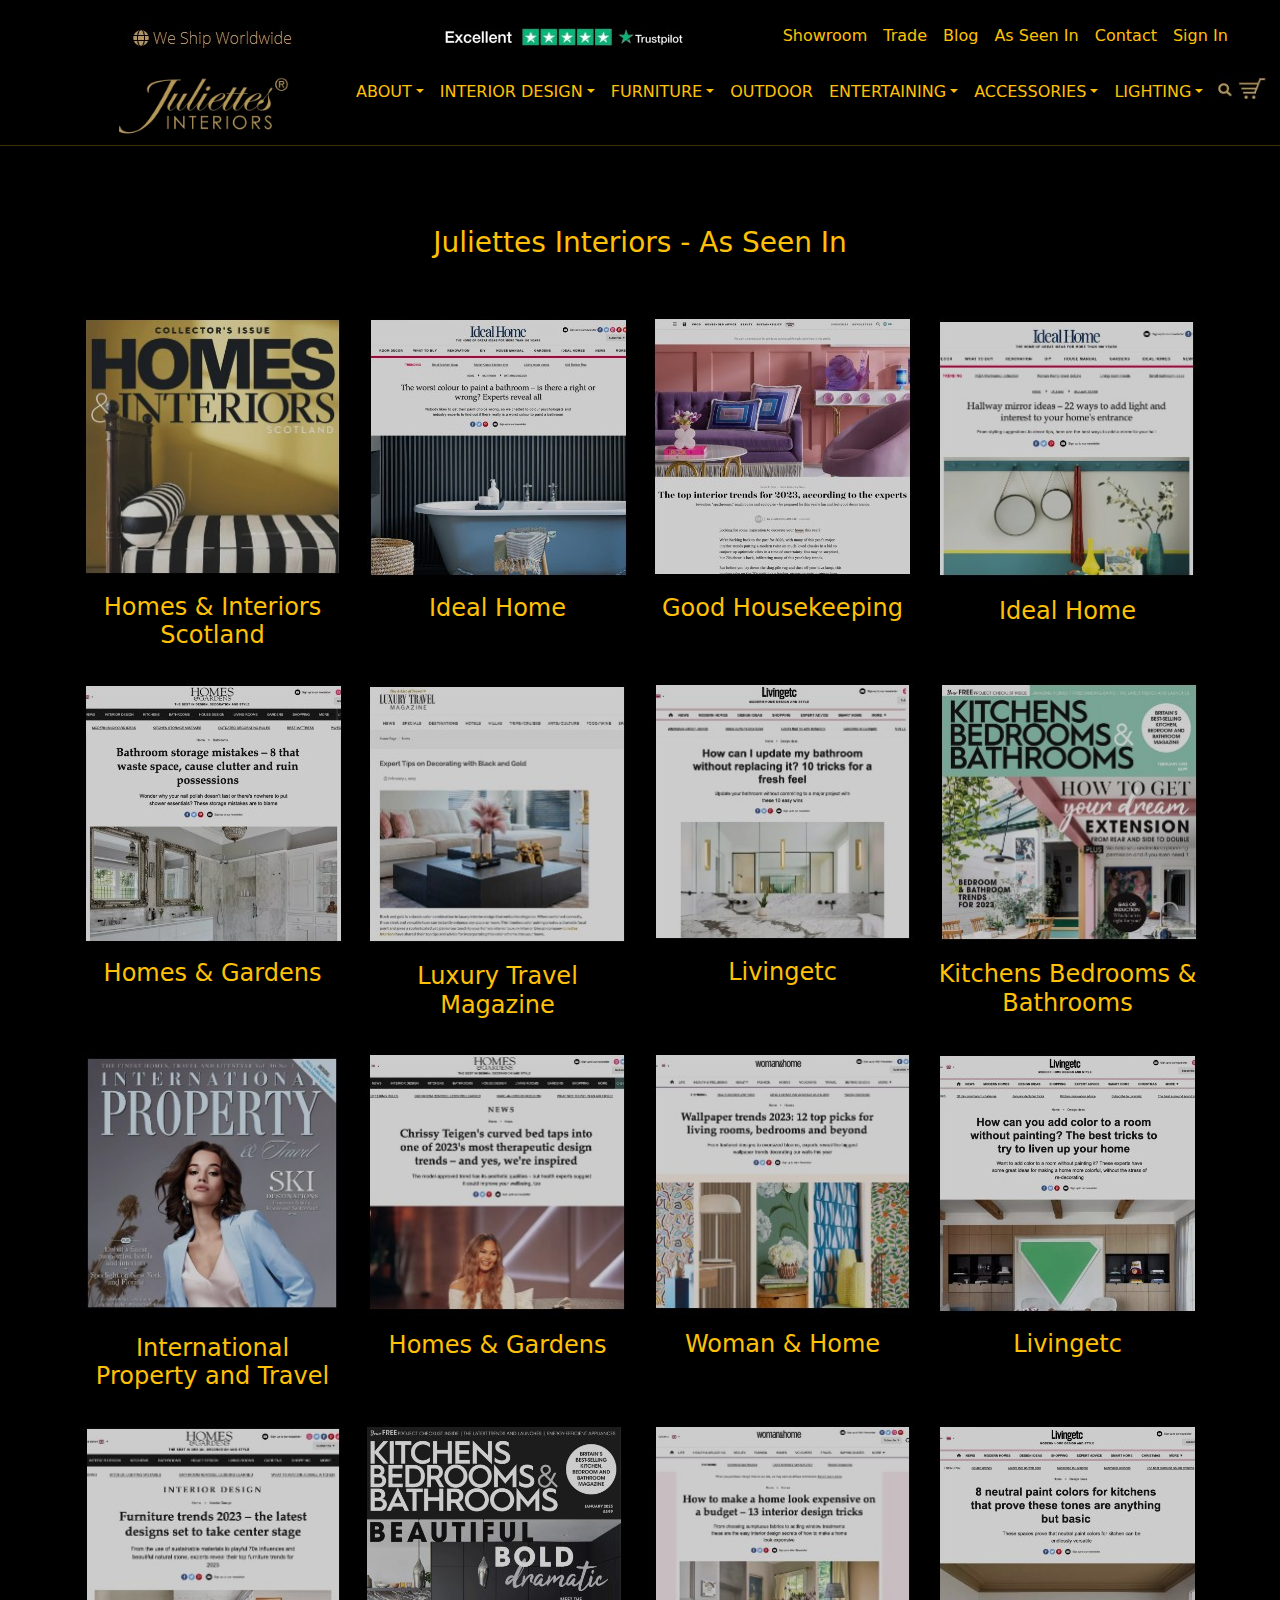
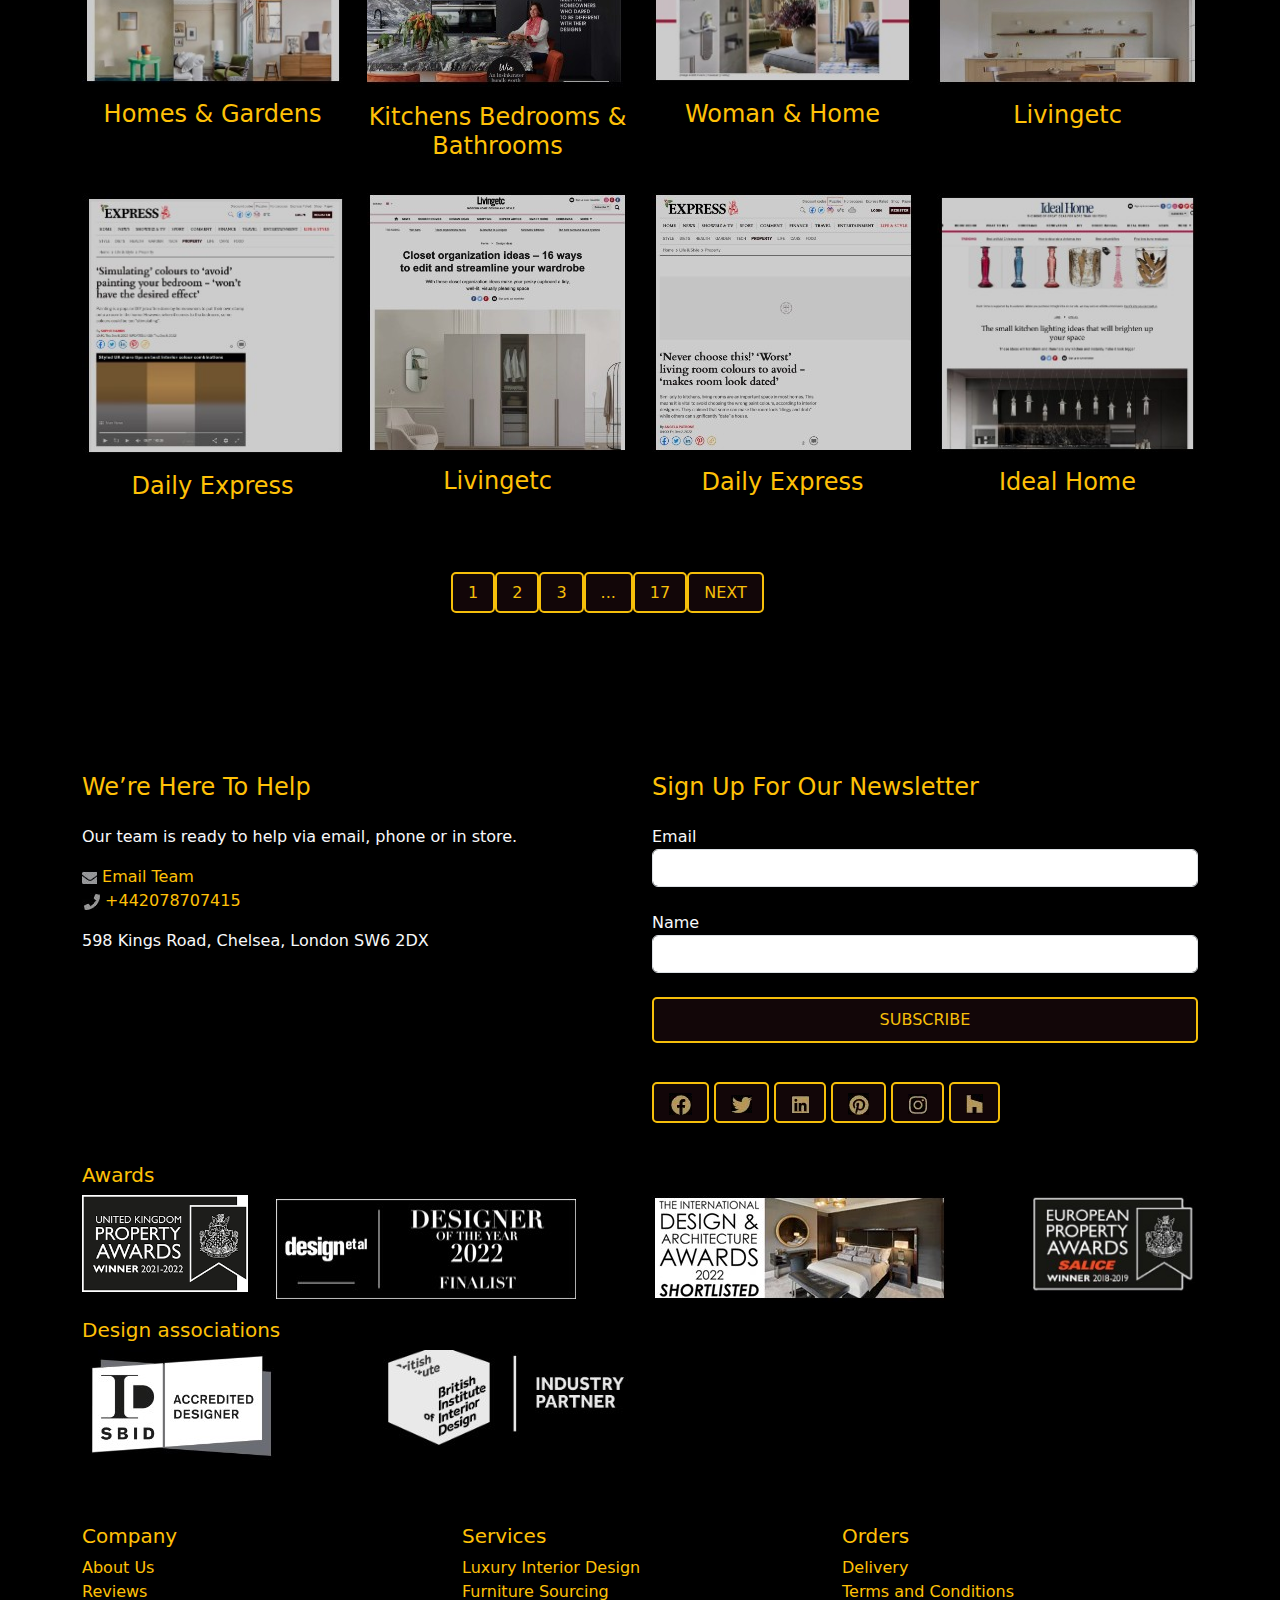
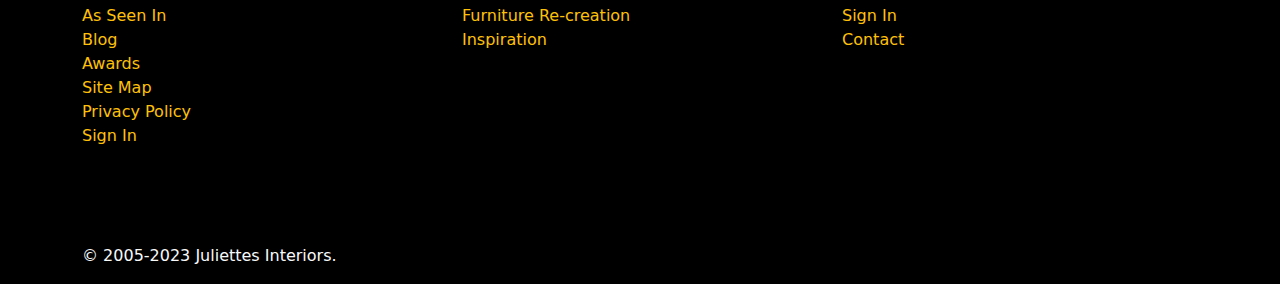
<file: index.html>
<!DOCTYPE html>
<html lang="en">

<head>
    <meta charset="UTF-8">
    <meta name="viewport" content="width=device-width, initial-scale=1.0">
    <title>As Seen In | Articles Archive | Juliettes Interiors juliettesinteriors.co.uk</title>
    <link rel="shortcut icon" href="download.png" type="image/x-icon">
    <link rel="stylesheet" href="https://cdn.jsdelivr.net/npm/bootstrap@4.6.2/dist/css/bootstrap.min.css"
        integrity="sha384-xOolHFLEh07PJGoPkLv1IbcEPTNtaed2xpHsD9ESMhqIYd0nLMwNLD69Npy4HI+N" crossorigin="anonymous">
    <link href="https://cdn.jsdelivr.net/npm/bootstrap@5.3.0/dist/css/bootstrap.min.css" rel="stylesheet"
        integrity="sha384-9ndCyUaIbzAi2FUVXJi0CjmCapSmO7SnpJef0486qhLnuZ2cdeRhO02iuK6FUUVM" crossorigin="anonymous">

    <link rel="stylesheet" href="https://cdn.jsdelivr.net/npm/bootstrap@5.3.0/dist/css/bootstrap.min.css">
    <link rel="stylesheet" href="style.css">
</head>

<body>
    <div class="container-fluid df">
        <div class="row">
            <diV class="col-md-1">

            </diV>
            <div class="col-md-3  mt-3">
                <img src="1.jpg" alt="#" class="img-fluid">

            </div>
            <div class="col-md-3 mt-4">
                <a href="https://uk.trustpilot.com/review/juliettesinteriors.co.uk"><img src="2.jpg" alt="#"
                        class="img-fluid text-center"></a>
            </div>
            <div class="col-md-5 mt-2 pl-5">
                <nav class="navbar navbar-expand-lg navbar-dark">
                    <a href="" class="navbar-brand"></a>
                    <button class="navbar-toggler" type="button" data-toggle="collapse" data-target="#mycollapse">
                        <span class="navbar-toggler-icon"></span>
                    </button>
                    <div class="collapse navbar-collapse" id="mycollapse">


                        <ul class="navbar-nav">
                            <li class="nav-item dropdown">
                                <a href="https://www.juliettesinteriors.co.uk/juliettes-interiors-chelsea-showroom/" class="nav-link text-warning">Showroom</a>
                            </li>
                            <li class="nav-item dropdown">
                                <a href="Trade.html" class="nav-link text-warning">Trade</a>
                            </li>
                            <li class="nav-item dropdown">
                                <a href="Blog.html" class="nav-link text-warning">Blog</a>
                            </li>
                            <li class="nav-item dropdown">
                                <a href="index.html" class="nav-link text-warning">
                                    As Seen In</a>
                            </li>
                            <li class="nav-item dropdown">
                                <a href="Contact.html" class="nav-link text-warning">
                                    Contact</a>
                            </li>
                            <li class="nav-item dropdown">
                                <a href="Signin.html" class="nav-link text-warning">
                                    Sign In</a>
                            </li>

                        </ul>
                    </div>

                </nav>
            </div>
        </div>
        <div class="row sticky-top hol">
            <div class="col-md-1">

            </div>
            <div class="col-md-2">
                <a href="https://www.juliettesinteriors.co.uk/"><img src="3.jpg" alt="#" class="img-fluid"
                        width="170px"></a>
            </div>
            <div class="col-md-9">
                <nav class="navbar navbar-expand-lg navbar-dark">
                    <a href="" class="navbar-brand"></a>
                    <button class="navbar-toggler" type="button" data-toggle="collapse" data-target="#myjan">
                        <span class="navbar-toggler-icon"></span>
                    </button>
                    <div class="collapse navbar-collapse" id="myjan">


                        <ul class="navbar-nav">
                            <li class="nav-item dropdown">
                                <a href="https://www.juliettesinteriors.co.uk/trade/#"
                                    class="nav-link text-warning dropdown-toggle" data-toggle="dropdown">
                                    ABOUT</a>
                                <div class="dropdown-menu bg-dark">
                                    <a href="https://www.juliettesinteriors.co.uk/about-us/"
                                        class="text-warning dropdown-item">ABOUT
                                        US</a>
                                    <a href="https://www.juliettesinteriors.co.uk/luxury-interior-designer/"
                                        class="text-warning dropdown-item">
                                        ABOUT JULIETTE THOMAS</a>
                                </div>
                            </li>
                            <li class="nav-item dropdown">
                                <a href="https://www.juliettesinteriors.co.uk/trade/#"
                                    class="nav-link text-warning dropdown-toggle" data-toggle="dropdown">INTERIOR
                                    DESIGN</a>
                                <div class="dropdown-menu bg-dark">
                                    <a href="https://www.juliettesinteriors.co.uk/interior-design-london/"
                                        class="text-warning dropdown-item">INTERIOR
                                        DESIGN LONDON</a>
                                    <a href="https://www.juliettesinteriors.co.uk/projects/"
                                        class="text-warning dropdown-item">INTERIOR DESIGN
                                        PROJECTS</a>
                                    <a href="https://www.juliettesinteriors.co.uk/furniture-sourcing/"
                                        class="text-warning dropdown-item">FURNITURE
                                        SOURCING</a>
                                    <a href="https://www.juliettesinteriors.co.uk/furniture-re-creation/"
                                        class="text-warning dropdown-item">FURNITURE
                                        RE-CREATION</a>
                                </div>
                            </li>
                            <li class="nav-item dropdown">
                                <a href="https://www.juliettesinteriors.co.uk/trade/#"
                                    class="nav-link text-warning dropdown-toggle" data-toggle="dropdown">FURNITURE</a>
                                <div class="dropdown-menu bg-dark text-center">
                                    <a href="https://www.juliettesinteriors.co.uk/product-category/furniture/new/"
                                        class="text-warning dropdown-item">NEW ARRIVALS</a><a
                                        href="https://www.juliettesinteriors.co.uk/product-category/furniture/ex-display-furniture/"
                                        class="text-warning">
                                        EX DISPLAY</a><a
                                        href="https://www.juliettesinteriors.co.uk/product-category/furniture/in-stock/"
                                        class="text-warning">IN
                                        STOCK</a>
                                    <table>
                                        <tr>
                                            <td>
                                                <b><a href="https://www.juliettesinteriors.co.uk/room/luxury-living-room-furniture/"
                                                        class="text-warning">LIVING ROOM</a></b><br>
                                                <a href="https://www.juliettesinteriors.co.uk/product-category/furniture/chairs/armchairs/"
                                                    class="text-warning">ARMCHAIRS</a>
                                                <a href="https://www.juliettesinteriors.co.uk/product-category/furniture/cabinets-armoires/"
                                                    class="text-warning dropdown-item">CABINETS &
                                                    ARMOTRES</a>
                                                <a href="https://www.juliettesinteriors.co.uk/product-category/furniture/coffee-tables/"
                                                    class="text-warning dropdown-item">COFFEE TABLES</a>
                                                <a href="https://www.juliettesinteriors.co.uk/product-category/furniture/display-cabinets-and-sideboards/"
                                                    class="text-warning dropdown-item">DISPLAY CABINETS &
                                                    SIDEBOARDS</a>
                                                <a href="https://www.juliettesinteriors.co.uk/product-category/furniture/footstools/"
                                                    class="text-warning dropdown-item">FOOTSTOOLS</a>
                                                <a href="https://www.juliettesinteriors.co.uk/product-category/furniture/ottomans/"
                                                    class="text-warning dropdown-item">OTTOMANS</a>
                                                <a href="https://www.juliettesinteriors.co.uk/product-category/furniture/chairs/occasional-chairs/"
                                                    class="text-warning dropdown-item">OCCASIONAL CHAIRS</a>
                                                <a href="https://www.juliettesinteriors.co.uk/product-category/furniture/pouffes/"
                                                    class="text-warning dropdown-item">POUFFES</a>
                                                <a href="https://www.juliettesinteriors.co.uk/product-category/furniture/side-tables/"
                                                    class="text-warning dropdown-item">SIDE TABLES</a>
                                                <a href="https://www.juliettesinteriors.co.uk/product-category/furniture/sofas/"
                                                    class="text-warning dropdown-item">SOFAS</a>
                                                <a href="https://www.juliettesinteriors.co.uk/product-category/furniture/tv-furniture/"
                                                    class="text-warning dropdown-item">TV FURNITURE</a>
                                            </td>
                                            <td>
                                                <b><a href="https://www.juliettesinteriors.co.uk/room/luxury-bedroom-furniture/"
                                                        class="text-warning">BEDROOM</a></b><br>
                                                <a href="https://www.juliettesinteriors.co.uk/product-category/furniture/beds/"
                                                    class="text-warning dropdown-item">BEDS</a>
                                                <a href="https://www.juliettesinteriors.co.uk/product-category/furniture/bedside-tables/"
                                                    class="text-warning dropdown-item">BEDSIDE TABLES</a>
                                                <a href="https://www.juliettesinteriors.co.uk/product-category/furniture/benches/"
                                                    class="text-warning dropdown-item">BENCHES</a>
                                                <a href="https://www.juliettesinteriors.co.uk/product-category/furniture/chairs/"
                                                    class="text-warning dropdown-item">CHAIRS</a>
                                                <a href="https://www.juliettesinteriors.co.uk/product-category/furniture/chaise-longues/"
                                                    class="text-warning dropdown-item">CHAIRSE LONGUES</a>
                                                <a href="https://www.juliettesinteriors.co.uk/product-category/furniture/chest-of-drawers/"
                                                    class="text-warning dropdown-item">CHEST OF DRAWERS</a>
                                                <a href="https://www.juliettesinteriors.co.uk/product-category/furniture/hypnos-divans-and-bases/"
                                                    class="text-warning dropdown-item">HYPNOS DIVANS AND
                                                    BASES</a>
                                                <a href="https://www.juliettesinteriors.co.uk/product-category/furniture/dressing-screen/"
                                                    class="text-warning dropdown-item">DRESSING SCREEN</a>
                                                <a href="https://www.juliettesinteriors.co.uk/product-category/furniture/dressing-table-stools/"
                                                    class="text-warning dropdown-item">DRESSING TABLE
                                                    STOOLS</a>
                                                <a href="https://www.juliettesinteriors.co.uk/product-category/furniture/headboards/"
                                                    class="text-warning dropdown-item">HEADBOARDS</a>
                                                <a href="https://www.juliettesinteriors.co.uk/product-category/furniture/mattresses/"
                                                    class="text-warning dropdown-item">MATTRESSES</a>
                                                <a href="https://www.juliettesinteriors.co.uk/product-category/furniture/wardrobes-and-armoires/"
                                                    class="text-warning dropdown-item">WARDROBES AND
                                                    ARMOTRES</a>

                                            </td>
                                            <td>
                                                <b><a href="https://www.juliettesinteriors.co.uk/room/luxury-home-office-furniture/"
                                                        class="text-warning dropdown-item">HOME OFFICE</a></b><br>
                                                <a href="https://www.juliettesinteriors.co.uk/product-category/furniture/bookcases/"
                                                    class="text-warning dropdown-item">BOOKCASES</a>
                                                <a href="https://www.juliettesinteriors.co.uk/product-category/furniture/chairs/office-chairs/"
                                                    class="text-warning dropdown-item">OFFICE CHAIRS</a>
                                                <a href="https://www.juliettesinteriors.co.uk/product-category/furniture/chest-of-drawers/"
                                                    class="text-warning dropdown-item">CHEST OF DRAWERS</a>
                                                <a href="https://www.juliettesinteriors.co.uk/product-category/furniture/desks/"
                                                    class="text-warning dropdown-item">DESKS</a>
                                                <a href="https://www.juliettesinteriors.co.uk/product-category/furniture/boardroom-tables/"
                                                    class="text-warning dropdown-item">BOARDROOM TABLES</a>
                                            </td>
                                            <td>
                                                <b><a href="https://www.juliettesinteriors.co.uk/room/luxury-dining-room-furniture/"
                                                        class="text-warning dropdown-item">DINING ROOM</a></b><br>
                                                <a href="https://www.juliettesinteriors.co.uk/product-category/furniture/bar-stools/"
                                                    class="text-warning dropdown-item">BAR STOOLS</a>
                                                <a href="https://www.juliettesinteriors.co.uk/product-category/furniture/chairs/dining-chairs/"
                                                    class="text-warning dropdown-item">DINING CHAIRS</a>
                                                <a href="https://www.juliettesinteriors.co.uk/product-category/furniture/dining-table-and-chair-sets/"
                                                    class="text-warning dropdown-item">DINING TABLE SETS</a>
                                                <a href="https://www.juliettesinteriors.co.uk/product-category/furniture/dining-tables/"
                                                    class="text-warning dropdown-item">DINING TABLES</a>
                                            </td>
                                            <td>
                                                <b><a href="https://www.juliettesinteriors.co.uk/product-category/furniture/bathroom-furniture/"
                                                        class="text-warning dropdown-item">BATHROOM</a></b><br>
                                            </td>
                                            <td>
                                                <b><a href="https://www.juliettesinteriors.co.uk/room/luxury-hallway-furniture/"
                                                        class="text-warning dropdown-item">HALLWAY</a></b><br>
                                                <a href="https://www.juliettesinteriors.co.uk/product-category/furniture/buffets-and-sideboards/"
                                                    class="text-warning dropdown-item">BUFFETS AND SIDEBOARDS</a>
                                                <a href="https://www.juliettesinteriors.co.uk/product-category/furniture/console-tables/"
                                                    class="text-warning dropdown-item">CONSOLE TABLES</a>
                                            </td>
                                            <td>
                                                <b><a href="https://www.juliettesinteriors.co.uk/product-category/collections/"
                                                        class="text-warning dropdown-item">COLLETIONS</a></b><br>
                                                <a href="https://www.juliettesinteriors.co.uk/product-category/collections/showhome-collection/"
                                                    class="text-warning dropdown-item">SHOWHOME</a>
                                                <a href="https://www.juliettesinteriors.co.uk/product-category/collections/belgravia-collection/"
                                                    class="text-warning dropdown-item">BELGRAVIA</a>
                                                <a href="https://www.juliettesinteriors.co.uk/product-category/collections/chelsea-collection/"
                                                    class="text-warning dropdown-item">CHELSEA</a>
                                                <a href="https://www.juliettesinteriors.co.uk/product-category/collections/chic-collection/"
                                                    class="text-warning dropdown-item">CHIC</a>
                                                <a href="https://www.juliettesinteriors.co.uk/product-category/collections/desire-collection/"
                                                    class="text-warning dropdown-item">DESIRE</a>
                                                <a href="https://www.juliettesinteriors.co.uk/product-category/collections/diva-collection/"
                                                    class="text-warning dropdown-item">DIVA</a>
                                                <a href="https://www.juliettesinteriors.co.uk/product-category/collections/florence-collection/"
                                                    class="text-warning dropdown-item">FLORENCE</a>
                                                <a href="https://www.juliettesinteriors.co.uk/product-category/collections/italian-collection/"
                                                    class="text-warning dropdown-item">ITALIAN</a>
                                                <a href="https://www.juliettesinteriors.co.uk/product-category/collections/london-collection/"
                                                    class="text-warning dropdown-item">LONDON</a>
                                                <a href="https://www.juliettesinteriors.co.uk/product-category/collections/luxe-collection/"
                                                    class="text-warning dropdown-item">LUXE</a>
                                                <a href="https://www.juliettesinteriors.co.uk/product-category/collections/mayfair-collection/"
                                                    class="text-warning dropdown-item">MAYFAIR</a>
                                                <a href="https://www.juliettesinteriors.co.uk/product-category/collections/park-lane-collection/"
                                                    class="text-warning dropdown-item">PARK LANE</a>
                                                <a href="https://www.juliettesinteriors.co.uk/product-category/collections/riviera-collection/"
                                                    class="text-warning dropdown-item">RIVIERA</a>
                                                <a href="https://www.juliettesinteriors.co.uk/product-category/collections/royal-collection/"
                                                    class="text-warning dropdown-item">ROYAL</a>
                                                <a href="https://www.juliettesinteriors.co.uk/product-category/collections/venetian-collection/"
                                                    class="text-warning dropdown-item">VENETIAN</a>
                                                <a href="https://www.juliettesinteriors.co.uk/product-category/collections/garden-furniture-collection/"
                                                    class="text-warning dropdown-item">GARDEN</a>
                                            </td>
                                        </tr>
                                    </table>
                                </div>
                            </li>
                            <li class="nav-item dropdown">
                                <a href="https://www.juliettesinteriors.co.uk/product-category/furniture/garden-furniture/"
                                    class="nav-link text-warning">
                                    OUTDOOR</a>
                            </li>
                            <li class="nav-item dropdown">
                                <a href="https://www.juliettesinteriors.co.uk/trade/#"
                                    class="nav-link text-warning dropdown-toggle" data-toggle="dropdown">
                                    ENTERTAINING</a>
                                <div class="dropdown-menu bg-dark">
                                    <a href="https://www.juliettesinteriors.co.uk/product-category/furniture/home-accessories/barware/"
                                        class="text-warning dropdown-item">BARWARE</a>
                                    <a href="https://www.juliettesinteriors.co.uk/product-category/furniture/bar-stools/"
                                        class="text-warning dropdown-item">BAR STOOLS</a>
                                    <a href="https://www.juliettesinteriors.co.uk/product-category/furniture/chairs/"
                                        class="text-warning dropdown-item">CHAIRS</a>
                                    <a href="https://www.juliettesinteriors.co.uk/product-category/furniture/display-cabinets-and-sideboards/"
                                        class="text-warning dropdown-item">DISPLAY CABINETS & SIDEBOARDS</a>
                                    <a href="https://www.juliettesinteriors.co.uk/product-category/furniture/home-accessories/trays/"
                                        class="text-warning dropdown-item">TRAYS</a>
                                    <a href="https://www.juliettesinteriors.co.uk/product-category/furniture/home-accessories/trolleys/"
                                        class="text-warning dropdown-item">TROLLEYS</a>
                                </div>
                            </li>
                            <li class="nav-item dropdown">
                                <a href="https://www.juliettesinteriors.co.uk/trade/#"
                                    class="nav-link text-warning dropdown-toggle" data-toggle="dropdown">
                                    ACCESSORIES</a>
                                <div class="dropdown-menu bg-dark">
                                    <a href="https://www.juliettesinteriors.co.uk/product-category/furniture/home-accessories/cushions-and-throws/"
                                        class="text-warning dropdown-item">CUSHIONS AND THROWS</a>
                                    <a href="https://www.juliettesinteriors.co.uk/product-category/furniture/home-accessories/lanterns-candle-holders-and-candelabra/"
                                        class="text-warning dropdown-item">LANTERNS,CANDLE HOLDERS &
                                        CANDELABRA</a>
                                    <a href="https://www.juliettesinteriors.co.uk/product-category/furniture/mirrors/"
                                        class="text-warning dropdown-item">MIRRORS</a>
                                    <a href="https://www.juliettesinteriors.co.uk/product-category/furniture/home-accessories/ornaments-and-urns/"
                                        class="text-warning dropdown-item">ORNAMENIS & URNS</a>
                                    <a href="https://www.juliettesinteriors.co.uk/product-category/furniture/home-accessories/planters-and-vases/"
                                        class="text-warning dropdown-item">PLANTERS AND VASES</a>
                                    <a href="https://www.juliettesinteriors.co.uk/product-category/furniture/home-accessories/rugs/"
                                        class="text-warning dropdown-item">RUGS</a>
                                    <a href="https://www.juliettesinteriors.co.uk/product-category/furniture/home-accessories/artwork/"
                                        class="text-warning dropdown-item">WALL ART</a>

                                </div>
                            </li>
                            <li class="nav-item dropdown">
                                <a href="https://www.juliettesinteriors.co.uk/trade/#"
                                    class="nav-link text-warning dropdown-toggle" data-toggle="dropdown">LIGHTING</a>
                                <div class="dropdown-menu bg-dark">
                                    <a href="https://www.juliettesinteriors.co.uk/product-category/furniture/lighting/bathroom-lighting/"
                                        class="text-warning dropdown-item">BATHROOM LIGHTING</a>
                                    <a href="https://www.juliettesinteriors.co.uk/product-category/furniture/lighting/ceiling-lights/"
                                        class="text-warning dropdown-item">CEILING LIGHTS</a>
                                    <a href="https://www.juliettesinteriors.co.uk/product-category/furniture/lighting/chandeliers/"
                                        class="text-warning dropdown-item">CHANDELIERS</a>
                                    <a href="https://www.juliettesinteriors.co.uk/product-category/furniture/lighting/floor-lamps/"
                                        class="text-warning dropdown-item">FLOOR LAMPS</a>
                                    <a href="https://www.juliettesinteriors.co.uk/product-category/furniture/lighting/exterior-lighting/"
                                        class="text-warning dropdown-item">OUTDOOR LIGHTING</a>
                                    <a href="https://www.juliettesinteriors.co.uk/product-category/furniture/lighting/pendant-lights/"
                                        class="text-warning dropdown-item">PENDANT LIGHTS</a>
                                    <a href="https://www.juliettesinteriors.co.uk/product-category/furniture/lighting/table-lamps/"
                                        class="text-warning dropdown-item">TABLE LAMPS</a>
                                    <a href="https://www.juliettesinteriors.co.uk/product-category/furniture/lighting/wall-lights-and-sconces/"
                                        class="text-warning dropdown-item">WALL LIGHTS AND SCONCES</a>


                                </div>
                            </li>
                            <a href="https://www.juliettesinteriors.co.uk/basket"><img src="4.jpg" alt="#"
                                    class="img-fluid"></a>
                            <a href="https://www.juliettesinteriors.co.uk/basket" class="ml-3"><img src="5.jpg" alt="#"
                                    class="img-fluid"></a>
                        </ul>
                    </div>

                </nav>

            </div>
            <hr class="text-warning">
        </div>
        <div class="container">
            <div class="row">
                <div class="col-md-12 text-center">
                    <h3 class="text-warning mt-5 pt-3">Juliettes Interiors - As Seen In</h3>
                </div>
            </div>
            <div class="row">
                <div class="col-md-3">
                    <a href="https://www.juliettesinteriors.co.uk/as-seen-in/homes-interiors-scotland-4/"><img
                            src="49.jpg" alt="#" class="img-fluid mt-5"></a>
                    <h4 class=" text-center mt-3"><a
                            href="https://www.juliettesinteriors.co.uk/as-seen-in/homes-interiors-scotland-4/"
                            class="text-warning">Homes & Interiors <br>Scotland</a></h4>
                </div>
                <div class="col-md-3">
                    <a href="https://www.juliettesinteriors.co.uk/as-seen-in/ideal-home-5/"><img src="50.jpg" alt="#"
                            class="img-fluid mt-5"></a>
                    <h4 class="text-center mt-3"><a href="https://www.juliettesinteriors.co.uk/as-seen-in/ideal-home-5/"
                            class="text-warning">Ideal Home</a></h4>
                </div>
                <div class="col-md-3">
                    <a href="https://www.juliettesinteriors.co.uk/as-seen-in/good-housekeeping/"><img src="51.jpg"
                            alt="#" class="img-fluid mt-5"></a>
                    <h4 class="text-center mt-3"><a
                            href="https://www.juliettesinteriors.co.uk/as-seen-in/good-housekeeping/"
                            class="text-warning">Good Housekeeping</a></h4>
                </div>
                <div class="col-md-3">
                    <a href="https://www.juliettesinteriors.co.uk/as-seen-in/ideal-home-4/"><img src="52.jpg" alt="#"
                            class="img-fluid mt-5"></a>
                    <h4 class="text-center mt-3"><a href="https://www.juliettesinteriors.co.uk/as-seen-in/ideal-home-4/"
                            class="text-warning">Ideal Home</a></h4>
                </div>
                <div class="col-md-3">
                    <a href="https://www.juliettesinteriors.co.uk/as-seen-in/homes-gardens-12/"><img src="53.jpg"
                            alt="#" class="img-fluid mt-4"></a>
                    <h4 class="text-center mt-3"><a
                            href="https://www.juliettesinteriors.co.uk/as-seen-in/homes-gardens-12/"
                            class="text-warning">Homes & Gardens</a></h4>
                </div>
                <div class="col-md-3">
                    <a href="https://www.juliettesinteriors.co.uk/as-seen-in/luxury-travel-magazine/"><img src="54.jpg"
                            alt="#" class="img-fluid mt-4"></a>
                    <h4 class="text-center mt-3"><a
                            href="https://www.juliettesinteriors.co.uk/as-seen-in/luxury-travel-magazine/"
                            class="text-warning">Luxury Travel<br> Magazine</a></h4>
                </div>
                <div class="col-md-3">
                    <a href="https://www.juliettesinteriors.co.uk/as-seen-in/livingetc-15/"><img src="55.jpg" alt="#"
                            class="img-fluid mt-4"></a>
                    <h4 class="text-center mt-3"><a href="https://www.juliettesinteriors.co.uk/as-seen-in/livingetc-15/"
                            class="text-warning">Livingetc</a></h4>
                </div>
                <div class="col-md-3">
                    <a href="https://www.juliettesinteriors.co.uk/as-seen-in/kitchens-bedrooms-bathrooms-4/"><img
                            src="56.jpg" alt="#" class="img-fluid mt-4"></a>
                    <h4 class="text-center mt-3"><a
                            href="https://www.juliettesinteriors.co.uk/as-seen-in/kitchens-bedrooms-bathrooms-4/"
                            class="text-warning">Kitchens Bedrooms &<br> Bathrooms</a></h4>
                </div>
                <div class="col-md-3">
                    <a href="https://www.juliettesinteriors.co.uk/as-seen-in/international-property-and-travel/"><img
                            src="57.jpg" alt="#" class="img-fluid mt-4"></a>
                    <h4 class="text-center mt-3"><a
                            href="https://www.juliettesinteriors.co.uk/as-seen-in/international-property-and-travel/"
                            class="text-warning">International<br> Property and Travel</a></h4>
                </div>
                <div class="col-md-3">
                    <a href="https://www.juliettesinteriors.co.uk/as-seen-in/homes-gardens-11/"><img src="58.jpg"
                            alt="#" class="img-fluid mt-4"></a>
                    <h4 class="text-center mt-3"><a
                            href="https://www.juliettesinteriors.co.uk/as-seen-in/homes-gardens-11/"
                            class="text-warning">Homes & Gardens</a></h4>
                </div>
                <div class="col-md-3">
                    <a href="https://www.juliettesinteriors.co.uk/as-seen-in/woman-home-2/"><img src="59.jpg" alt="#"
                            class="img-fluid mt-4"></a>
                    <h4 class="text-center mt-3"><a href="https://www.juliettesinteriors.co.uk/as-seen-in/woman-home-2/"
                            class="text-warning">Woman & Home</a></h4>
                </div>
                <div class="col-md-3">
                    <a href="https://www.juliettesinteriors.co.uk/as-seen-in/livingetc-14/"><img src="60.jpg" alt="#"
                            class="img-fluid mt-4"></a>
                    <h4 class="text-center mt-3"><a href="https://www.juliettesinteriors.co.uk/as-seen-in/livingetc-14/"
                            class="text-warning">Livingetc</a></h4>
                </div>
                <div class="col-md-3">
                    <a href="https://www.juliettesinteriors.co.uk/as-seen-in/homes-gardens-10/"><img src="61.jpg"
                            alt="#" class="img-fluid mt-4"></a>
                    <h4 class="text-center mt-3"><a
                            href="https://www.juliettesinteriors.co.uk/as-seen-in/homes-gardens-10/"
                            class="text-warning">Homes & Gardens</a></h4>
                </div>
                <div class="col-md-3">
                    <a href="https://www.juliettesinteriors.co.uk/as-seen-in/kitchens-bedrooms-bathrooms-3/"><img
                            src="62.jpg" alt="#" class="img-fluid mt-4"></a>
                    <h4 class="text-center mt-3"><a
                            href="https://www.juliettesinteriors.co.uk/as-seen-in/kitchens-bedrooms-bathrooms-3/"
                            class="text-warning">Kitchens Bedrooms &<br> Bathrooms</a></h4>
                </div>
                <div class="col-md-3">
                    <a href="https://www.juliettesinteriors.co.uk/as-seen-in/woman-home/"><img src="63.jpg" alt="#"
                            class="img-fluid mt-4"></a>
                    <h4 class="text-center mt-3"><a href="https://www.juliettesinteriors.co.uk/as-seen-in/woman-home/"
                            class="text-warning">Woman & Home</a></h4>
                </div>
                <div class="col-md-3">
                    <a href="https://www.juliettesinteriors.co.uk/as-seen-in/livingetc-13/"><img src="64.jpg" alt="#"
                            class="img-fluid mt-4"></a>
                    <h4 class="text-center mt-3"><a href="https://www.juliettesinteriors.co.uk/as-seen-in/livingetc-13/"
                            class="text-warning">Livingetc</a></h4>
                </div>
                <div class="col-md-3">
                    <a href="https://www.juliettesinteriors.co.uk/as-seen-in/daily-express-3/"><img src="65.jpg" alt="#"
                            class="img-fluid mt-4"></a>
                    <h4 class="text-center mt-3"><a
                            href="https://www.juliettesinteriors.co.uk/as-seen-in/daily-express-3/"
                            class="text-warning">Daily Express</a></h4>
                </div>
                <div class="col-md-3">
                    <a href="https://www.juliettesinteriors.co.uk/as-seen-in/livingetc-12/"><img src="66.jpg" alt="#"
                            class="img-fluid mt-4"></a>
                    <h4 class="text-center mt-3"><a href="https://www.juliettesinteriors.co.uk/as-seen-in/livingetc-12/"
                            class="text-warning">Livingetc</a></h4>
                </div>
                <div class="col-md-3">
                    <a href="https://www.juliettesinteriors.co.uk/as-seen-in/daily-express-2/"><img src="67.jpg" alt="#"
                            class="img-fluid mt-4"></a>
                    <h4 class="text-center mt-3"><a
                            href="https://www.juliettesinteriors.co.uk/as-seen-in/daily-express-2/"
                            class="text-warning">Daily Express</a></h4>
                </div>
                <div class="col-md-3">
                    <a href="https://www.juliettesinteriors.co.uk/as-seen-in/ideal-home-3/"><img src="68.jpg" alt="#"
                            class="img-fluid mt-4"></a>
                    <h4 class="text-center mt-3"><a href="https://www.juliettesinteriors.co.uk/as-seen-in/ideal-home-3/"
                            class="text-warning">Ideal Home</a></h4>
                </div>
            </div>
            <div class="row">
                <div class="col-md-3">

                </div>
                <div class="col-md-6 text-center">
                    <div class="row text-center m-4">
                        <div class="col-12 d-flex m-5">
                            <div class=" search2">
                                <a href="">1</a>
                            </div>
                            <div class=" search2">
                                <a href="https://www.juliettesinteriors.co.uk/as-seen-in//page/2">2</a>
                            </div>
                            <div class=" search2">
                                <a href="https://www.juliettesinteriors.co.uk/as-seen-in//page/3">3</a>
                            </div>
                            <div class="search2">
                                <a href="">...</a>
                            </div>

                            <div class="search2">
                                <a href="https://www.juliettesinteriors.co.uk/as-seen-in//page/7">17</a>
                            </div>
                            <div class=" search2">
                                <a href="https://www.juliettesinteriors.co.uk/as-seen-in//page/2">NEXT</a>
                            </div>
                        </div>
                    </div>
                    <div class="col-md-3">

                    </div>
                </div>
            </div>
            <div class="row">
                <div class="col-md-6">
                    <h4 class="mt-5 pt-5 text-warning">We’re Here To Help</h4>
                    <p class="mt-4 text-light">Our team is ready to help via email, phone or in store.</p>
                    <img src="15.jpg" alt="#" class="img-fluid"><a href="https://www.juliettesinteriors.co.uk/contact/"
                        class="text-warning"> Email Team</a><br>
                    <img src="16.jpg" alt="#" class="img-fluid"><a href="tel:+442078707415" class="text-warning">
                        +442078707415</a>
                    <p class="text-light mt-3">598 Kings Road, Chelsea, London SW6 2DX</p>
                </div>
                <div class="col-md-6">
                    <h4 class="mt-5 pt-5 text-warning">Sign Up For Our Newsletter</h4>
                    <p class="text-light mt-4">Email
                        <input type="text" name="NAME*" class="form-control" id="">
                    </p>
                    <p class="text-light mt-4">Name <input type="text" name="NAME*" class="form-control" id="">
                    </p>
                    <div class="search2 mt-4">
                        <a href="" class="form-control text-center mb-5">SUBSCRIBE

                        </a>
                        <a href="https://www.facebook.com/JuliettesInteriors"><img src="17.jpg" alt="#"
                                class="img-fluid"></a>
                        <a href="https://twitter.com/ji_furniture/"><img src="18.jpg" alt="#" class="img-fluid"></a>
                        <a href="https://www.linkedin.com/in/juliette-thomas-60667121"><img src="19.jpg" alt="#"
                                class="img-fluid"></a>
                        <a href="https://www.pinterest.com/jifurniture/"><img src="20.jpg" alt="#"
                                class="img-fluid"></a>
                        <a href="https://www.instagram.com/juliettesinteriors/"><img src="21.jpg" alt="#"
                                class="img-fluid"></a>
                        <a href="http://www.houzz.co.uk/pro/juliettes-interiors/"><img src="22.jpg" alt="#"
                                class="img-fluid"></a>
                    </div>
                </div>
            </div>
            <div class="row mt-5">
                <div class="col-md-12">
                    <h5 class="text-warning">Awards</h5>
                </div>
                <div class="col-md-2">
                    <img src="23.png" alt="#" class="img-fluid">
                </div>
                <div class="col-md-4">
                    <img src="24.jpg" alt="#" class="img-fluid">
                </div>
                <div class="col-md-4">
                    <img src="25.jpg" alt="#" class="img-fluid">
                </div>
                <div class="col-md-2">
                    <img src="26.jpg" alt="#" class="img-fluid">

                </div>
            </div>
            <div class="row mt-3">
                <div class="col-md-12">
                    <h5 class="text-warning">Design associations</h5>
                </div>
                <div class="col-md-3">
                    <a href="https://www.sbid.org/"><img src="27.jpg" alt="#" class="img-fluid"></a>
                </div>
                <div class="col-md-4">
                    <a href="https://biid.org.uk/"><img src="28.jpg" alt="#" class="img-fluid"></a>
                </div>
            </div>
            <div class="row mt-5 pt-3">
                <div class="col-md-4 text-warning">
                    <h5>Company</h5>
                    <a href="https://www.juliettesinteriors.co.uk/about-us/" class="text-warning">About Us</a><br>
                    <a href="https://www.juliettesinteriors.co.uk/reviews/" class="text-warning">Reviews</a><br>
                    <a href="https://www.juliettesinteriors.co.uk/as-seen-in" class="text-warning"> As Seen In</a><br>
                    <a href="https://www.juliettesinteriors.co.uk/blog/" class="text-warning"> Blog</a><br>
                    <a href="https://www.juliettesinteriors.co.uk/awards" class="text-warning"> Awards</a><br>
                    <a href="https://www.juliettesinteriors.co.uk/site-map/" class="text-warning"> Site Map</a><br>
                    <a href="https://www.juliettesinteriors.co.uk/privacy-policy/" class="text-warning"> Privacy
                        Policy</a><br>
                    <a href="https://www.juliettesinteriors.co.uk/my-account" class="text-warning"> Sign In</a>
                </div>
                <div class="col-md-4 text-warning">
                    <h5>Services</h5>
                    <a href="https://www.juliettesinteriors.co.uk/luxury-interior-design/" class="text-warning">Luxury
                        Interior Design</a><br>
                    <a href="https://www.juliettesinteriors.co.uk/furniture-sourcing/" class="text-warning">Furniture
                        Sourcing</a><br>
                    <a href="https://www.juliettesinteriors.co.uk/furniture-re-creation/" class="text-warning">
                        Furniture Re-creation</a><br>
                    <a href="https://www.juliettesinteriors.co.uk/inspiration/" class="text-warning"> Inspiration</a>

                </div>
                <div class="col-md-4 text-warning">
                    <h5>Orders</h5>
                    <a href="https://www.juliettesinteriors.co.uk/delivery/" class="text-warning">Delivery</a><br>
                    <a href="https://www.juliettesinteriors.co.uk/terms-and-conditions/" class="text-warning">Terms and
                        Conditions</a><br>
                    <a href="https://www.juliettesinteriors.co.uk/my-account" class="text-warning"> Sign In</a><br>
                    <a href="https://www.juliettesinteriors.co.uk/contact/" class="text-warning"> Contact</a>

                </div>
            </div>
            <div class="row">
                <div class="col-md-12 text-light mt-5 pt-5">
                    <p>© 2005-2023 Juliettes Interiors.</p>
                </div>
            </div>
        </div>
    </div>
</body>
<script src="https://cdn.jsdelivr.net/npm/@popperjs/core@2.11.8/dist/umd/popper.min.js"
    integrity="sha384-I7E8VVD/ismYTF4hNIPjVp/Zjvgyol6VFvRkX/vR+Vc4jQkC+hVqc2pM8ODewa9r"
    crossorigin="anonymous"></script>
<script src="https://cdn.jsdelivr.net/npm/bootstrap@5.3.0/dist/js/bootstrap.min.js"
    integrity="sha384-fbbOQedDUMZZ5KreZpsbe1LCZPVmfTnH7ois6mU1QK+m14rQ1l2bGBq41eYeM/fS"
    crossorigin="anonymous"></script>
<script src="https://cdn.jsdelivr.net/npm/jquery@3.5.1/dist/jquery.slim.min.js"
    integrity="sha384-DfXdz2htPH0lsSSs5nCTpuj/zy4C+OGpamoFVy38MVBnE+IbbVYUew+OrCXaRkfj"
    crossorigin="anonymous"></script>
<script src="https://cdn.jsdelivr.net/npm/popper.js@1.16.1/dist/umd/popper.min.js"
    integrity="sha384-9/reFTGAW83EW2RDu2S0VKaIzap3H66lZH81PoYlFhbGU+6BZp6G7niu735Sk7lN"
    crossorigin="anonymous"></script>
<script src="https://cdn.jsdelivr.net/npm/bootstrap@4.6.2/dist/js/bootstrap.min.js"
    integrity="sha384-+sLIOodYLS7CIrQpBjl+C7nPvqq+FbNUBDunl/OZv93DB7Ln/533i8e/mZXLi/P+"
    crossorigin="anonymous"></script>

</html>
</file>
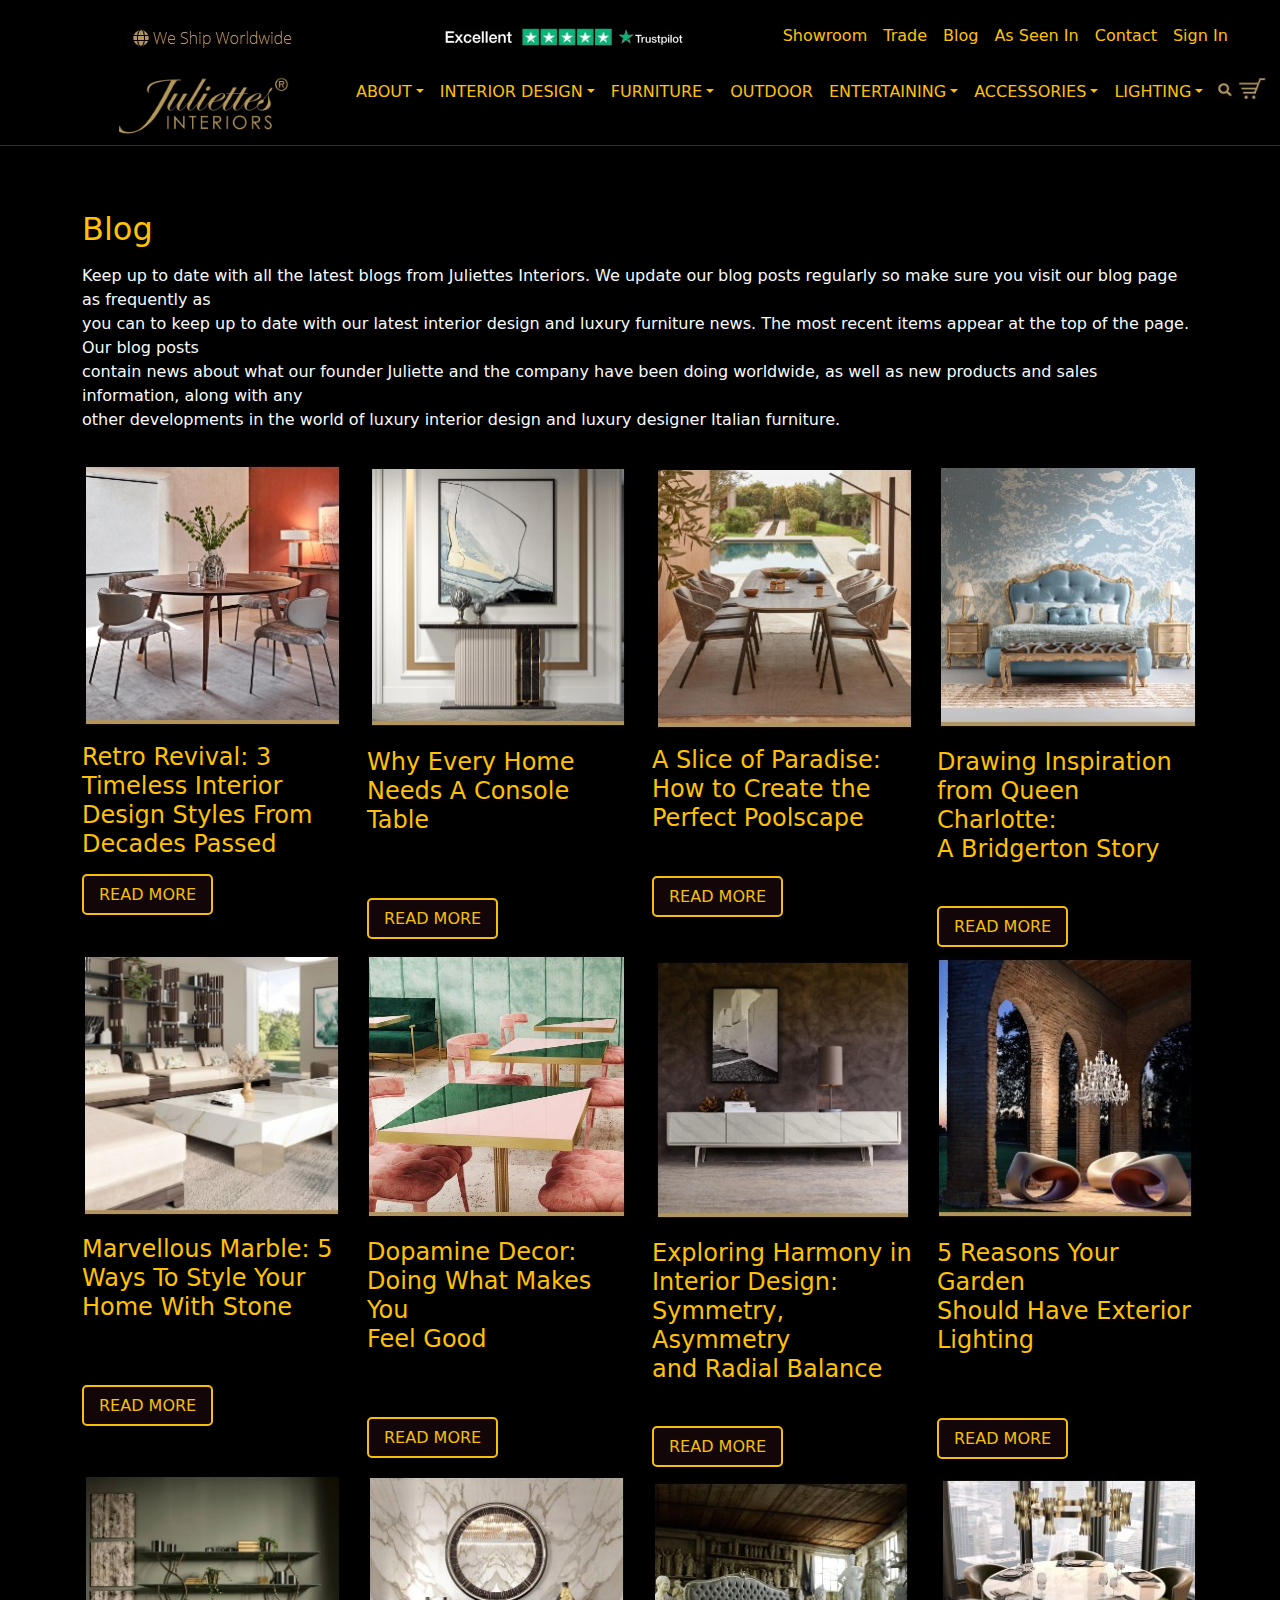
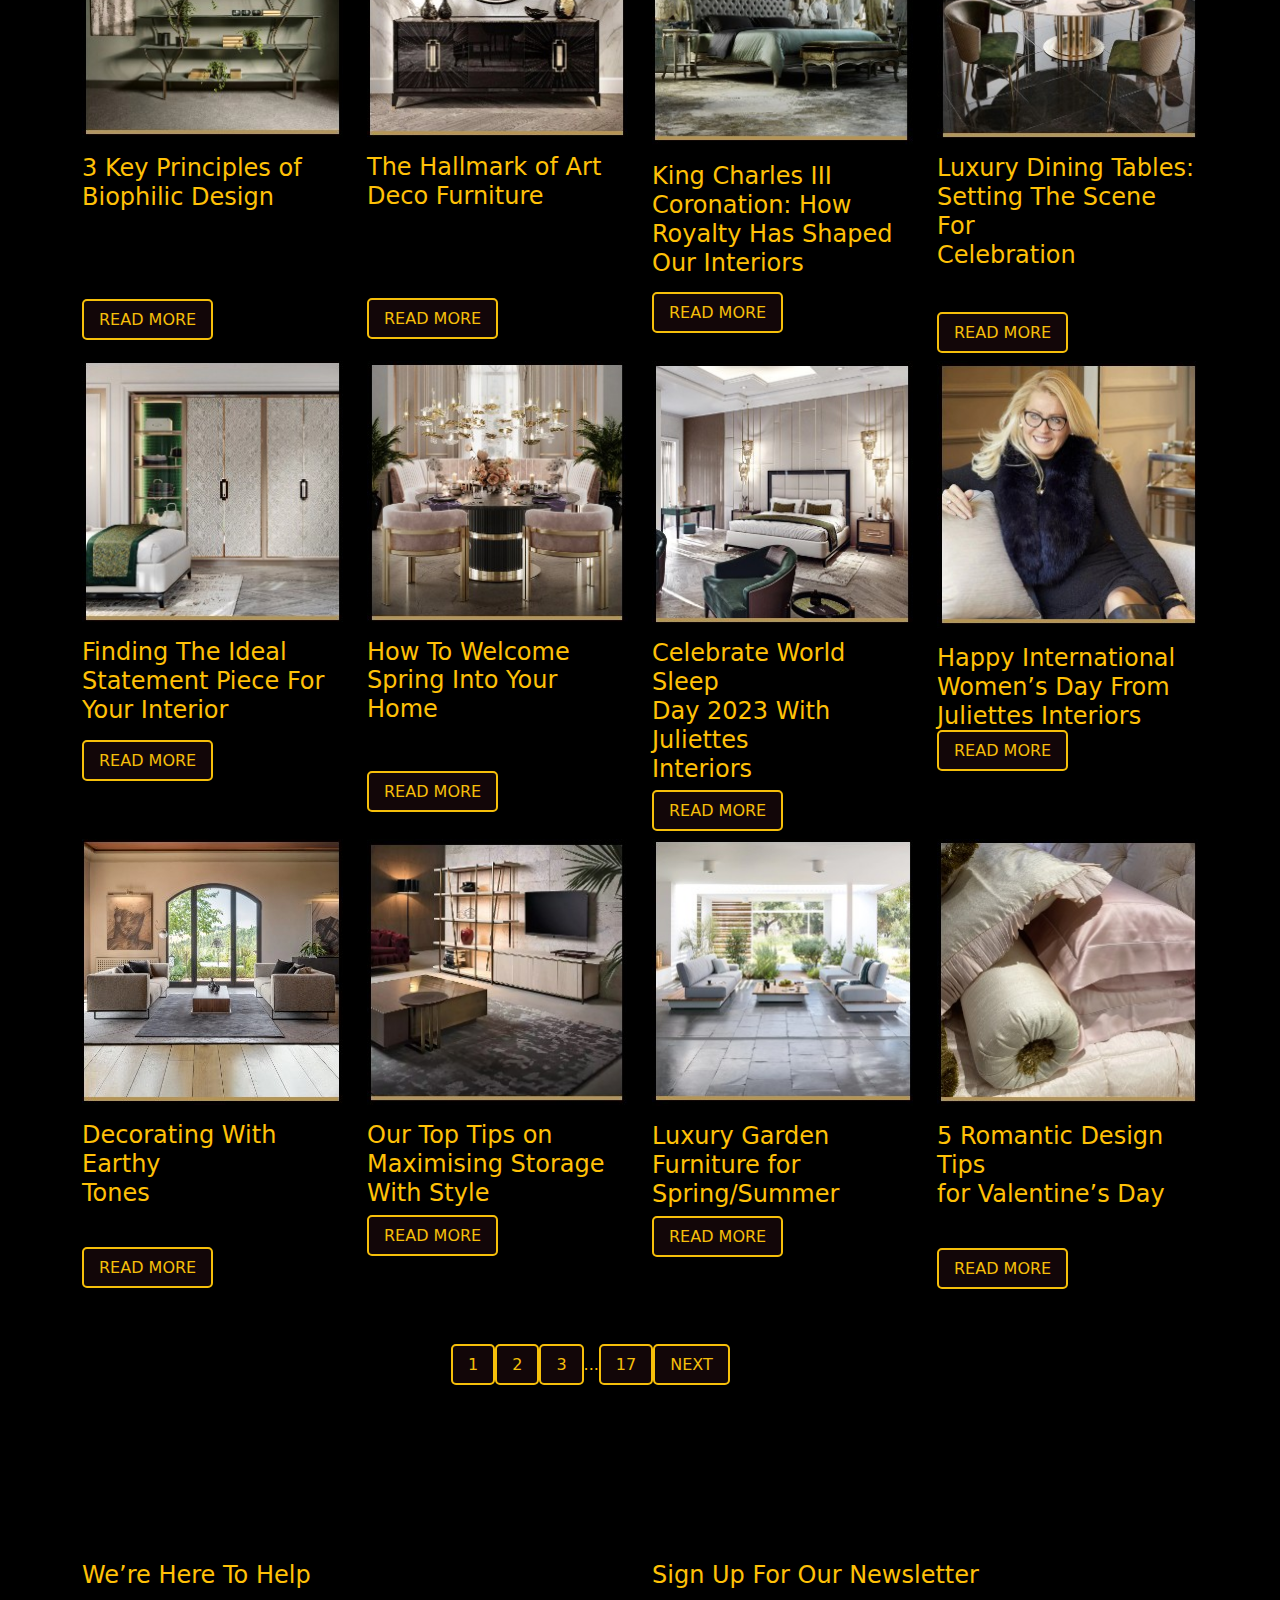
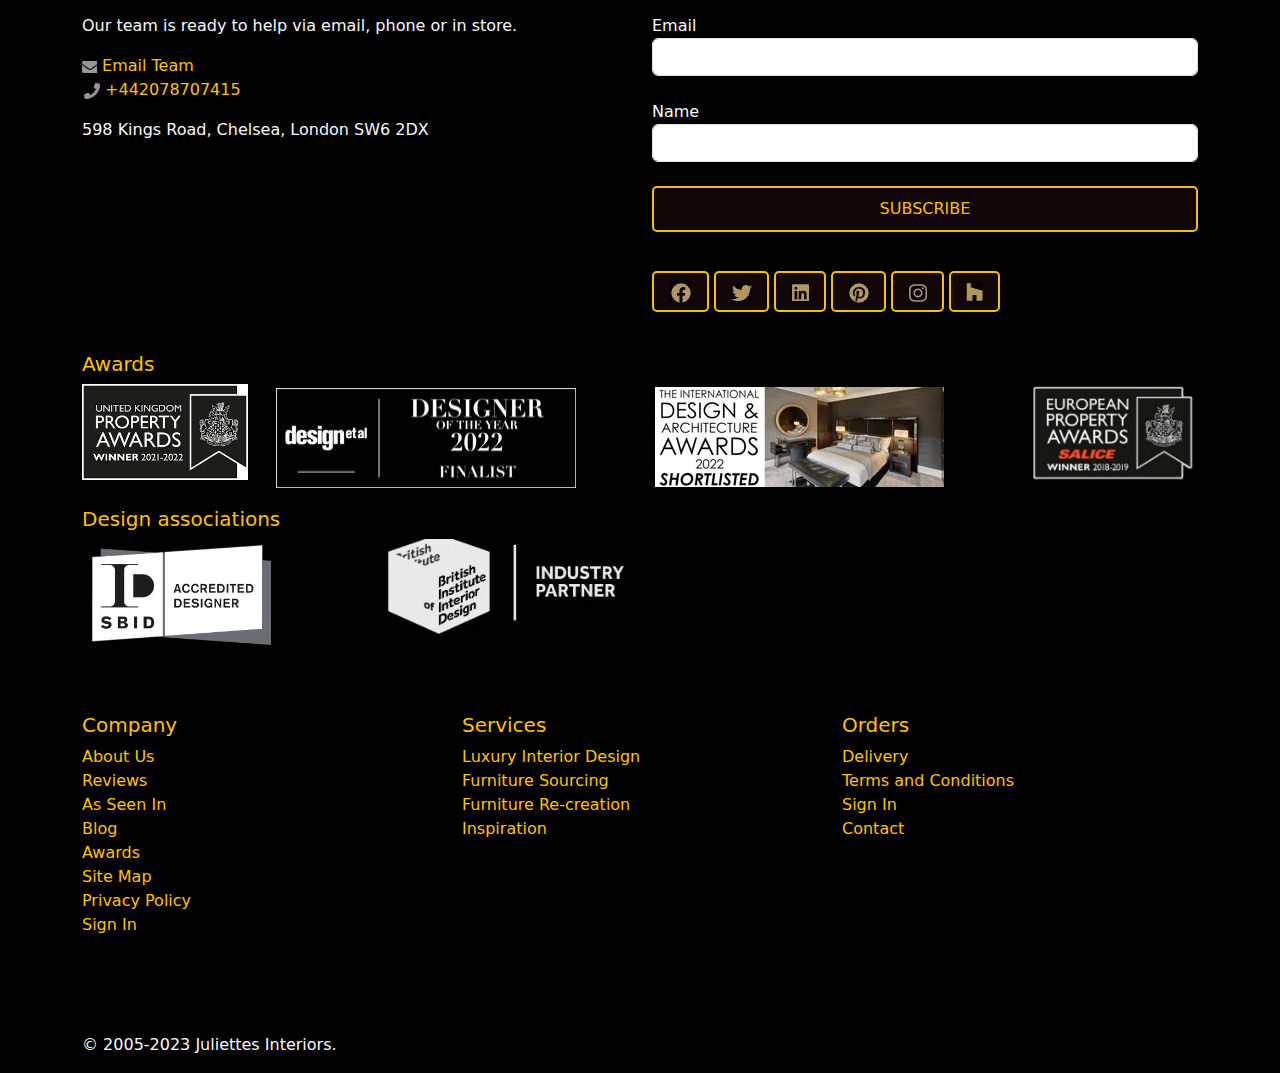
<file: Blog.html>
<!DOCTYPE html>
<html lang="en">

<head>
    <meta charset="UTF-8">
    <meta name="viewport" content="width=device-width, initial-scale=1.0">
    <title>Luxury Interior Design Blogs | Juliettes Interiors juliettesinteriors.co.uk</title>
    <link rel="shortcut icon" href="download.png" type="image/x-icon">
    <link rel="stylesheet" href="https://cdn.jsdelivr.net/npm/bootstrap@4.6.2/dist/css/bootstrap.min.css"
        integrity="sha384-xOolHFLEh07PJGoPkLv1IbcEPTNtaed2xpHsD9ESMhqIYd0nLMwNLD69Npy4HI+N" crossorigin="anonymous">
    <link href="https://cdn.jsdelivr.net/npm/bootstrap@5.3.0/dist/css/bootstrap.min.css" rel="stylesheet"
        integrity="sha384-9ndCyUaIbzAi2FUVXJi0CjmCapSmO7SnpJef0486qhLnuZ2cdeRhO02iuK6FUUVM" crossorigin="anonymous">

    <link rel="stylesheet" href="https://cdn.jsdelivr.net/npm/bootstrap@5.3.0/dist/css/bootstrap.min.css">
    <link rel="stylesheet" href="Blog.css">
</head>

<body>
    <div class="container-fluid df">
        <div class="row">
            <diV class="col-md-1">

            </diV>
            <div class="col-md-3  mt-3">
                <img src="1.jpg" alt="#" class="img-fluid">

            </div>
            <div class="col-md-3 mt-4">
                <a href="https://uk.trustpilot.com/review/juliettesinteriors.co.uk"><img src="2.jpg" alt="#"
                        class="img-fluid text-center"></a>
            </div>
            <div class="col-md-5 mt-2 pl-5">
                <nav class="navbar navbar-expand-lg navbar-dark">
                    <a href="" class="navbar-brand"></a>
                    <button class="navbar-toggler" type="button" data-toggle="collapse" data-target="#mycollapse">
                        <span class="navbar-toggler-icon"></span>
                    </button>
                    <div class="collapse navbar-collapse" id="mycollapse">


                        <ul class="navbar-nav">
                            <li class="nav-item dropdown">
                                <a href="https://www.juliettesinteriors.co.uk/juliettes-interiors-chelsea-showroom/" class="nav-link text-warning">Showroom</a>
                            </li>
                            <li class="nav-item dropdown">
                                <a href="Trade.html" class="nav-link text-warning">Trade</a>
                            </li>
                            <li class="nav-item dropdown">
                                <a href="Blog.html" class="nav-link text-warning">Blog</a>
                            </li>
                            <li class="nav-item dropdown">
                                <a href="index.html" class="nav-link text-warning">
                                    As Seen In</a>
                            </li>
                            <li class="nav-item dropdown">
                                <a href="Contact.html" class="nav-link text-warning">
                                    Contact</a>
                            </li>
                            <li class="nav-item dropdown">
                                <a href="Signin.html" class="nav-link text-warning">
                                    Sign In</a>
                            </li>

                        </ul>
                    </div>

                </nav>
            </div>
        </div>
        <div class="row sticky-top hol">
            <div class="col-md-1">

            </div>
            <div class="col-md-2">
                <a href="https://www.juliettesinteriors.co.uk/"><img src="3.jpg" alt="#" class="img-fluid"
                        width="170px"></a>
            </div>
            <div class="col-md-9">
                <nav class="navbar navbar-expand-lg navbar-dark">
                    <a href="" class="navbar-brand"></a>
                    <button class="navbar-toggler" type="button" data-toggle="collapse" data-target="#myjan">
                        <span class="navbar-toggler-icon"></span>
                    </button>
                    <div class="collapse navbar-collapse" id="myjan">


                        <ul class="navbar-nav">
                            <li class="nav-item dropdown">
                                <a href="https://www.juliettesinteriors.co.uk/trade/#"
                                    class="nav-link text-warning dropdown-toggle" data-toggle="dropdown">
                                    ABOUT</a>
                                <div class="dropdown-menu bg-dark">
                                    <a href="https://www.juliettesinteriors.co.uk/about-us/"
                                        class="text-warning dropdown-item">ABOUT
                                        US</a>
                                    <a href="https://www.juliettesinteriors.co.uk/luxury-interior-designer/"
                                        class="text-warning dropdown-item">
                                        ABOUT JULIETTE THOMAS</a>
                                </div>
                            </li>
                            <li class="nav-item dropdown">
                                <a href="https://www.juliettesinteriors.co.uk/trade/#"
                                    class="nav-link text-warning dropdown-toggle" data-toggle="dropdown">INTERIOR
                                    DESIGN</a>
                                <div class="dropdown-menu bg-dark">
                                    <a href="https://www.juliettesinteriors.co.uk/interior-design-london/"
                                        class="text-warning dropdown-item">INTERIOR
                                        DESIGN LONDON</a>
                                    <a href="https://www.juliettesinteriors.co.uk/projects/"
                                        class="text-warning dropdown-item">INTERIOR DESIGN
                                        PROJECTS</a>
                                    <a href="https://www.juliettesinteriors.co.uk/furniture-sourcing/"
                                        class="text-warning dropdown-item">FURNITURE
                                        SOURCING</a>
                                    <a href="https://www.juliettesinteriors.co.uk/furniture-re-creation/"
                                        class="text-warning dropdown-item">FURNITURE
                                        RE-CREATION</a>
                                </div>
                            </li>
                            <li class="nav-item dropdown">
                                <a href="https://www.juliettesinteriors.co.uk/trade/#"
                                    class="nav-link text-warning dropdown-toggle" data-toggle="dropdown">FURNITURE</a>
                                <div class="dropdown-menu bg-dark text-center">
                                    <a href="https://www.juliettesinteriors.co.uk/product-category/furniture/new/"
                                        class="text-warning dropdown-item">NEW ARRIVALS</a><a
                                        href="https://www.juliettesinteriors.co.uk/product-category/furniture/ex-display-furniture/"
                                        class="text-warning">
                                        EX DISPLAY</a><a
                                        href="https://www.juliettesinteriors.co.uk/product-category/furniture/in-stock/"
                                        class="text-warning">IN
                                        STOCK</a>
                                    <table>
                                        <tr>
                                            <td>
                                                <b><a href="https://www.juliettesinteriors.co.uk/room/luxury-living-room-furniture/"
                                                        class="text-warning">LIVING ROOM</a></b><br>
                                                <a href="https://www.juliettesinteriors.co.uk/product-category/furniture/chairs/armchairs/"
                                                    class="text-warning">ARMCHAIRS</a>
                                                <a href="https://www.juliettesinteriors.co.uk/product-category/furniture/cabinets-armoires/"
                                                    class="text-warning dropdown-item">CABINETS &
                                                    ARMOTRES</a>
                                                <a href="https://www.juliettesinteriors.co.uk/product-category/furniture/coffee-tables/"
                                                    class="text-warning dropdown-item">COFFEE TABLES</a>
                                                <a href="https://www.juliettesinteriors.co.uk/product-category/furniture/display-cabinets-and-sideboards/"
                                                    class="text-warning dropdown-item">DISPLAY CABINETS &
                                                    SIDEBOARDS</a>
                                                <a href="https://www.juliettesinteriors.co.uk/product-category/furniture/footstools/"
                                                    class="text-warning dropdown-item">FOOTSTOOLS</a>
                                                <a href="https://www.juliettesinteriors.co.uk/product-category/furniture/ottomans/"
                                                    class="text-warning dropdown-item">OTTOMANS</a>
                                                <a href="https://www.juliettesinteriors.co.uk/product-category/furniture/chairs/occasional-chairs/"
                                                    class="text-warning dropdown-item">OCCASIONAL CHAIRS</a>
                                                <a href="https://www.juliettesinteriors.co.uk/product-category/furniture/pouffes/"
                                                    class="text-warning dropdown-item">POUFFES</a>
                                                <a href="https://www.juliettesinteriors.co.uk/product-category/furniture/side-tables/"
                                                    class="text-warning dropdown-item">SIDE TABLES</a>
                                                <a href="https://www.juliettesinteriors.co.uk/product-category/furniture/sofas/"
                                                    class="text-warning dropdown-item">SOFAS</a>
                                                <a href="https://www.juliettesinteriors.co.uk/product-category/furniture/tv-furniture/"
                                                    class="text-warning dropdown-item">TV FURNITURE</a>
                                            </td>
                                            <td>
                                                <b><a href="https://www.juliettesinteriors.co.uk/room/luxury-bedroom-furniture/"
                                                        class="text-warning">BEDROOM</a></b><br>
                                                <a href="https://www.juliettesinteriors.co.uk/product-category/furniture/beds/"
                                                    class="text-warning dropdown-item">BEDS</a>
                                                <a href="https://www.juliettesinteriors.co.uk/product-category/furniture/bedside-tables/"
                                                    class="text-warning dropdown-item">BEDSIDE TABLES</a>
                                                <a href="https://www.juliettesinteriors.co.uk/product-category/furniture/benches/"
                                                    class="text-warning dropdown-item">BENCHES</a>
                                                <a href="https://www.juliettesinteriors.co.uk/product-category/furniture/chairs/"
                                                    class="text-warning dropdown-item">CHAIRS</a>
                                                <a href="https://www.juliettesinteriors.co.uk/product-category/furniture/chaise-longues/"
                                                    class="text-warning dropdown-item">CHAIRSE LONGUES</a>
                                                <a href="https://www.juliettesinteriors.co.uk/product-category/furniture/chest-of-drawers/"
                                                    class="text-warning dropdown-item">CHEST OF DRAWERS</a>
                                                <a href="https://www.juliettesinteriors.co.uk/product-category/furniture/hypnos-divans-and-bases/"
                                                    class="text-warning dropdown-item">HYPNOS DIVANS AND
                                                    BASES</a>
                                                <a href="https://www.juliettesinteriors.co.uk/product-category/furniture/dressing-screen/"
                                                    class="text-warning dropdown-item">DRESSING SCREEN</a>
                                                <a href="https://www.juliettesinteriors.co.uk/product-category/furniture/dressing-table-stools/"
                                                    class="text-warning dropdown-item">DRESSING TABLE
                                                    STOOLS</a>
                                                <a href="https://www.juliettesinteriors.co.uk/product-category/furniture/headboards/"
                                                    class="text-warning dropdown-item">HEADBOARDS</a>
                                                <a href="https://www.juliettesinteriors.co.uk/product-category/furniture/mattresses/"
                                                    class="text-warning dropdown-item">MATTRESSES</a>
                                                <a href="https://www.juliettesinteriors.co.uk/product-category/furniture/wardrobes-and-armoires/"
                                                    class="text-warning dropdown-item">WARDROBES AND
                                                    ARMOTRES</a>

                                            </td>
                                            <td>
                                                <b><a href="https://www.juliettesinteriors.co.uk/room/luxury-home-office-furniture/"
                                                        class="text-warning dropdown-item">HOME OFFICE</a></b><br>
                                                <a href="https://www.juliettesinteriors.co.uk/product-category/furniture/bookcases/"
                                                    class="text-warning dropdown-item">BOOKCASES</a>
                                                <a href="https://www.juliettesinteriors.co.uk/product-category/furniture/chairs/office-chairs/"
                                                    class="text-warning dropdown-item">OFFICE CHAIRS</a>
                                                <a href="https://www.juliettesinteriors.co.uk/product-category/furniture/chest-of-drawers/"
                                                    class="text-warning dropdown-item">CHEST OF DRAWERS</a>
                                                <a href="https://www.juliettesinteriors.co.uk/product-category/furniture/desks/"
                                                    class="text-warning dropdown-item">DESKS</a>
                                                <a href="https://www.juliettesinteriors.co.uk/product-category/furniture/boardroom-tables/"
                                                    class="text-warning dropdown-item">BOARDROOM TABLES</a>
                                            </td>
                                            <td>
                                                <b><a href="https://www.juliettesinteriors.co.uk/room/luxury-dining-room-furniture/"
                                                        class="text-warning dropdown-item">DINING ROOM</a></b><br>
                                                <a href="https://www.juliettesinteriors.co.uk/product-category/furniture/bar-stools/"
                                                    class="text-warning dropdown-item">BAR STOOLS</a>
                                                <a href="https://www.juliettesinteriors.co.uk/product-category/furniture/chairs/dining-chairs/"
                                                    class="text-warning dropdown-item">DINING CHAIRS</a>
                                                <a href="https://www.juliettesinteriors.co.uk/product-category/furniture/dining-table-and-chair-sets/"
                                                    class="text-warning dropdown-item">DINING TABLE SETS</a>
                                                <a href="https://www.juliettesinteriors.co.uk/product-category/furniture/dining-tables/"
                                                    class="text-warning dropdown-item">DINING TABLES</a>
                                            </td>
                                            <td>
                                                <b><a href="https://www.juliettesinteriors.co.uk/product-category/furniture/bathroom-furniture/"
                                                        class="text-warning dropdown-item">BATHROOM</a></b><br>
                                            </td>
                                            <td>
                                                <b><a href="https://www.juliettesinteriors.co.uk/room/luxury-hallway-furniture/"
                                                        class="text-warning dropdown-item">HALLWAY</a></b><br>
                                                <a href="https://www.juliettesinteriors.co.uk/product-category/furniture/buffets-and-sideboards/"
                                                    class="text-warning dropdown-item">BUFFETS AND SIDEBOARDS</a>
                                                <a href="https://www.juliettesinteriors.co.uk/product-category/furniture/console-tables/"
                                                    class="text-warning dropdown-item">CONSOLE TABLES</a>
                                            </td>
                                            <td>
                                                <b><a href="https://www.juliettesinteriors.co.uk/product-category/collections/"
                                                        class="text-warning dropdown-item">COLLETIONS</a></b><br>
                                                <a href="https://www.juliettesinteriors.co.uk/product-category/collections/showhome-collection/"
                                                    class="text-warning dropdown-item">SHOWHOME</a>
                                                <a href="https://www.juliettesinteriors.co.uk/product-category/collections/belgravia-collection/"
                                                    class="text-warning dropdown-item">BELGRAVIA</a>
                                                <a href="https://www.juliettesinteriors.co.uk/product-category/collections/chelsea-collection/"
                                                    class="text-warning dropdown-item">CHELSEA</a>
                                                <a href="https://www.juliettesinteriors.co.uk/product-category/collections/chic-collection/"
                                                    class="text-warning dropdown-item">CHIC</a>
                                                <a href="https://www.juliettesinteriors.co.uk/product-category/collections/desire-collection/"
                                                    class="text-warning dropdown-item">DESIRE</a>
                                                <a href="https://www.juliettesinteriors.co.uk/product-category/collections/diva-collection/"
                                                    class="text-warning dropdown-item">DIVA</a>
                                                <a href="https://www.juliettesinteriors.co.uk/product-category/collections/florence-collection/"
                                                    class="text-warning dropdown-item">FLORENCE</a>
                                                <a href="https://www.juliettesinteriors.co.uk/product-category/collections/italian-collection/"
                                                    class="text-warning dropdown-item">ITALIAN</a>
                                                <a href="https://www.juliettesinteriors.co.uk/product-category/collections/london-collection/"
                                                    class="text-warning dropdown-item">LONDON</a>
                                                <a href="https://www.juliettesinteriors.co.uk/product-category/collections/luxe-collection/"
                                                    class="text-warning dropdown-item">LUXE</a>
                                                <a href="https://www.juliettesinteriors.co.uk/product-category/collections/mayfair-collection/"
                                                    class="text-warning dropdown-item">MAYFAIR</a>
                                                <a href="https://www.juliettesinteriors.co.uk/product-category/collections/park-lane-collection/"
                                                    class="text-warning dropdown-item">PARK LANE</a>
                                                <a href="https://www.juliettesinteriors.co.uk/product-category/collections/riviera-collection/"
                                                    class="text-warning dropdown-item">RIVIERA</a>
                                                <a href="https://www.juliettesinteriors.co.uk/product-category/collections/royal-collection/"
                                                    class="text-warning dropdown-item">ROYAL</a>
                                                <a href="https://www.juliettesinteriors.co.uk/product-category/collections/venetian-collection/"
                                                    class="text-warning dropdown-item">VENETIAN</a>
                                                <a href="https://www.juliettesinteriors.co.uk/product-category/collections/garden-furniture-collection/"
                                                    class="text-warning dropdown-item">GARDEN</a>
                                            </td>
                                        </tr>
                                    </table>
                                </div>
                            </li>
                            <li class="nav-item dropdown">
                                <a href="https://www.juliettesinteriors.co.uk/product-category/furniture/garden-furniture/"
                                    class="nav-link text-warning">
                                    OUTDOOR</a>
                            </li>
                            <li class="nav-item dropdown">
                                <a href="https://www.juliettesinteriors.co.uk/trade/#"
                                    class="nav-link text-warning dropdown-toggle" data-toggle="dropdown">
                                    ENTERTAINING</a>
                                <div class="dropdown-menu bg-dark">
                                    <a href="https://www.juliettesinteriors.co.uk/product-category/furniture/home-accessories/barware/"
                                        class="text-warning dropdown-item">BARWARE</a>
                                    <a href="https://www.juliettesinteriors.co.uk/product-category/furniture/bar-stools/"
                                        class="text-warning dropdown-item">BAR STOOLS</a>
                                    <a href="https://www.juliettesinteriors.co.uk/product-category/furniture/chairs/"
                                        class="text-warning dropdown-item">CHAIRS</a>
                                    <a href="https://www.juliettesinteriors.co.uk/product-category/furniture/display-cabinets-and-sideboards/"
                                        class="text-warning dropdown-item">DISPLAY CABINETS & SIDEBOARDS</a>
                                    <a href="https://www.juliettesinteriors.co.uk/product-category/furniture/home-accessories/trays/"
                                        class="text-warning dropdown-item">TRAYS</a>
                                    <a href="https://www.juliettesinteriors.co.uk/product-category/furniture/home-accessories/trolleys/"
                                        class="text-warning dropdown-item">TROLLEYS</a>
                                </div>
                            </li>
                            <li class="nav-item dropdown">
                                <a href="https://www.juliettesinteriors.co.uk/trade/#"
                                    class="nav-link text-warning dropdown-toggle" data-toggle="dropdown">
                                    ACCESSORIES</a>
                                <div class="dropdown-menu bg-dark">
                                    <a href="https://www.juliettesinteriors.co.uk/product-category/furniture/home-accessories/cushions-and-throws/"
                                        class="text-warning dropdown-item">CUSHIONS AND THROWS</a>
                                    <a href="https://www.juliettesinteriors.co.uk/product-category/furniture/home-accessories/lanterns-candle-holders-and-candelabra/"
                                        class="text-warning dropdown-item">LANTERNS,CANDLE HOLDERS &
                                        CANDELABRA</a>
                                    <a href="https://www.juliettesinteriors.co.uk/product-category/furniture/mirrors/"
                                        class="text-warning dropdown-item">MIRRORS</a>
                                    <a href="https://www.juliettesinteriors.co.uk/product-category/furniture/home-accessories/ornaments-and-urns/"
                                        class="text-warning dropdown-item">ORNAMENIS & URNS</a>
                                    <a href="https://www.juliettesinteriors.co.uk/product-category/furniture/home-accessories/planters-and-vases/"
                                        class="text-warning dropdown-item">PLANTERS AND VASES</a>
                                    <a href="https://www.juliettesinteriors.co.uk/product-category/furniture/home-accessories/rugs/"
                                        class="text-warning dropdown-item">RUGS</a>
                                    <a href="https://www.juliettesinteriors.co.uk/product-category/furniture/home-accessories/artwork/"
                                        class="text-warning dropdown-item">WALL ART</a>

                                </div>
                            </li>
                            <li class="nav-item dropdown">
                                <a href="https://www.juliettesinteriors.co.uk/trade/#"
                                    class="nav-link text-warning dropdown-toggle" data-toggle="dropdown">LIGHTING</a>
                                <div class="dropdown-menu bg-dark">
                                    <a href="https://www.juliettesinteriors.co.uk/product-category/furniture/lighting/bathroom-lighting/"
                                        class="text-warning dropdown-item">BATHROOM LIGHTING</a>
                                    <a href="https://www.juliettesinteriors.co.uk/product-category/furniture/lighting/ceiling-lights/"
                                        class="text-warning dropdown-item">CEILING LIGHTS</a>
                                    <a href="https://www.juliettesinteriors.co.uk/product-category/furniture/lighting/chandeliers/"
                                        class="text-warning dropdown-item">CHANDELIERS</a>
                                    <a href="https://www.juliettesinteriors.co.uk/product-category/furniture/lighting/floor-lamps/"
                                        class="text-warning dropdown-item">FLOOR LAMPS</a>
                                    <a href="https://www.juliettesinteriors.co.uk/product-category/furniture/lighting/exterior-lighting/"
                                        class="text-warning dropdown-item">OUTDOOR LIGHTING</a>
                                    <a href="https://www.juliettesinteriors.co.uk/product-category/furniture/lighting/pendant-lights/"
                                        class="text-warning dropdown-item">PENDANT LIGHTS</a>
                                    <a href="https://www.juliettesinteriors.co.uk/product-category/furniture/lighting/table-lamps/"
                                        class="text-warning dropdown-item">TABLE LAMPS</a>
                                    <a href="https://www.juliettesinteriors.co.uk/product-category/furniture/lighting/wall-lights-and-sconces/"
                                        class="text-warning dropdown-item">WALL LIGHTS AND SCONCES</a>


                                </div>
                            </li>
                            <a href="https://www.juliettesinteriors.co.uk/basket"><img src="4.jpg" alt="#"
                                    class="img-fluid"></a>
                            <a href="https://www.juliettesinteriors.co.uk/basket" class="ml-3"><img src="5.jpg" alt="#"
                                    class="img-fluid"></a>
                        </ul>
                    </div>

                </nav>

            </div>
            <hr class="text-warning">
        </div>
        <div class="container">
            <div class="row">
                <div class="col-md-12 mt-5">
                    <h2 class="text-warning">Blog</h2>
                    <p class="text-light mt-3">Keep up to date with all the latest blogs from Juliettes Interiors. We
                        update
                        our blog posts
                        regularly so make sure you visit our blog page as frequently as<br> you can to keep up to date
                        with
                        our latest interior design and luxury furniture news. The most recent items appear at the top of
                        the page. Our blog posts<br> contain news about what our founder Juliette and the company have
                        been
                        doing worldwide, as well as new products and sales information, along with any<br> other
                        developments in the world of luxury interior design and luxury designer Italian furniture.</p>
                </div>
            </div>
            <div class="row">
                <div class="col-md-3">
                    <img src="29.jpg" alt="#" class="img-fluid mt-3">
                    <h4 class="mt-3"><a
                            href="https://www.juliettesinteriors.co.uk/retro-revival-3-timeless-interior-design-styles-from-decades-passed/"
                            class="text-warning">Retro
                            Revival: 3<br>
                            Timeless Interior<br>
                            Design Styles From<br>
                            Decades Passed</a></h4>
                    <div class="search2 mt-4">
                        <a
                            href="https://www.juliettesinteriors.co.uk/retro-revival-3-timeless-interior-design-styles-from-decades-passed/">READ
                            MORE

                        </a>
                    </div>
                </div>
                <div class="col-md-3">
                    <img src="30.jpg" alt="#" class="img-fluid mt-3">
                    <h4 class="mt-3"><a
                            href="https://www.juliettesinteriors.co.uk/why-every-home-needs-a-console-table/"
                            class="text-warning">Why Every Home<br>
                            Needs A Console Table</a></h4>
                    <div class="search2 mt-5 pt-4">
                        <a href="https://www.juliettesinteriors.co.uk/why-every-home-needs-a-console-table/">READ MORE
                        </a>
                    </div>
                </div>
                <div class="col-md-3">
                    <img src="31.jpg" alt="#" class="img-fluid mt-3">
                    <h4 class="mt-3"><a href="https://www.juliettesinteriors.co.uk/how-to-create-the-perfect-poolscape/"
                            class="text-warning">A Slice of Paradise:<br>
                            How to Create the<br>
                            Perfect Poolscape
                        </a></h4>
                    <div class="search2 mt-5 pt-1">
                        <a href="https://www.juliettesinteriors.co.uk/how-to-create-the-perfect-poolscape/">READ MORE
                        </a>
                    </div>
                </div>
                <div class="col-md-3">
                    <img src="32.jpg" alt="#" class="img-fluid mt-3">
                    <h4 class="mt-3"><a
                            href="https://www.juliettesinteriors.co.uk/drawing-inspiration-from-queen-charlotte-a-bridgerton-story/"
                            class="text-warning">Drawing Inspiration<br>
                            from Queen Charlotte:<br>
                            A Bridgerton Story
                        </a></h4>
                    <div class="search2 mt-5 pt-1">
                        <a
                            href="https://www.juliettesinteriors.co.uk/drawing-inspiration-from-queen-charlotte-a-bridgerton-story/">READ
                            MORE
                        </a>
                    </div>
                </div>
            </div>
            <div class="row">
                <div class="col-md-3">
                    <img src="33.jpg" alt="#" class="img-fluid mt-3">
                    <h4 class="mt-3"><a
                            href="https://www.juliettesinteriors.co.uk/marvellous-marble-5-ways-to-style-your-home-with-stone/"
                            class="text-warning">Marvellous Marble: 5<br>Ways To Style Your<br>Home With Stone</a></h4>

                    <div class="search2 mt-5 pt-4">
                        <a
                            href="https://www.juliettesinteriors.co.uk/marvellous-marble-5-ways-to-style-your-home-with-stone/">READ
                            MORE

                        </a>
                    </div>
                </div>
                <div class="col-md-3">
                    <img src="34.jpg" alt="#" class="img-fluid mt-3">
                    <h4 class="mt-3"><a
                            href="https://www.juliettesinteriors.co.uk/dopamine-decor-doing-what-makes-you-feel-good/"
                            class="text-warning">Dopamine Decor:<br>
                            Doing What Makes You<br>Feel Good</a></h4>
                    <div class="search2 mt-5 pt-4">
                        <a href="https://www.juliettesinteriors.co.uk/dopamine-decor-doing-what-makes-you-feel-good/">READ
                            MORE
                        </a>
                    </div>
                </div>
                <div class="col-md-3">
                    <img src="35.jpg" alt="#" class="img-fluid mt-3">
                    <h4 class="mt-3"><a href="https://www.juliettesinteriors.co.uk/how-to-create-the-perfect-poolscape/"
                            class="text-warning">Exploring Harmony in<br>
                            Interior Design:<br>Symmetry, Asymmetry
                            <br>and Radial Balance</a></h4>
                    <div class="search2 mt-5 pt-1">
                        <a href="https://www.juliettesinteriors.co.uk/how-to-create-the-perfect-poolscape/">READ MORE
                        </a>
                    </div>
                </div>
                <div class="col-md-3">
                    <img src="36.jpg" alt="#" class="img-fluid mt-3">
                    <h4 class="mt-3"><a
                            href="https://www.juliettesinteriors.co.uk/5-reasons-for-having-exterior-lighting/"
                            class="text-warning">
                            5 Reasons Your Garden<br> Should Have Exterior<br> Lighting
                        </a></h4>
                    <div class="search2 mt-5 pt-4">
                        <a href="https://www.juliettesinteriors.co.uk/5-reasons-for-having-exterior-lighting/">READ
                            MORE
                        </a>
                    </div>
                </div>
            </div>
            <div class="row">
                <div class="col-md-3">
                    <img src="37.jpg" alt="#" class="img-fluid mt-3">
                    <h4 class="mt-3"><a
                            href="https://www.juliettesinteriors.co.uk/3-key-principles-of-biophilic-design/"
                            class="text-warning">3 Key Principles of<br>Biophilic Design</a></h4>

                    <div class="search2 mt-5 pt-5">
                        <a href="https://www.juliettesinteriors.co.uk/3-key-principles-of-biophilic-design/">READ
                            MORE

                        </a>
                    </div>
                </div>
                <div class="col-md-3">
                    <img src="38.jpg" alt="#" class="img-fluid mt-3">
                    <h4 class="mt-3"><a
                            href="https://www.juliettesinteriors.co.uk/the-hallmark-of-art-deco-furniture-design/"
                            class="text-warning">The Hallmark of Art<br> Deco Furniture
                        </a></h4>

                    <div class="search2 mt-5 pt-5">
                        <a href="https://www.juliettesinteriors.co.uk/the-hallmark-of-art-deco-furniture-design/">READ
                            MORE
                        </a>
                    </div>
                </div>
                <div class="col-md-3">
                    <img src="39.jpg" alt="#" class="img-fluid mt-3">
                    <h4 class="mt-3"><a
                            href="https://www.juliettesinteriors.co.uk/king-charles-iii-coronation-how-royalty-has-shaped-our-interiors/"
                            class="text-warning">King Charles III<br> Coronation: How <br>Royalty Has Shaped<br> Our
                            Interiors
                        </a></h4>

                    <div class="search2 mt-4">
                        <a
                            href="https://www.juliettesinteriors.co.uk/king-charles-iii-coronation-how-royalty-has-shaped-our-interiors/">READ
                            MORE
                        </a>
                    </div>
                </div>
                <div class="col-md-3">
                    <img src="40.jpg" alt="#" class="img-fluid mt-3">
                    <h4 class="mt-3"><a
                            href="https://www.juliettesinteriors.co.uk/luxury-dining-tables-setting-the-scene-for-celebration/"
                            class="text-warning">Luxury Dining Tables:<br> Setting The Scene For<br> Celebration
                        </a></h4>

                    <div class="search2 mt-5 pt-1">
                        <a
                            href="https://www.juliettesinteriors.co.uk/luxury-dining-tables-setting-the-scene-for-celebration/">READ
                            MORE
                        </a>
                    </div>
                </div>
            </div>
            <div class="row">
                <div class="col-md-3">
                    <img src="41.jpg" alt="#" class="img-fluid mt-3">
                    <h4 class="mt-3"><a href="https://www.juliettesinteriors.co.uk/finding-the-ideal-statement-piece/"
                            class="text-warning">Finding The Ideal<br> Statement Piece For<br> Your Interior</a></h4>

                    <div class="search2 mt-4">
                        <a href="https://www.juliettesinteriors.co.uk/finding-the-ideal-statement-piece/">READ
                            MORE

                        </a>
                    </div>
                </div>
                <div class="col-md-3">
                    <img src="42.jpg" alt="#" class="img-fluid mt-3">
                    <h4 class="mt-3"><a
                            href="https://www.juliettesinteriors.co.uk/how-to-welcome-spring-into-your-home/"
                            class="text-warning">How To Welcome<br> Spring Into Your Home
                        </a></h4>
                    <div class="search2 mt-5 pt-2">
                        <a href="https://www.juliettesinteriors.co.uk/how-to-welcome-spring-into-your-home/">READ MORE
                        </a>
                    </div>
                </div>
                <div class="col-md-3">
                    <img src="43.jpg" alt="#" class="img-fluid mt-3">
                    <h4 class="mt-3"><a href="https://www.juliettesinteriors.co.uk/world-sleep-day-2023/"
                            class="text-warning">Celebrate World Sleep<br> Day 2023 With Juliettes<br> Interiors
                        </a></h4>

                    <div class="search2 mt-3">
                        <a href="https://www.juliettesinteriors.co.uk/world-sleep-day-2023/">READ MORE
                        </a>
                    </div>
                </div>
                <div class="col-md-3">
                    <img src="44.jpg" alt="#" class="img-fluid mt-3">
                    <h4 class="mt-3"><a href="https://www.juliettesinteriors.co.uk/happy-international-womens-day/"
                            class="text-warning">Happy International<br> Women’s Day From<br> Juliettes Interiors
                        </a></h4>

                    <div class="search2 mt-2">
                        <a href="https://www.juliettesinteriors.co.uk/happy-international-womens-day/">READ
                            MORE
                        </a>
                    </div>
                </div>
            </div>
            <div class="row">
                <div class="col-md-3">
                    <img src="45.jpg" alt="#" class="img-fluid mt-3">
                    <h4 class="mt-3"><a href="https://www.juliettesinteriors.co.uk/decorating-with-earthy-tones/"
                            class="text-warning">Decorating With Earthy<br> Tones</a></h4>

                    <div class="search2 mt-5">
                        <a href="https://www.juliettesinteriors.co.uk/decorating-with-earthy-tones/">READ
                            MORE

                        </a>
                    </div>
                </div>
                <div class="col-md-3">
                    <img src="46.jpg" alt="#" class="img-fluid mt-3">
                    <h4 class="mt-3"><a
                            href="https://www.juliettesinteriors.co.uk/our-top-tips-on-maximising-storage-with-style/"
                            class="text-warning">Our Top Tips on<br> Maximising Storage<br> With Style
                        </a></h4>

                    <div class="search2 mt-3">
                        <a href="https://www.juliettesinteriors.co.uk/our-top-tips-on-maximising-storage-with-style/">READ
                            MORE
                        </a>
                    </div>
                </div>
                <div class="col-md-3">
                    <img src="47.jpg" alt="#" class="img-fluid mt-3">
                    <h4 class="mt-3"><a
                            href="https://www.juliettesinteriors.co.uk/luxury-garden-furniture-for-spring-summer/"
                            class="text-warning">Luxury Garden<br> Furniture for<br> Spring/Summer
                        </a></h4>

                    <div class="search2 mt-3">
                        <a href="https://www.juliettesinteriors.co.uk/luxury-garden-furniture-for-spring-summer/">READ
                            MORE
                        </a>
                    </div>
                </div>
                <div class="col-md-3">
                    <img src="48.jpg" alt="#" class="img-fluid mt-3">
                    <h4 class="mt-3"><a
                            href="https://www.juliettesinteriors.co.uk/5-romantic-design-tips-for-valentines-day/"
                            class="text-warning">5 Romantic Design Tips<br> for Valentine’s Day
                        </a></h4>

                    <div class="search2 mt-5">
                        <a href="https://www.juliettesinteriors.co.uk/5-romantic-design-tips-for-valentines-day/">READ
                            MORE
                        </a>
                    </div>
                </div>
            </div>
            <div class="row">
                <div class="col-md-3">

                </div>
                <div class="col-md-6 text-center">
                    <div class="row text-center m-4">
                        <div class="col-12 d-flex m-5">
                            <div class=" search2">
                                <a href="">1</a>
                            </div>
                            <div class=" search2">
                                <a href="https://www.juliettesinteriors.co.uk/blog//page/2">2</a>
                            </div>
                            <div class=" search2">
                                <a href="https://www.juliettesinteriors.co.uk/blog//page/3">3</a>
                            </div>
                            <p class="text-warning"> ...</p>
                            
                            <div class="search2">
                                <a href="https://www.juliettesinteriors.co.uk/blog//page/17">17</a>
                            </div>
                            <div class=" search2">
                                <a href="https://www.juliettesinteriors.co.uk/blog//page/2">NEXT</a>
                            </div>
                        </div>
                    </div>
                    <div class="col-md-3">

                    </div>
                </div>
            </div>
            <div class="row">
                <div class="col-md-6">
                    <h4 class="mt-5 pt-5 text-warning">We’re Here To Help</h4>
                    <p class="mt-4 text-light">Our team is ready to help via email, phone or in store.</p>
                    <img src="15.jpg" alt="#" class="img-fluid"><a href="https://www.juliettesinteriors.co.uk/contact/"
                        class="text-warning"> Email Team</a><br>
                    <img src="16.jpg" alt="#" class="img-fluid"><a href="tel:+442078707415" class="text-warning">
                        +442078707415</a>
                    <p class="text-light mt-3">598 Kings Road, Chelsea, London SW6 2DX</p>
                </div>
                <div class="col-md-6">
                    <h4 class="mt-5 pt-5 text-warning">Sign Up For Our Newsletter</h4>
                    <p class="text-light mt-4">Email
                        <input type="text" name="NAME*" class="form-control" id="">
                    </p>
                    <p class="text-light mt-4">Name <input type="text" name="NAME*" class="form-control" id="">
                    </p>
                    <div class="search2 mt-4">
                        <a href="" class="form-control text-center mb-5">SUBSCRIBE

                        </a>
                        <a href="https://www.facebook.com/JuliettesInteriors"><img src="17.jpg" alt="#"
                                class="img-fluid"></a>
                        <a href="https://twitter.com/ji_furniture/"><img src="18.jpg" alt="#" class="img-fluid"></a>
                        <a href="https://www.linkedin.com/in/juliette-thomas-60667121"><img src="19.jpg" alt="#"
                                class="img-fluid"></a>
                        <a href="https://www.pinterest.com/jifurniture/"><img src="20.jpg" alt="#"
                                class="img-fluid"></a>
                        <a href="https://www.instagram.com/juliettesinteriors/"><img src="21.jpg" alt="#"
                                class="img-fluid"></a>
                        <a href="http://www.houzz.co.uk/pro/juliettes-interiors/"><img src="22.jpg" alt="#"
                                class="img-fluid"></a>
                    </div>
                </div>
            </div>
            <div class="row mt-5">
                <div class="col-md-12">
                    <h5 class="text-warning">Awards</h5>
                </div>
                <div class="col-md-2">
                    <img src="23.png" alt="#" class="img-fluid">
                </div>
                <div class="col-md-4">
                    <img src="24.jpg" alt="#" class="img-fluid">
                </div>
                <div class="col-md-4">
                    <img src="25.jpg" alt="#" class="img-fluid">
                </div>
                <div class="col-md-2">
                    <img src="26.jpg" alt="#" class="img-fluid">

                </div>
            </div>
            <div class="row mt-3">
                <div class="col-md-12">
                    <h5 class="text-warning">Design associations</h5>
                </div>
                <div class="col-md-3">
                    <a href="https://www.sbid.org/"><img src="27.jpg" alt="#" class="img-fluid"></a>
                </div>
                <div class="col-md-4">
                    <a href="https://biid.org.uk/"><img src="28.jpg" alt="#" class="img-fluid"></a>
                </div>
            </div>
            <div class="row mt-5 pt-3">
                <div class="col-md-4 text-warning">
                    <h5>Company</h5>
                    <a href="https://www.juliettesinteriors.co.uk/about-us/" class="text-warning">About Us</a><br>
                    <a href="https://www.juliettesinteriors.co.uk/reviews/" class="text-warning">Reviews</a><br>
                    <a href="https://www.juliettesinteriors.co.uk/as-seen-in" class="text-warning"> As Seen In</a><br>
                    <a href="https://www.juliettesinteriors.co.uk/blog/" class="text-warning"> Blog</a><br>
                    <a href="https://www.juliettesinteriors.co.uk/awards" class="text-warning"> Awards</a><br>
                    <a href="https://www.juliettesinteriors.co.uk/site-map/" class="text-warning"> Site Map</a><br>
                    <a href="https://www.juliettesinteriors.co.uk/privacy-policy/" class="text-warning"> Privacy
                        Policy</a><br>
                    <a href="https://www.juliettesinteriors.co.uk/my-account" class="text-warning"> Sign In</a>
                </div>
                <div class="col-md-4 text-warning">
                    <h5>Services</h5>
                    <a href="https://www.juliettesinteriors.co.uk/luxury-interior-design/" class="text-warning">Luxury
                        Interior Design</a><br>
                    <a href="https://www.juliettesinteriors.co.uk/furniture-sourcing/" class="text-warning">Furniture
                        Sourcing</a><br>
                    <a href="https://www.juliettesinteriors.co.uk/furniture-re-creation/" class="text-warning">
                        Furniture Re-creation</a><br>
                    <a href="https://www.juliettesinteriors.co.uk/inspiration/" class="text-warning"> Inspiration</a>

                </div>
                <div class="col-md-4 text-warning">
                    <h5>Orders</h5>
                    <a href="https://www.juliettesinteriors.co.uk/delivery/" class="text-warning">Delivery</a><br>
                    <a href="https://www.juliettesinteriors.co.uk/terms-and-conditions/" class="text-warning">Terms and
                        Conditions</a><br>
                    <a href="https://www.juliettesinteriors.co.uk/my-account" class="text-warning"> Sign In</a><br>
                    <a href="https://www.juliettesinteriors.co.uk/contact/" class="text-warning"> Contact</a>

                </div>
            </div>
            <div class="row">
                <div class="col-md-12 text-light mt-5 pt-5">
                    <p>© 2005-2023 Juliettes Interiors.</p>
                </div>
            </div>
        </div>
    </div>
</body>
<script src="https://cdn.jsdelivr.net/npm/@popperjs/core@2.11.8/dist/umd/popper.min.js"
    integrity="sha384-I7E8VVD/ismYTF4hNIPjVp/Zjvgyol6VFvRkX/vR+Vc4jQkC+hVqc2pM8ODewa9r"
    crossorigin="anonymous"></script>
<script src="https://cdn.jsdelivr.net/npm/bootstrap@5.3.0/dist/js/bootstrap.min.js"
    integrity="sha384-fbbOQedDUMZZ5KreZpsbe1LCZPVmfTnH7ois6mU1QK+m14rQ1l2bGBq41eYeM/fS"
    crossorigin="anonymous"></script>
<script src="https://cdn.jsdelivr.net/npm/jquery@3.5.1/dist/jquery.slim.min.js"
    integrity="sha384-DfXdz2htPH0lsSSs5nCTpuj/zy4C+OGpamoFVy38MVBnE+IbbVYUew+OrCXaRkfj"
    crossorigin="anonymous"></script>
<script src="https://cdn.jsdelivr.net/npm/popper.js@1.16.1/dist/umd/popper.min.js"
    integrity="sha384-9/reFTGAW83EW2RDu2S0VKaIzap3H66lZH81PoYlFhbGU+6BZp6G7niu735Sk7lN"
    crossorigin="anonymous"></script>
<script src="https://cdn.jsdelivr.net/npm/bootstrap@4.6.2/dist/js/bootstrap.min.js"
    integrity="sha384-+sLIOodYLS7CIrQpBjl+C7nPvqq+FbNUBDunl/OZv93DB7Ln/533i8e/mZXLi/P+"
    crossorigin="anonymous"></script>

</html>
</file>
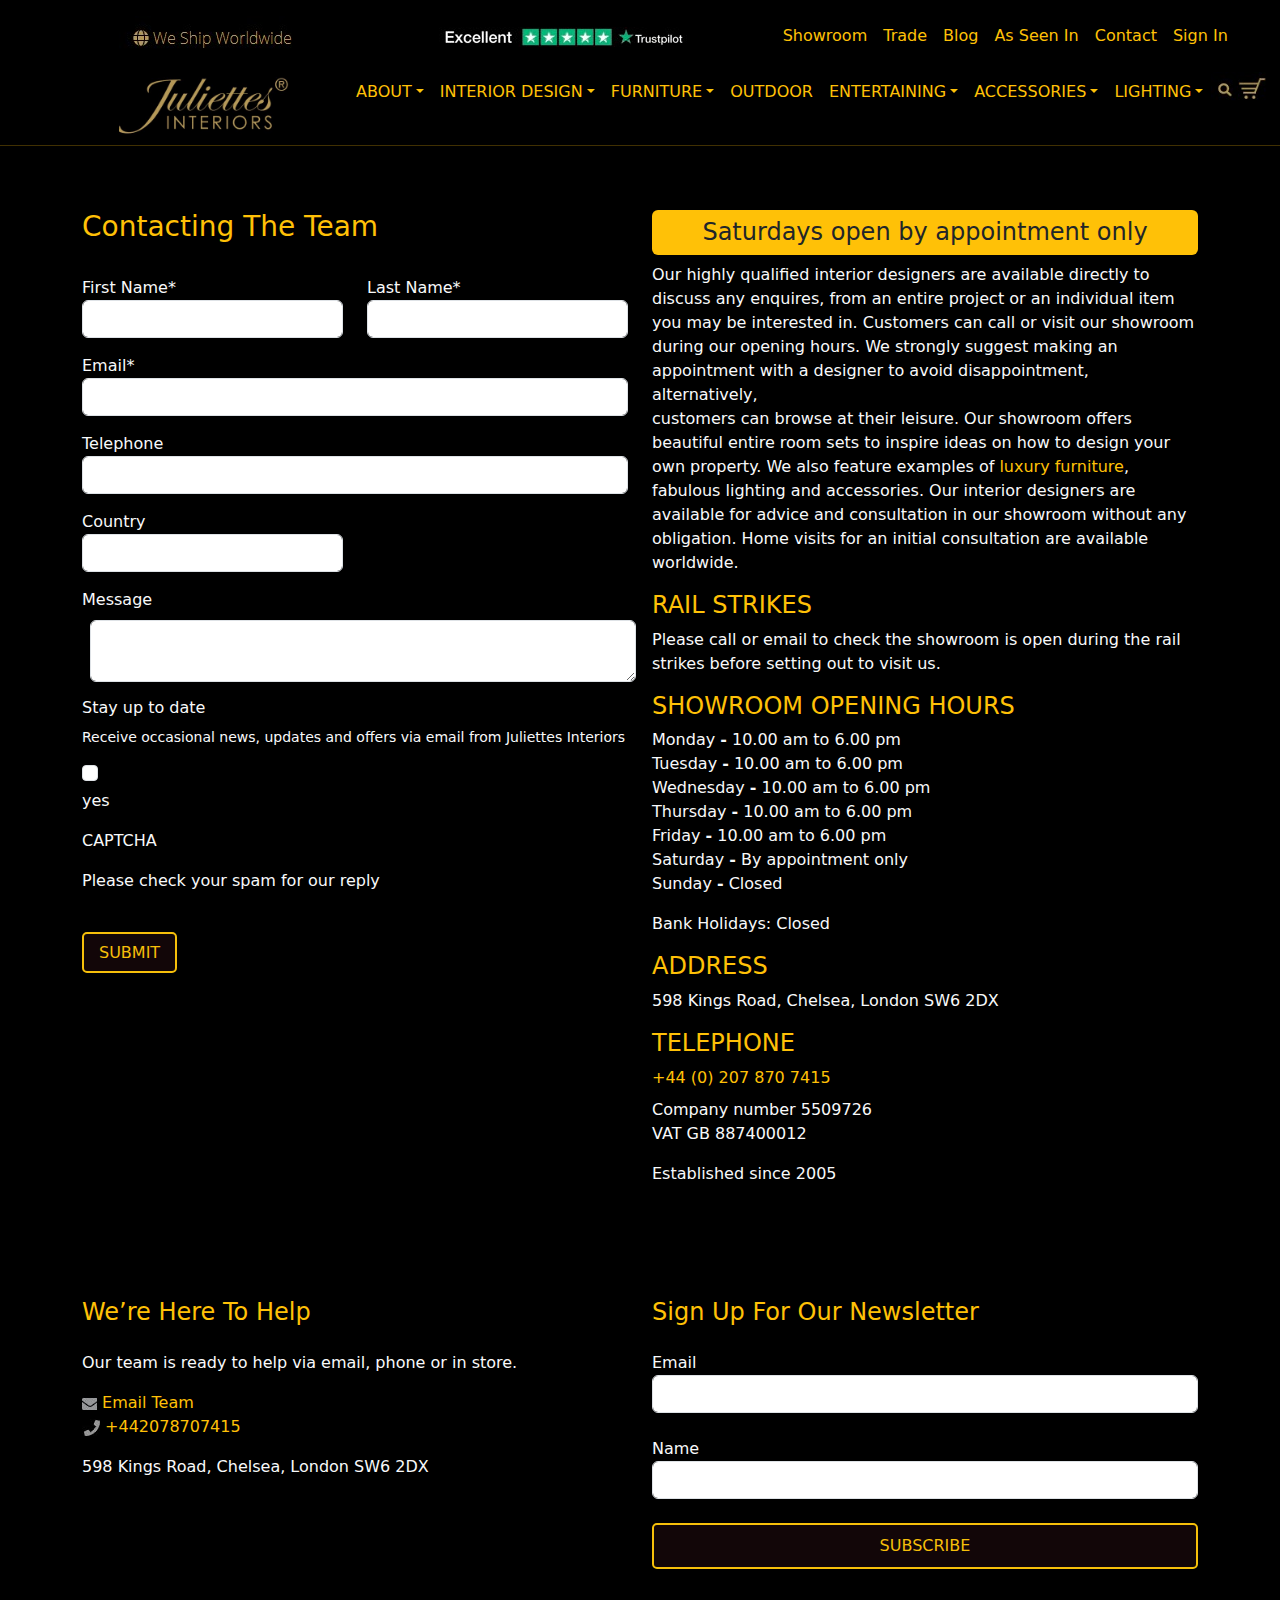
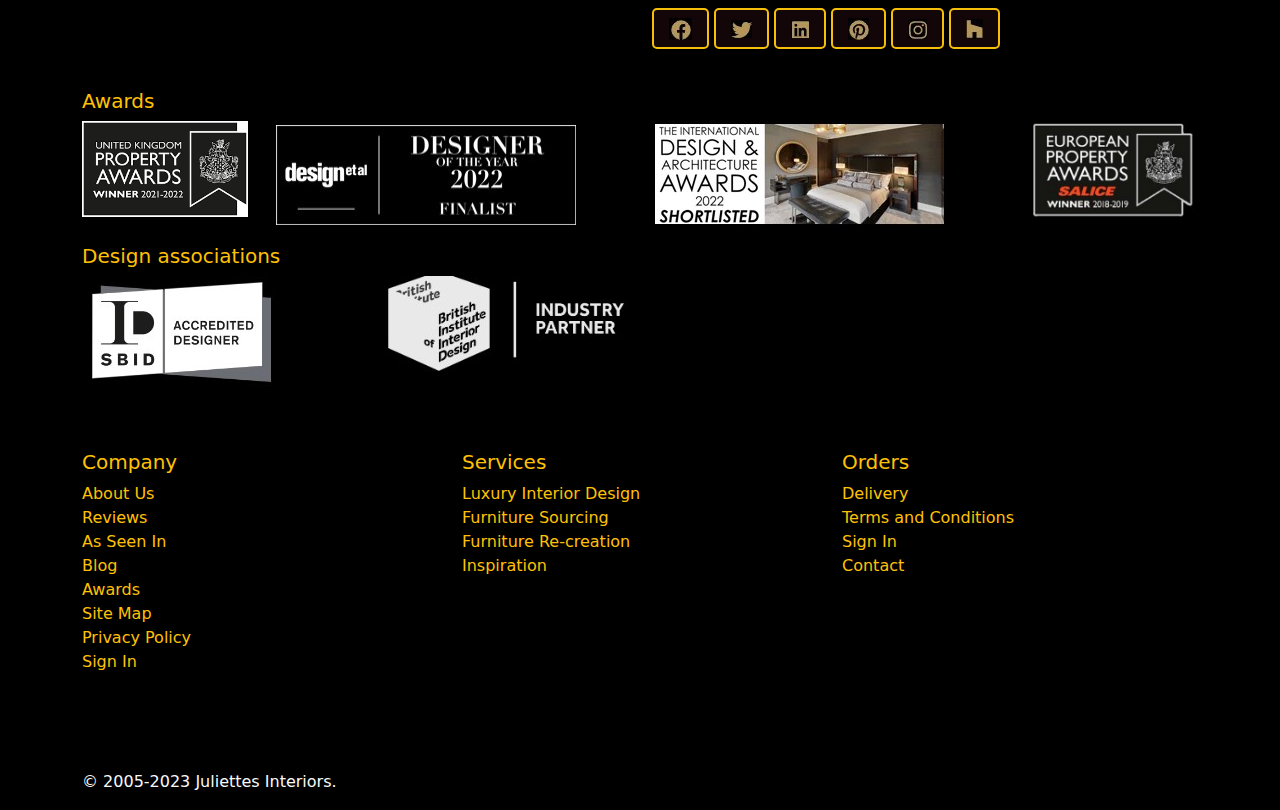
<file: Contact.html>
<!DOCTYPE html>
<html lang="en">

<head>
    <meta charset="UTF-8">
    <meta name="viewport" content="width=device-width, initial-scale=1.0">
    <title>Contact Us | Juliettes Interiors juliettesinteriors.co.uk</title>
    <link rel="shortcut icon" href="download.png" type="image/x-icon">
    <link rel="stylesheet" href="https://cdn.jsdelivr.net/npm/bootstrap@4.6.2/dist/css/bootstrap.min.css"
        integrity="sha384-xOolHFLEh07PJGoPkLv1IbcEPTNtaed2xpHsD9ESMhqIYd0nLMwNLD69Npy4HI+N" crossorigin="anonymous">
    <link href="https://cdn.jsdelivr.net/npm/bootstrap@5.3.0/dist/css/bootstrap.min.css" rel="stylesheet"
        integrity="sha384-9ndCyUaIbzAi2FUVXJi0CjmCapSmO7SnpJef0486qhLnuZ2cdeRhO02iuK6FUUVM" crossorigin="anonymous">

    <link rel="stylesheet" href="https://cdn.jsdelivr.net/npm/bootstrap@5.3.0/dist/css/bootstrap.min.css">
    <link rel="stylesheet" href="Contact.css">
</head>

<body>
    <div class="container-fluid df">
        <div class="row">
            <diV class="col-md-1">

            </diV>
            <div class="col-md-3  mt-3">
                <img src="1.jpg" alt="#" class="img-fluid">

            </div>
            <div class="col-md-3 mt-4">
                <a href="https://uk.trustpilot.com/review/juliettesinteriors.co.uk"><img src="2.jpg" alt="#"
                        class="img-fluid text-center"></a>
            </div>
            <div class="col-md-5 mt-2 pl-5">
                <nav class="navbar navbar-expand-lg navbar-dark">
                    <a href="" class="navbar-brand"></a>
                    <button class="navbar-toggler" type="button" data-toggle="collapse" data-target="#mycollapse">
                        <span class="navbar-toggler-icon"></span>
                    </button>
                    <div class="collapse navbar-collapse" id="mycollapse">


                        <ul class="navbar-nav">
                            <li class="nav-item dropdown">
                                <a href="https://www.juliettesinteriors.co.uk/juliettes-interiors-chelsea-showroom/" class="nav-link text-warning">Showroom</a>
                            </li>
                            <li class="nav-item dropdown">
                                <a href="Trade.html" class="nav-link text-warning">Trade</a>
                            </li>
                            <li class="nav-item dropdown">
                                <a href="Blog.html" class="nav-link text-warning">Blog</a>
                            </li>
                            <li class="nav-item dropdown">
                                <a href="index.html" class="nav-link text-warning">
                                    As Seen In</a>
                            </li>
                            <li class="nav-item dropdown">
                                <a href="Contact.html" class="nav-link text-warning">
                                    Contact</a>
                            </li>
                            <li class="nav-item dropdown">
                                <a href="Signin.html" class="nav-link text-warning">
                                    Sign In</a>
                            </li>

                        </ul>
                    </div>

                </nav>
            </div>
        </div>
        <div class="row sticky-top hol">
            <div class="col-md-1">

            </div>
            <div class="col-md-2">
                <a href="https://www.juliettesinteriors.co.uk/"><img src="3.jpg" alt="#" class="img-fluid"
                        width="170px"></a>
            </div>
            <div class="col-md-9">
                <nav class="navbar navbar-expand-lg navbar-dark">
                    <a href="" class="navbar-brand"></a>
                    <button class="navbar-toggler" type="button" data-toggle="collapse" data-target="#myjan">
                        <span class="navbar-toggler-icon"></span>
                    </button>
                    <div class="collapse navbar-collapse" id="myjan">


                        <ul class="navbar-nav">
                            <li class="nav-item dropdown">
                                <a href="https://www.juliettesinteriors.co.uk/trade/#"
                                    class="nav-link text-warning dropdown-toggle" data-toggle="dropdown">
                                    ABOUT</a>
                                <div class="dropdown-menu bg-dark">
                                    <a href="https://www.juliettesinteriors.co.uk/about-us/"
                                        class="text-warning dropdown-item">ABOUT
                                        US</a>
                                    <a href="https://www.juliettesinteriors.co.uk/luxury-interior-designer/"
                                        class="text-warning dropdown-item">
                                        ABOUT JULIETTE THOMAS</a>
                                </div>
                            </li>
                            <li class="nav-item dropdown">
                                <a href="https://www.juliettesinteriors.co.uk/trade/#"
                                    class="nav-link text-warning dropdown-toggle" data-toggle="dropdown">INTERIOR
                                    DESIGN</a>
                                <div class="dropdown-menu bg-dark">
                                    <a href="https://www.juliettesinteriors.co.uk/interior-design-london/"
                                        class="text-warning dropdown-item">INTERIOR
                                        DESIGN LONDON</a>
                                    <a href="https://www.juliettesinteriors.co.uk/projects/"
                                        class="text-warning dropdown-item">INTERIOR DESIGN
                                        PROJECTS</a>
                                    <a href="https://www.juliettesinteriors.co.uk/furniture-sourcing/"
                                        class="text-warning dropdown-item">FURNITURE
                                        SOURCING</a>
                                    <a href="https://www.juliettesinteriors.co.uk/furniture-re-creation/"
                                        class="text-warning dropdown-item">FURNITURE
                                        RE-CREATION</a>
                                </div>
                            </li>
                            <li class="nav-item dropdown">
                                <a href="https://www.juliettesinteriors.co.uk/trade/#"
                                    class="nav-link text-warning dropdown-toggle" data-toggle="dropdown">FURNITURE</a>
                                <div class="dropdown-menu bg-dark text-center">
                                    <a href="https://www.juliettesinteriors.co.uk/product-category/furniture/new/"
                                        class="text-warning dropdown-item">NEW ARRIVALS</a><a
                                        href="https://www.juliettesinteriors.co.uk/product-category/furniture/ex-display-furniture/"
                                        class="text-warning">
                                        EX DISPLAY</a><a
                                        href="https://www.juliettesinteriors.co.uk/product-category/furniture/in-stock/"
                                        class="text-warning">IN
                                        STOCK</a>
                                    <table>
                                        <tr>
                                            <td>
                                                <b><a href="https://www.juliettesinteriors.co.uk/room/luxury-living-room-furniture/"
                                                        class="text-warning">LIVING ROOM</a></b><br>
                                                <a href="https://www.juliettesinteriors.co.uk/product-category/furniture/chairs/armchairs/"
                                                    class="text-warning">ARMCHAIRS</a>
                                                <a href="https://www.juliettesinteriors.co.uk/product-category/furniture/cabinets-armoires/"
                                                    class="text-warning dropdown-item">CABINETS &
                                                    ARMOTRES</a>
                                                <a href="https://www.juliettesinteriors.co.uk/product-category/furniture/coffee-tables/"
                                                    class="text-warning dropdown-item">COFFEE TABLES</a>
                                                <a href="https://www.juliettesinteriors.co.uk/product-category/furniture/display-cabinets-and-sideboards/"
                                                    class="text-warning dropdown-item">DISPLAY CABINETS &
                                                    SIDEBOARDS</a>
                                                <a href="https://www.juliettesinteriors.co.uk/product-category/furniture/footstools/"
                                                    class="text-warning dropdown-item">FOOTSTOOLS</a>
                                                <a href="https://www.juliettesinteriors.co.uk/product-category/furniture/ottomans/"
                                                    class="text-warning dropdown-item">OTTOMANS</a>
                                                <a href="https://www.juliettesinteriors.co.uk/product-category/furniture/chairs/occasional-chairs/"
                                                    class="text-warning dropdown-item">OCCASIONAL CHAIRS</a>
                                                <a href="https://www.juliettesinteriors.co.uk/product-category/furniture/pouffes/"
                                                    class="text-warning dropdown-item">POUFFES</a>
                                                <a href="https://www.juliettesinteriors.co.uk/product-category/furniture/side-tables/"
                                                    class="text-warning dropdown-item">SIDE TABLES</a>
                                                <a href="https://www.juliettesinteriors.co.uk/product-category/furniture/sofas/"
                                                    class="text-warning dropdown-item">SOFAS</a>
                                                <a href="https://www.juliettesinteriors.co.uk/product-category/furniture/tv-furniture/"
                                                    class="text-warning dropdown-item">TV FURNITURE</a>
                                            </td>
                                            <td>
                                                <b><a href="https://www.juliettesinteriors.co.uk/room/luxury-bedroom-furniture/"
                                                        class="text-warning">BEDROOM</a></b><br>
                                                <a href="https://www.juliettesinteriors.co.uk/product-category/furniture/beds/"
                                                    class="text-warning dropdown-item">BEDS</a>
                                                <a href="https://www.juliettesinteriors.co.uk/product-category/furniture/bedside-tables/"
                                                    class="text-warning dropdown-item">BEDSIDE TABLES</a>
                                                <a href="https://www.juliettesinteriors.co.uk/product-category/furniture/benches/"
                                                    class="text-warning dropdown-item">BENCHES</a>
                                                <a href="https://www.juliettesinteriors.co.uk/product-category/furniture/chairs/"
                                                    class="text-warning dropdown-item">CHAIRS</a>
                                                <a href="https://www.juliettesinteriors.co.uk/product-category/furniture/chaise-longues/"
                                                    class="text-warning dropdown-item">CHAIRSE LONGUES</a>
                                                <a href="https://www.juliettesinteriors.co.uk/product-category/furniture/chest-of-drawers/"
                                                    class="text-warning dropdown-item">CHEST OF DRAWERS</a>
                                                <a href="https://www.juliettesinteriors.co.uk/product-category/furniture/hypnos-divans-and-bases/"
                                                    class="text-warning dropdown-item">HYPNOS DIVANS AND
                                                    BASES</a>
                                                <a href="https://www.juliettesinteriors.co.uk/product-category/furniture/dressing-screen/"
                                                    class="text-warning dropdown-item">DRESSING SCREEN</a>
                                                <a href="https://www.juliettesinteriors.co.uk/product-category/furniture/dressing-table-stools/"
                                                    class="text-warning dropdown-item">DRESSING TABLE
                                                    STOOLS</a>
                                                <a href="https://www.juliettesinteriors.co.uk/product-category/furniture/headboards/"
                                                    class="text-warning dropdown-item">HEADBOARDS</a>
                                                <a href="https://www.juliettesinteriors.co.uk/product-category/furniture/mattresses/"
                                                    class="text-warning dropdown-item">MATTRESSES</a>
                                                <a href="https://www.juliettesinteriors.co.uk/product-category/furniture/wardrobes-and-armoires/"
                                                    class="text-warning dropdown-item">WARDROBES AND
                                                    ARMOTRES</a>

                                            </td>
                                            <td>
                                                <b><a href="https://www.juliettesinteriors.co.uk/room/luxury-home-office-furniture/"
                                                        class="text-warning dropdown-item">HOME OFFICE</a></b><br>
                                                <a href="https://www.juliettesinteriors.co.uk/product-category/furniture/bookcases/"
                                                    class="text-warning dropdown-item">BOOKCASES</a>
                                                <a href="https://www.juliettesinteriors.co.uk/product-category/furniture/chairs/office-chairs/"
                                                    class="text-warning dropdown-item">OFFICE CHAIRS</a>
                                                <a href="https://www.juliettesinteriors.co.uk/product-category/furniture/chest-of-drawers/"
                                                    class="text-warning dropdown-item">CHEST OF DRAWERS</a>
                                                <a href="https://www.juliettesinteriors.co.uk/product-category/furniture/desks/"
                                                    class="text-warning dropdown-item">DESKS</a>
                                                <a href="https://www.juliettesinteriors.co.uk/product-category/furniture/boardroom-tables/"
                                                    class="text-warning dropdown-item">BOARDROOM TABLES</a>
                                            </td>
                                            <td>
                                                <b><a href="https://www.juliettesinteriors.co.uk/room/luxury-dining-room-furniture/"
                                                        class="text-warning dropdown-item">DINING ROOM</a></b><br>
                                                <a href="https://www.juliettesinteriors.co.uk/product-category/furniture/bar-stools/"
                                                    class="text-warning dropdown-item">BAR STOOLS</a>
                                                <a href="https://www.juliettesinteriors.co.uk/product-category/furniture/chairs/dining-chairs/"
                                                    class="text-warning dropdown-item">DINING CHAIRS</a>
                                                <a href="https://www.juliettesinteriors.co.uk/product-category/furniture/dining-table-and-chair-sets/"
                                                    class="text-warning dropdown-item">DINING TABLE SETS</a>
                                                <a href="https://www.juliettesinteriors.co.uk/product-category/furniture/dining-tables/"
                                                    class="text-warning dropdown-item">DINING TABLES</a>
                                            </td>
                                            <td>
                                                <b><a href="https://www.juliettesinteriors.co.uk/product-category/furniture/bathroom-furniture/"
                                                        class="text-warning dropdown-item">BATHROOM</a></b><br>
                                            </td>
                                            <td>
                                                <b><a href="https://www.juliettesinteriors.co.uk/room/luxury-hallway-furniture/"
                                                        class="text-warning dropdown-item">HALLWAY</a></b><br>
                                                <a href="https://www.juliettesinteriors.co.uk/product-category/furniture/buffets-and-sideboards/"
                                                    class="text-warning dropdown-item">BUFFETS AND SIDEBOARDS</a>
                                                <a href="https://www.juliettesinteriors.co.uk/product-category/furniture/console-tables/"
                                                    class="text-warning dropdown-item">CONSOLE TABLES</a>
                                            </td>
                                            <td>
                                                <b><a href="https://www.juliettesinteriors.co.uk/product-category/collections/"
                                                        class="text-warning dropdown-item">COLLETIONS</a></b><br>
                                                <a href="https://www.juliettesinteriors.co.uk/product-category/collections/showhome-collection/"
                                                    class="text-warning dropdown-item">SHOWHOME</a>
                                                <a href="https://www.juliettesinteriors.co.uk/product-category/collections/belgravia-collection/"
                                                    class="text-warning dropdown-item">BELGRAVIA</a>
                                                <a href="https://www.juliettesinteriors.co.uk/product-category/collections/chelsea-collection/"
                                                    class="text-warning dropdown-item">CHELSEA</a>
                                                <a href="https://www.juliettesinteriors.co.uk/product-category/collections/chic-collection/"
                                                    class="text-warning dropdown-item">CHIC</a>
                                                <a href="https://www.juliettesinteriors.co.uk/product-category/collections/desire-collection/"
                                                    class="text-warning dropdown-item">DESIRE</a>
                                                <a href="https://www.juliettesinteriors.co.uk/product-category/collections/diva-collection/"
                                                    class="text-warning dropdown-item">DIVA</a>
                                                <a href="https://www.juliettesinteriors.co.uk/product-category/collections/florence-collection/"
                                                    class="text-warning dropdown-item">FLORENCE</a>
                                                <a href="https://www.juliettesinteriors.co.uk/product-category/collections/italian-collection/"
                                                    class="text-warning dropdown-item">ITALIAN</a>
                                                <a href="https://www.juliettesinteriors.co.uk/product-category/collections/london-collection/"
                                                    class="text-warning dropdown-item">LONDON</a>
                                                <a href="https://www.juliettesinteriors.co.uk/product-category/collections/luxe-collection/"
                                                    class="text-warning dropdown-item">LUXE</a>
                                                <a href="https://www.juliettesinteriors.co.uk/product-category/collections/mayfair-collection/"
                                                    class="text-warning dropdown-item">MAYFAIR</a>
                                                <a href="https://www.juliettesinteriors.co.uk/product-category/collections/park-lane-collection/"
                                                    class="text-warning dropdown-item">PARK LANE</a>
                                                <a href="https://www.juliettesinteriors.co.uk/product-category/collections/riviera-collection/"
                                                    class="text-warning dropdown-item">RIVIERA</a>
                                                <a href="https://www.juliettesinteriors.co.uk/product-category/collections/royal-collection/"
                                                    class="text-warning dropdown-item">ROYAL</a>
                                                <a href="https://www.juliettesinteriors.co.uk/product-category/collections/venetian-collection/"
                                                    class="text-warning dropdown-item">VENETIAN</a>
                                                <a href="https://www.juliettesinteriors.co.uk/product-category/collections/garden-furniture-collection/"
                                                    class="text-warning dropdown-item">GARDEN</a>
                                            </td>
                                        </tr>
                                    </table>
                                </div>
                            </li>
                            <li class="nav-item dropdown">
                                <a href="https://www.juliettesinteriors.co.uk/product-category/furniture/garden-furniture/"
                                    class="nav-link text-warning">
                                    OUTDOOR</a>
                            </li>
                            <li class="nav-item dropdown">
                                <a href="https://www.juliettesinteriors.co.uk/trade/#"
                                    class="nav-link text-warning dropdown-toggle" data-toggle="dropdown">
                                    ENTERTAINING</a>
                                <div class="dropdown-menu bg-dark">
                                    <a href="https://www.juliettesinteriors.co.uk/product-category/furniture/home-accessories/barware/"
                                        class="text-warning dropdown-item">BARWARE</a>
                                    <a href="https://www.juliettesinteriors.co.uk/product-category/furniture/bar-stools/"
                                        class="text-warning dropdown-item">BAR STOOLS</a>
                                    <a href="https://www.juliettesinteriors.co.uk/product-category/furniture/chairs/"
                                        class="text-warning dropdown-item">CHAIRS</a>
                                    <a href="https://www.juliettesinteriors.co.uk/product-category/furniture/display-cabinets-and-sideboards/"
                                        class="text-warning dropdown-item">DISPLAY CABINETS & SIDEBOARDS</a>
                                    <a href="https://www.juliettesinteriors.co.uk/product-category/furniture/home-accessories/trays/"
                                        class="text-warning dropdown-item">TRAYS</a>
                                    <a href="https://www.juliettesinteriors.co.uk/product-category/furniture/home-accessories/trolleys/"
                                        class="text-warning dropdown-item">TROLLEYS</a>
                                </div>
                            </li>
                            <li class="nav-item dropdown">
                                <a href="https://www.juliettesinteriors.co.uk/trade/#"
                                    class="nav-link text-warning dropdown-toggle" data-toggle="dropdown">
                                    ACCESSORIES</a>
                                <div class="dropdown-menu bg-dark">
                                    <a href="https://www.juliettesinteriors.co.uk/product-category/furniture/home-accessories/cushions-and-throws/"
                                        class="text-warning dropdown-item">CUSHIONS AND THROWS</a>
                                    <a href="https://www.juliettesinteriors.co.uk/product-category/furniture/home-accessories/lanterns-candle-holders-and-candelabra/"
                                        class="text-warning dropdown-item">LANTERNS,CANDLE HOLDERS &
                                        CANDELABRA</a>
                                    <a href="https://www.juliettesinteriors.co.uk/product-category/furniture/mirrors/"
                                        class="text-warning dropdown-item">MIRRORS</a>
                                    <a href="https://www.juliettesinteriors.co.uk/product-category/furniture/home-accessories/ornaments-and-urns/"
                                        class="text-warning dropdown-item">ORNAMENIS & URNS</a>
                                    <a href="https://www.juliettesinteriors.co.uk/product-category/furniture/home-accessories/planters-and-vases/"
                                        class="text-warning dropdown-item">PLANTERS AND VASES</a>
                                    <a href="https://www.juliettesinteriors.co.uk/product-category/furniture/home-accessories/rugs/"
                                        class="text-warning dropdown-item">RUGS</a>
                                    <a href="https://www.juliettesinteriors.co.uk/product-category/furniture/home-accessories/artwork/"
                                        class="text-warning dropdown-item">WALL ART</a>

                                </div>
                            </li>
                            <li class="nav-item dropdown">
                                <a href="https://www.juliettesinteriors.co.uk/trade/#"
                                    class="nav-link text-warning dropdown-toggle" data-toggle="dropdown">LIGHTING</a>
                                <div class="dropdown-menu bg-dark">
                                    <a href="https://www.juliettesinteriors.co.uk/product-category/furniture/lighting/bathroom-lighting/"
                                        class="text-warning dropdown-item">BATHROOM LIGHTING</a>
                                    <a href="https://www.juliettesinteriors.co.uk/product-category/furniture/lighting/ceiling-lights/"
                                        class="text-warning dropdown-item">CEILING LIGHTS</a>
                                    <a href="https://www.juliettesinteriors.co.uk/product-category/furniture/lighting/chandeliers/"
                                        class="text-warning dropdown-item">CHANDELIERS</a>
                                    <a href="https://www.juliettesinteriors.co.uk/product-category/furniture/lighting/floor-lamps/"
                                        class="text-warning dropdown-item">FLOOR LAMPS</a>
                                    <a href="https://www.juliettesinteriors.co.uk/product-category/furniture/lighting/exterior-lighting/"
                                        class="text-warning dropdown-item">OUTDOOR LIGHTING</a>
                                    <a href="https://www.juliettesinteriors.co.uk/product-category/furniture/lighting/pendant-lights/"
                                        class="text-warning dropdown-item">PENDANT LIGHTS</a>
                                    <a href="https://www.juliettesinteriors.co.uk/product-category/furniture/lighting/table-lamps/"
                                        class="text-warning dropdown-item">TABLE LAMPS</a>
                                    <a href="https://www.juliettesinteriors.co.uk/product-category/furniture/lighting/wall-lights-and-sconces/"
                                        class="text-warning dropdown-item">WALL LIGHTS AND SCONCES</a>


                                </div>
                            </li>
                            <a href="https://www.juliettesinteriors.co.uk/basket"><img src="4.jpg" alt="#"
                                    class="img-fluid"></a>
                            <a href="https://www.juliettesinteriors.co.uk/basket" class="ml-3"><img src="5.jpg" alt="#"
                                    class="img-fluid"></a>
                        </ul>
                    </div>

                </nav>

            </div>
            <hr class="text-warning">
        </div>
        <div class="container">
            <div class="row">
                <div class="col-md-6">
                    <h3 class="text-warning mt-5">Contacting The Team</h3>
                    <div class="row">
                        <div class="col-md-6 text-light mt-4">
                            First Name*
                            <input type="text" name="NAME*" class="form-control" id="">
                        </div>
                        <div class="col-md-6 text-light mt-4">
                            Last Name*
                            <input type="text" name="NAME*" class="form-control" id="">
                        </div>
                        <div class="col-md-12 mt-3 text-light">
                            Email*
                            <input type="text" name="NAME*" class="form-control" id="">
                        </div>
                        <div class="col-md-12 mt-3 text-light">
                            Telephone
                            <input type="text" name="NAME*" class="form-control" id="">
                        </div>
                        <div class="col-md-6 mt-3 text-light">
                            Country
                            <input type="text" name="NAME*" class="form-control" id="">
                        </div>
                        <div class="col-md-12 mt-3 text-light">
                            Message
                            <textarea name="message" id="" class="form-control m-2" placeholder="Message">   </textarea>
                            <h6 class="mt-3">Stay up to date</h6>
                            <small>Receive occasional news, updates and offers via email from Juliettes
                                Interiors</small><br>
                            <input type="checkbox" class="form-check-input mt-3" id="">
                            <p class="ml-2 mt-2">yes</p>
                            <p>CAPTCHA</p>
                            <p>Please check your spam for our reply
                            </p>
                            <div class="search2 mt-5">
                                <a href="">SUBMIT</a>
                            </div>
                        </div>
                    </div>
                </div>

                <div class="col-md-6">
                    <h4 class="text-dark mt-5 text-center bg-warning rounded p-2">Saturdays open by appointment only
                    </h4>
                    <p class="text-light">Our highly qualified interior designers are available directly to<br> discuss
                        any enquires, from an
                        entire project or an individual item<br> you may be interested in. Customers can call or visit
                        our
                        showroom<br> during our opening hours. We strongly suggest making an<br> appointment with a
                        designer to
                        avoid disappointment, alternatively,<br> customers can browse at their leisure. Our showroom
                        offers<br>
                        beautiful entire room sets to inspire ideas on how to design your<br> own property. We also
                        feature
                        examples of <a href="https://www.juliettesinteriors.co.uk/" class="text-warning">luxury
                            furniture</a>, <br>fabulous lighting and accessories. Our interior designers are<br>
                        available for advice and consultation in our showroom without any<br> obligation. Home visits
                        for an
                        initial consultation are available<br> worldwide.</p>
                    <h4 class="text-warning">RAIL STRIKES</h4>
                    <p class="text-light">Please call or email to check the showroom is open during the rail strikes
                        before setting out to visit us.</p>
                    <h4 class="text-warning">SHOWROOM OPENING HOURS</h4>
                    <p class="text-light">Monday <b>-</b> 10.00 am to 6.00 pm<br>
                        Tuesday <b>-</b> 10.00 am to 6.00 pm<br>
                        Wednesday <b>-</b> 10.00 am to 6.00 pm<br>
                        Thursday <b>-</b> 10.00 am to 6.00 pm<br>
                        Friday <b>-</b> 10.00 am to 6.00 pm<br>
                        Saturday <b>-</b> By appointment only<br>
                        Sunday <b>-</b> Closed</p>
                    <p class="text-light">Bank Holidays: Closed</p>
                    <h4 class="text-warning">ADDRESS</h4>
                    <p class="text-light">598 Kings Road, Chelsea, London SW6 2DX</p>
                    <h4 class="text-warning">TELEPHONE</h4>
                    <a href="tel:+442078707415" class="text-warning">+44 (0) 207 870 7415</a>
                    <p class="text-light mt-2">Company number 5509726<br>
                        VAT GB 887400012</p>
                    <p class="text-light">Established since 2005</p>
                </div>
            </div>
            <div class="row">
                <div class="col-md-6">
                    <h4 class="mt-5 pt-5 text-warning">We’re Here To Help</h4>
                    <p class="mt-4 text-light">Our team is ready to help via email, phone or in store.</p>
                    <img src="15.jpg" alt="#" class="img-fluid"><a href="https://www.juliettesinteriors.co.uk/contact/"
                        class="text-warning"> Email Team</a><br>
                    <img src="16.jpg" alt="#" class="img-fluid"><a href="tel:+442078707415" class="text-warning">
                        +442078707415</a>
                    <p class="text-light mt-3">598 Kings Road, Chelsea, London SW6 2DX</p>
                </div>
                <div class="col-md-6">
                    <h4 class="mt-5 pt-5 text-warning">Sign Up For Our Newsletter</h4>
                    <p class="text-light mt-4">Email
                        <input type="text" name="NAME*" class="form-control" id="">
                    </p>
                    <p class="text-light mt-4">Name <input type="text" name="NAME*" class="form-control" id="">
                    </p>
                    <div class="search2 mt-4">
                        <a href="" class="form-control text-center mb-5">SUBSCRIBE

                        </a>
                        <a href="https://www.facebook.com/JuliettesInteriors"><img src="17.jpg" alt="#"
                                class="img-fluid"></a>
                        <a href="https://twitter.com/ji_furniture/"><img src="18.jpg" alt="#" class="img-fluid"></a>
                        <a href="https://www.linkedin.com/in/juliette-thomas-60667121"><img src="19.jpg" alt="#"
                                class="img-fluid"></a>
                        <a href="https://www.pinterest.com/jifurniture/"><img src="20.jpg" alt="#"
                                class="img-fluid"></a>
                        <a href="https://www.instagram.com/juliettesinteriors/"><img src="21.jpg" alt="#"
                                class="img-fluid"></a>
                        <a href="http://www.houzz.co.uk/pro/juliettes-interiors/"><img src="22.jpg" alt="#"
                                class="img-fluid"></a>
                    </div>
                </div>
            </div>
            <div class="row mt-5">
                <div class="col-md-12">
                    <h5 class="text-warning">Awards</h5>
                </div>
                <div class="col-md-2">
                    <img src="23.png" alt="#" class="img-fluid">
                </div>
                <div class="col-md-4">
                    <img src="24.jpg" alt="#" class="img-fluid">
                </div>
                <div class="col-md-4">
                    <img src="25.jpg" alt="#" class="img-fluid">
                </div>
                <div class="col-md-2">
                    <img src="26.jpg" alt="#" class="img-fluid">

                </div>
            </div>
            <div class="row mt-3">
                <div class="col-md-12">
                    <h5 class="text-warning">Design associations</h5>
                </div>
                <div class="col-md-3">
                    <a href="https://www.sbid.org/"><img src="27.jpg" alt="#" class="img-fluid"></a>
                </div>
                <div class="col-md-4">
                    <a href="https://biid.org.uk/"><img src="28.jpg" alt="#" class="img-fluid"></a>
                </div>
            </div>
            <div class="row mt-5 pt-3">
                <div class="col-md-4 text-warning">
                    <h5>Company</h5>
                    <a href="https://www.juliettesinteriors.co.uk/about-us/" class="text-warning">About Us</a><br>
                    <a href="https://www.juliettesinteriors.co.uk/reviews/" class="text-warning">Reviews</a><br>
                    <a href="https://www.juliettesinteriors.co.uk/as-seen-in" class="text-warning"> As Seen In</a><br>
                    <a href="https://www.juliettesinteriors.co.uk/blog/" class="text-warning"> Blog</a><br>
                    <a href="https://www.juliettesinteriors.co.uk/awards" class="text-warning"> Awards</a><br>
                    <a href="https://www.juliettesinteriors.co.uk/site-map/" class="text-warning"> Site Map</a><br>
                    <a href="https://www.juliettesinteriors.co.uk/privacy-policy/" class="text-warning"> Privacy
                        Policy</a><br>
                    <a href="https://www.juliettesinteriors.co.uk/my-account" class="text-warning"> Sign In</a>
                </div>
                <div class="col-md-4 text-warning">
                    <h5>Services</h5>
                    <a href="https://www.juliettesinteriors.co.uk/luxury-interior-design/" class="text-warning">Luxury
                        Interior Design</a><br>
                    <a href="https://www.juliettesinteriors.co.uk/furniture-sourcing/" class="text-warning">Furniture
                        Sourcing</a><br>
                    <a href="https://www.juliettesinteriors.co.uk/furniture-re-creation/" class="text-warning">
                        Furniture Re-creation</a><br>
                    <a href="https://www.juliettesinteriors.co.uk/inspiration/" class="text-warning"> Inspiration</a>

                </div>
                <div class="col-md-4 text-warning">
                    <h5>Orders</h5>
                    <a href="https://www.juliettesinteriors.co.uk/delivery/" class="text-warning">Delivery</a><br>
                    <a href="https://www.juliettesinteriors.co.uk/terms-and-conditions/" class="text-warning">Terms and
                        Conditions</a><br>
                    <a href="https://www.juliettesinteriors.co.uk/my-account" class="text-warning"> Sign In</a><br>
                    <a href="https://www.juliettesinteriors.co.uk/contact/" class="text-warning"> Contact</a>

                </div>
            </div>
            <div class="row">
                <div class="col-md-12 text-light mt-5 pt-5">
                    <p>© 2005-2023 Juliettes Interiors.</p>
                </div>
            </div>
        </div>
    </div>
</body>
<script src="https://cdn.jsdelivr.net/npm/@popperjs/core@2.11.8/dist/umd/popper.min.js"
    integrity="sha384-I7E8VVD/ismYTF4hNIPjVp/Zjvgyol6VFvRkX/vR+Vc4jQkC+hVqc2pM8ODewa9r"
    crossorigin="anonymous"></script>
<script src="https://cdn.jsdelivr.net/npm/bootstrap@5.3.0/dist/js/bootstrap.min.js"
    integrity="sha384-fbbOQedDUMZZ5KreZpsbe1LCZPVmfTnH7ois6mU1QK+m14rQ1l2bGBq41eYeM/fS"
    crossorigin="anonymous"></script>
<script src="https://cdn.jsdelivr.net/npm/jquery@3.5.1/dist/jquery.slim.min.js"
    integrity="sha384-DfXdz2htPH0lsSSs5nCTpuj/zy4C+OGpamoFVy38MVBnE+IbbVYUew+OrCXaRkfj"
    crossorigin="anonymous"></script>
<script src="https://cdn.jsdelivr.net/npm/popper.js@1.16.1/dist/umd/popper.min.js"
    integrity="sha384-9/reFTGAW83EW2RDu2S0VKaIzap3H66lZH81PoYlFhbGU+6BZp6G7niu735Sk7lN"
    crossorigin="anonymous"></script>
<script src="https://cdn.jsdelivr.net/npm/bootstrap@4.6.2/dist/js/bootstrap.min.js"
    integrity="sha384-+sLIOodYLS7CIrQpBjl+C7nPvqq+FbNUBDunl/OZv93DB7Ln/533i8e/mZXLi/P+"
    crossorigin="anonymous"></script>

</html>
</file>
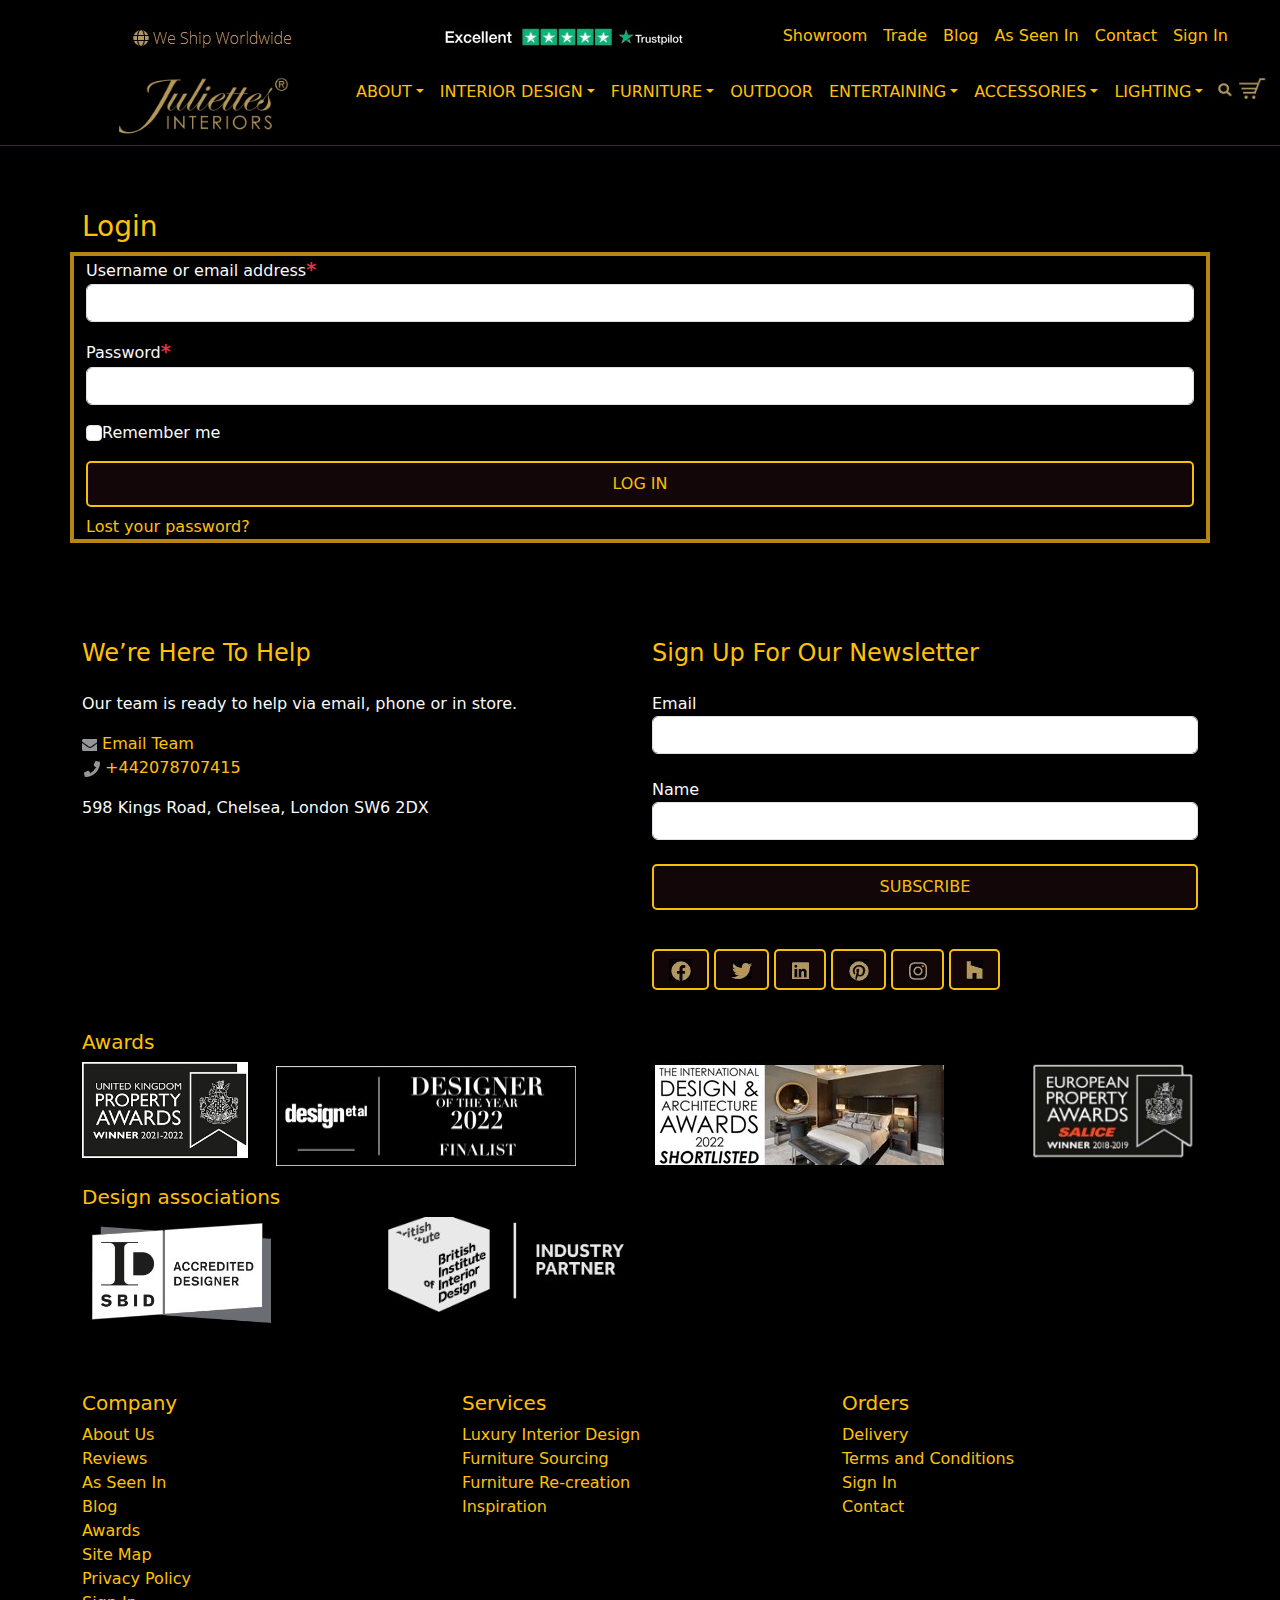
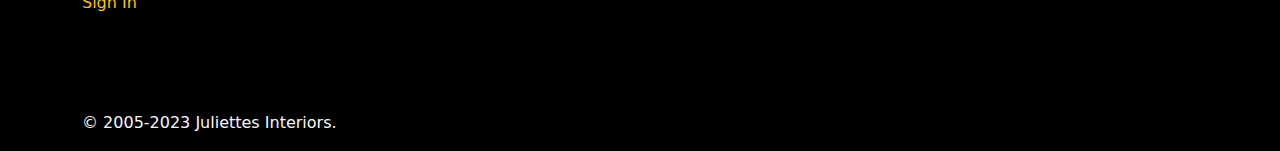
<file: Signin.html>
<!DOCTYPE html>
<html lang="en">

<head>
    <meta charset="UTF-8">
    <meta name="viewport" content="width=device-width, initial-scale=1.0">
    <title>Lost Password | My Account | Juliettes Interiors juliettesinteriors.co.uk</title>
    <link rel="shortcut icon" href="download.png" type="image/x-icon">
    <link rel="stylesheet" href="https://cdn.jsdelivr.net/npm/bootstrap@4.6.2/dist/css/bootstrap.min.css"
        integrity="sha384-xOolHFLEh07PJGoPkLv1IbcEPTNtaed2xpHsD9ESMhqIYd0nLMwNLD69Npy4HI+N" crossorigin="anonymous">
    <link href="https://cdn.jsdelivr.net/npm/bootstrap@5.3.0/dist/css/bootstrap.min.css" rel="stylesheet"
        integrity="sha384-9ndCyUaIbzAi2FUVXJi0CjmCapSmO7SnpJef0486qhLnuZ2cdeRhO02iuK6FUUVM" crossorigin="anonymous">

    <link rel="stylesheet" href="https://cdn.jsdelivr.net/npm/bootstrap@5.3.0/dist/css/bootstrap.min.css">
    <link rel="stylesheet" href="Signin.css">
</head>

<body>
    <div class="container-fluid df">
        <div class="row">
            <diV class="col-md-1">

            </diV>
            <div class="col-md-3  mt-3">
                <img src="1.jpg" alt="#" class="img-fluid">

            </div>
            <div class="col-md-3 mt-4">
                <a href="https://uk.trustpilot.com/review/juliettesinteriors.co.uk"><img src="2.jpg" alt="#"
                        class="img-fluid text-center"></a>
            </div>
            <div class="col-md-5 mt-2 pl-5">
                <nav class="navbar navbar-expand-lg navbar-dark">
                    <a href="" class="navbar-brand"></a>
                    <button class="navbar-toggler" type="button" data-toggle="collapse" data-target="#mycollapse">
                        <span class="navbar-toggler-icon"></span>
                    </button>
                    <div class="collapse navbar-collapse" id="mycollapse">


                        <ul class="navbar-nav">
                            <li class="nav-item dropdown">
                                <a href="https://www.juliettesinteriors.co.uk/juliettes-interiors-chelsea-showroom/" class="nav-link text-warning">Showroom</a>
                            </li>
                            <li class="nav-item dropdown">
                                <a href="Trade.html" class="nav-link text-warning">Trade</a>
                            </li>
                            <li class="nav-item dropdown">
                                <a href="Blog.html" class="nav-link text-warning">Blog</a>
                            </li>
                            <li class="nav-item dropdown">
                                <a href="index.html" class="nav-link text-warning">
                                    As Seen In</a>
                            </li>
                            <li class="nav-item dropdown">
                                <a href="Contact.html" class="nav-link text-warning">
                                    Contact</a>
                            </li>
                            <li class="nav-item dropdown">
                                <a href="Signin.html" class="nav-link text-warning">
                                    Sign In</a>
                            </li>

                        </ul>
                    </div>

                </nav>
            </div>
        </div>
        <div class="row sticky-top hol">
            <div class="col-md-1">

            </div>
            <div class="col-md-2">
                <a href="https://www.juliettesinteriors.co.uk/"><img src="3.jpg" alt="#" class="img-fluid"
                        width="170px"></a>
            </div>
            <div class="col-md-9">
                <nav class="navbar navbar-expand-lg navbar-dark">
                    <a href="" class="navbar-brand"></a>
                    <button class="navbar-toggler" type="button" data-toggle="collapse" data-target="#myjan">
                        <span class="navbar-toggler-icon"></span>
                    </button>
                    <div class="collapse navbar-collapse" id="myjan">


                        <ul class="navbar-nav">
                            <li class="nav-item dropdown">
                                <a href="https://www.juliettesinteriors.co.uk/trade/#"
                                    class="nav-link text-warning dropdown-toggle" data-toggle="dropdown">
                                    ABOUT</a>
                                <div class="dropdown-menu bg-dark">
                                    <a href="https://www.juliettesinteriors.co.uk/about-us/"
                                        class="text-warning dropdown-item">ABOUT
                                        US</a>
                                    <a href="https://www.juliettesinteriors.co.uk/luxury-interior-designer/"
                                        class="text-warning dropdown-item">
                                        ABOUT JULIETTE THOMAS</a>
                                </div>
                            </li>
                            <li class="nav-item dropdown">
                                <a href="https://www.juliettesinteriors.co.uk/trade/#"
                                    class="nav-link text-warning dropdown-toggle" data-toggle="dropdown">INTERIOR
                                    DESIGN</a>
                                <div class="dropdown-menu bg-dark">
                                    <a href="https://www.juliettesinteriors.co.uk/interior-design-london/"
                                        class="text-warning dropdown-item">INTERIOR
                                        DESIGN LONDON</a>
                                    <a href="https://www.juliettesinteriors.co.uk/projects/"
                                        class="text-warning dropdown-item">INTERIOR DESIGN
                                        PROJECTS</a>
                                    <a href="https://www.juliettesinteriors.co.uk/furniture-sourcing/"
                                        class="text-warning dropdown-item">FURNITURE
                                        SOURCING</a>
                                    <a href="https://www.juliettesinteriors.co.uk/furniture-re-creation/"
                                        class="text-warning dropdown-item">FURNITURE
                                        RE-CREATION</a>
                                </div>
                            </li>
                            <li class="nav-item dropdown">
                                <a href="https://www.juliettesinteriors.co.uk/trade/#"
                                    class="nav-link text-warning dropdown-toggle" data-toggle="dropdown">FURNITURE</a>
                                <div class="dropdown-menu bg-dark text-center">
                                    <a href="https://www.juliettesinteriors.co.uk/product-category/furniture/new/"
                                        class="text-warning dropdown-item">NEW ARRIVALS</a><a
                                        href="https://www.juliettesinteriors.co.uk/product-category/furniture/ex-display-furniture/"
                                        class="text-warning">
                                        EX DISPLAY</a><a
                                        href="https://www.juliettesinteriors.co.uk/product-category/furniture/in-stock/"
                                        class="text-warning">IN
                                        STOCK</a>
                                    <table>
                                        <tr>
                                            <td>
                                                <b><a href="https://www.juliettesinteriors.co.uk/room/luxury-living-room-furniture/"
                                                        class="text-warning">LIVING ROOM</a></b><br>
                                                <a href="https://www.juliettesinteriors.co.uk/product-category/furniture/chairs/armchairs/"
                                                    class="text-warning">ARMCHAIRS</a>
                                                <a href="https://www.juliettesinteriors.co.uk/product-category/furniture/cabinets-armoires/"
                                                    class="text-warning dropdown-item">CABINETS &
                                                    ARMOTRES</a>
                                                <a href="https://www.juliettesinteriors.co.uk/product-category/furniture/coffee-tables/"
                                                    class="text-warning dropdown-item">COFFEE TABLES</a>
                                                <a href="https://www.juliettesinteriors.co.uk/product-category/furniture/display-cabinets-and-sideboards/"
                                                    class="text-warning dropdown-item">DISPLAY CABINETS &
                                                    SIDEBOARDS</a>
                                                <a href="https://www.juliettesinteriors.co.uk/product-category/furniture/footstools/"
                                                    class="text-warning dropdown-item">FOOTSTOOLS</a>
                                                <a href="https://www.juliettesinteriors.co.uk/product-category/furniture/ottomans/"
                                                    class="text-warning dropdown-item">OTTOMANS</a>
                                                <a href="https://www.juliettesinteriors.co.uk/product-category/furniture/chairs/occasional-chairs/"
                                                    class="text-warning dropdown-item">OCCASIONAL CHAIRS</a>
                                                <a href="https://www.juliettesinteriors.co.uk/product-category/furniture/pouffes/"
                                                    class="text-warning dropdown-item">POUFFES</a>
                                                <a href="https://www.juliettesinteriors.co.uk/product-category/furniture/side-tables/"
                                                    class="text-warning dropdown-item">SIDE TABLES</a>
                                                <a href="https://www.juliettesinteriors.co.uk/product-category/furniture/sofas/"
                                                    class="text-warning dropdown-item">SOFAS</a>
                                                <a href="https://www.juliettesinteriors.co.uk/product-category/furniture/tv-furniture/"
                                                    class="text-warning dropdown-item">TV FURNITURE</a>
                                            </td>
                                            <td>
                                                <b><a href="https://www.juliettesinteriors.co.uk/room/luxury-bedroom-furniture/"
                                                        class="text-warning">BEDROOM</a></b><br>
                                                <a href="https://www.juliettesinteriors.co.uk/product-category/furniture/beds/"
                                                    class="text-warning dropdown-item">BEDS</a>
                                                <a href="https://www.juliettesinteriors.co.uk/product-category/furniture/bedside-tables/"
                                                    class="text-warning dropdown-item">BEDSIDE TABLES</a>
                                                <a href="https://www.juliettesinteriors.co.uk/product-category/furniture/benches/"
                                                    class="text-warning dropdown-item">BENCHES</a>
                                                <a href="https://www.juliettesinteriors.co.uk/product-category/furniture/chairs/"
                                                    class="text-warning dropdown-item">CHAIRS</a>
                                                <a href="https://www.juliettesinteriors.co.uk/product-category/furniture/chaise-longues/"
                                                    class="text-warning dropdown-item">CHAIRSE LONGUES</a>
                                                <a href="https://www.juliettesinteriors.co.uk/product-category/furniture/chest-of-drawers/"
                                                    class="text-warning dropdown-item">CHEST OF DRAWERS</a>
                                                <a href="https://www.juliettesinteriors.co.uk/product-category/furniture/hypnos-divans-and-bases/"
                                                    class="text-warning dropdown-item">HYPNOS DIVANS AND
                                                    BASES</a>
                                                <a href="https://www.juliettesinteriors.co.uk/product-category/furniture/dressing-screen/"
                                                    class="text-warning dropdown-item">DRESSING SCREEN</a>
                                                <a href="https://www.juliettesinteriors.co.uk/product-category/furniture/dressing-table-stools/"
                                                    class="text-warning dropdown-item">DRESSING TABLE
                                                    STOOLS</a>
                                                <a href="https://www.juliettesinteriors.co.uk/product-category/furniture/headboards/"
                                                    class="text-warning dropdown-item">HEADBOARDS</a>
                                                <a href="https://www.juliettesinteriors.co.uk/product-category/furniture/mattresses/"
                                                    class="text-warning dropdown-item">MATTRESSES</a>
                                                <a href="https://www.juliettesinteriors.co.uk/product-category/furniture/wardrobes-and-armoires/"
                                                    class="text-warning dropdown-item">WARDROBES AND
                                                    ARMOTRES</a>

                                            </td>
                                            <td>
                                                <b><a href="https://www.juliettesinteriors.co.uk/room/luxury-home-office-furniture/"
                                                        class="text-warning dropdown-item">HOME OFFICE</a></b><br>
                                                <a href="https://www.juliettesinteriors.co.uk/product-category/furniture/bookcases/"
                                                    class="text-warning dropdown-item">BOOKCASES</a>
                                                <a href="https://www.juliettesinteriors.co.uk/product-category/furniture/chairs/office-chairs/"
                                                    class="text-warning dropdown-item">OFFICE CHAIRS</a>
                                                <a href="https://www.juliettesinteriors.co.uk/product-category/furniture/chest-of-drawers/"
                                                    class="text-warning dropdown-item">CHEST OF DRAWERS</a>
                                                <a href="https://www.juliettesinteriors.co.uk/product-category/furniture/desks/"
                                                    class="text-warning dropdown-item">DESKS</a>
                                                <a href="https://www.juliettesinteriors.co.uk/product-category/furniture/boardroom-tables/"
                                                    class="text-warning dropdown-item">BOARDROOM TABLES</a>
                                            </td>
                                            <td>
                                                <b><a href="https://www.juliettesinteriors.co.uk/room/luxury-dining-room-furniture/"
                                                        class="text-warning dropdown-item">DINING ROOM</a></b><br>
                                                <a href="https://www.juliettesinteriors.co.uk/product-category/furniture/bar-stools/"
                                                    class="text-warning dropdown-item">BAR STOOLS</a>
                                                <a href="https://www.juliettesinteriors.co.uk/product-category/furniture/chairs/dining-chairs/"
                                                    class="text-warning dropdown-item">DINING CHAIRS</a>
                                                <a href="https://www.juliettesinteriors.co.uk/product-category/furniture/dining-table-and-chair-sets/"
                                                    class="text-warning dropdown-item">DINING TABLE SETS</a>
                                                <a href="https://www.juliettesinteriors.co.uk/product-category/furniture/dining-tables/"
                                                    class="text-warning dropdown-item">DINING TABLES</a>
                                            </td>
                                            <td>
                                                <b><a href="https://www.juliettesinteriors.co.uk/product-category/furniture/bathroom-furniture/"
                                                        class="text-warning dropdown-item">BATHROOM</a></b><br>
                                            </td>
                                            <td>
                                                <b><a href="https://www.juliettesinteriors.co.uk/room/luxury-hallway-furniture/"
                                                        class="text-warning dropdown-item">HALLWAY</a></b><br>
                                                <a href="https://www.juliettesinteriors.co.uk/product-category/furniture/buffets-and-sideboards/"
                                                    class="text-warning dropdown-item">BUFFETS AND SIDEBOARDS</a>
                                                <a href="https://www.juliettesinteriors.co.uk/product-category/furniture/console-tables/"
                                                    class="text-warning dropdown-item">CONSOLE TABLES</a>
                                            </td>
                                            <td>
                                                <b><a href="https://www.juliettesinteriors.co.uk/product-category/collections/"
                                                        class="text-warning dropdown-item">COLLETIONS</a></b><br>
                                                <a href="https://www.juliettesinteriors.co.uk/product-category/collections/showhome-collection/"
                                                    class="text-warning dropdown-item">SHOWHOME</a>
                                                <a href="https://www.juliettesinteriors.co.uk/product-category/collections/belgravia-collection/"
                                                    class="text-warning dropdown-item">BELGRAVIA</a>
                                                <a href="https://www.juliettesinteriors.co.uk/product-category/collections/chelsea-collection/"
                                                    class="text-warning dropdown-item">CHELSEA</a>
                                                <a href="https://www.juliettesinteriors.co.uk/product-category/collections/chic-collection/"
                                                    class="text-warning dropdown-item">CHIC</a>
                                                <a href="https://www.juliettesinteriors.co.uk/product-category/collections/desire-collection/"
                                                    class="text-warning dropdown-item">DESIRE</a>
                                                <a href="https://www.juliettesinteriors.co.uk/product-category/collections/diva-collection/"
                                                    class="text-warning dropdown-item">DIVA</a>
                                                <a href="https://www.juliettesinteriors.co.uk/product-category/collections/florence-collection/"
                                                    class="text-warning dropdown-item">FLORENCE</a>
                                                <a href="https://www.juliettesinteriors.co.uk/product-category/collections/italian-collection/"
                                                    class="text-warning dropdown-item">ITALIAN</a>
                                                <a href="https://www.juliettesinteriors.co.uk/product-category/collections/london-collection/"
                                                    class="text-warning dropdown-item">LONDON</a>
                                                <a href="https://www.juliettesinteriors.co.uk/product-category/collections/luxe-collection/"
                                                    class="text-warning dropdown-item">LUXE</a>
                                                <a href="https://www.juliettesinteriors.co.uk/product-category/collections/mayfair-collection/"
                                                    class="text-warning dropdown-item">MAYFAIR</a>
                                                <a href="https://www.juliettesinteriors.co.uk/product-category/collections/park-lane-collection/"
                                                    class="text-warning dropdown-item">PARK LANE</a>
                                                <a href="https://www.juliettesinteriors.co.uk/product-category/collections/riviera-collection/"
                                                    class="text-warning dropdown-item">RIVIERA</a>
                                                <a href="https://www.juliettesinteriors.co.uk/product-category/collections/royal-collection/"
                                                    class="text-warning dropdown-item">ROYAL</a>
                                                <a href="https://www.juliettesinteriors.co.uk/product-category/collections/venetian-collection/"
                                                    class="text-warning dropdown-item">VENETIAN</a>
                                                <a href="https://www.juliettesinteriors.co.uk/product-category/collections/garden-furniture-collection/"
                                                    class="text-warning dropdown-item">GARDEN</a>
                                            </td>
                                        </tr>
                                    </table>
                                </div>
                            </li>
                            <li class="nav-item dropdown">
                                <a href="https://www.juliettesinteriors.co.uk/product-category/furniture/garden-furniture/"
                                    class="nav-link text-warning">
                                    OUTDOOR</a>
                            </li>
                            <li class="nav-item dropdown">
                                <a href="https://www.juliettesinteriors.co.uk/trade/#"
                                    class="nav-link text-warning dropdown-toggle" data-toggle="dropdown">
                                    ENTERTAINING</a>
                                <div class="dropdown-menu bg-dark">
                                    <a href="https://www.juliettesinteriors.co.uk/product-category/furniture/home-accessories/barware/"
                                        class="text-warning dropdown-item">BARWARE</a>
                                    <a href="https://www.juliettesinteriors.co.uk/product-category/furniture/bar-stools/"
                                        class="text-warning dropdown-item">BAR STOOLS</a>
                                    <a href="https://www.juliettesinteriors.co.uk/product-category/furniture/chairs/"
                                        class="text-warning dropdown-item">CHAIRS</a>
                                    <a href="https://www.juliettesinteriors.co.uk/product-category/furniture/display-cabinets-and-sideboards/"
                                        class="text-warning dropdown-item">DISPLAY CABINETS & SIDEBOARDS</a>
                                    <a href="https://www.juliettesinteriors.co.uk/product-category/furniture/home-accessories/trays/"
                                        class="text-warning dropdown-item">TRAYS</a>
                                    <a href="https://www.juliettesinteriors.co.uk/product-category/furniture/home-accessories/trolleys/"
                                        class="text-warning dropdown-item">TROLLEYS</a>
                                </div>
                            </li>
                            <li class="nav-item dropdown">
                                <a href="https://www.juliettesinteriors.co.uk/trade/#"
                                    class="nav-link text-warning dropdown-toggle" data-toggle="dropdown">
                                    ACCESSORIES</a>
                                <div class="dropdown-menu bg-dark">
                                    <a href="https://www.juliettesinteriors.co.uk/product-category/furniture/home-accessories/cushions-and-throws/"
                                        class="text-warning dropdown-item">CUSHIONS AND THROWS</a>
                                    <a href="https://www.juliettesinteriors.co.uk/product-category/furniture/home-accessories/lanterns-candle-holders-and-candelabra/"
                                        class="text-warning dropdown-item">LANTERNS,CANDLE HOLDERS &
                                        CANDELABRA</a>
                                    <a href="https://www.juliettesinteriors.co.uk/product-category/furniture/mirrors/"
                                        class="text-warning dropdown-item">MIRRORS</a>
                                    <a href="https://www.juliettesinteriors.co.uk/product-category/furniture/home-accessories/ornaments-and-urns/"
                                        class="text-warning dropdown-item">ORNAMENIS & URNS</a>
                                    <a href="https://www.juliettesinteriors.co.uk/product-category/furniture/home-accessories/planters-and-vases/"
                                        class="text-warning dropdown-item">PLANTERS AND VASES</a>
                                    <a href="https://www.juliettesinteriors.co.uk/product-category/furniture/home-accessories/rugs/"
                                        class="text-warning dropdown-item">RUGS</a>
                                    <a href="https://www.juliettesinteriors.co.uk/product-category/furniture/home-accessories/artwork/"
                                        class="text-warning dropdown-item">WALL ART</a>

                                </div>
                            </li>
                            <li class="nav-item dropdown">
                                <a href="https://www.juliettesinteriors.co.uk/trade/#"
                                    class="nav-link text-warning dropdown-toggle" data-toggle="dropdown">LIGHTING</a>
                                <div class="dropdown-menu bg-dark">
                                    <a href="https://www.juliettesinteriors.co.uk/product-category/furniture/lighting/bathroom-lighting/"
                                        class="text-warning dropdown-item">BATHROOM LIGHTING</a>
                                    <a href="https://www.juliettesinteriors.co.uk/product-category/furniture/lighting/ceiling-lights/"
                                        class="text-warning dropdown-item">CEILING LIGHTS</a>
                                    <a href="https://www.juliettesinteriors.co.uk/product-category/furniture/lighting/chandeliers/"
                                        class="text-warning dropdown-item">CHANDELIERS</a>
                                    <a href="https://www.juliettesinteriors.co.uk/product-category/furniture/lighting/floor-lamps/"
                                        class="text-warning dropdown-item">FLOOR LAMPS</a>
                                    <a href="https://www.juliettesinteriors.co.uk/product-category/furniture/lighting/exterior-lighting/"
                                        class="text-warning dropdown-item">OUTDOOR LIGHTING</a>
                                    <a href="https://www.juliettesinteriors.co.uk/product-category/furniture/lighting/pendant-lights/"
                                        class="text-warning dropdown-item">PENDANT LIGHTS</a>
                                    <a href="https://www.juliettesinteriors.co.uk/product-category/furniture/lighting/table-lamps/"
                                        class="text-warning dropdown-item">TABLE LAMPS</a>
                                    <a href="https://www.juliettesinteriors.co.uk/product-category/furniture/lighting/wall-lights-and-sconces/"
                                        class="text-warning dropdown-item">WALL LIGHTS AND SCONCES</a>


                                </div>
                            </li>
                            <a href="https://www.juliettesinteriors.co.uk/basket"><img src="4.jpg" alt="#"
                                    class="img-fluid"></a>
                            <a href="https://www.juliettesinteriors.co.uk/basket" class="ml-3"><img src="5.jpg" alt="#"
                                    class="img-fluid"></a>
                        </ul>
                    </div>

                </nav>
            </div>
            <hr class="text-warning">
        </div>
        <div class="container">
            <h3 class="text-warning mt-5">Login</h3>
            <div class="row" id="mycontainer">
                <div class="col-md-12 text-light ml-2">
                    <label for="name and email">Username or email address<b class="text-danger"><big>*</big></b></label>
                    <input type="text" name="" id="" class="form-control mb-3">
                    <label for="name and email">Password<b class="text-danger"><big>*</big></b></label>
                    <input type="text" name="" id="" class="form-control mb-3">
                    <input type="checkbox" class="form-check-input" id="">Remember me<br>
                    <div class="search2  mb-2 mt-3">
                        <a href="" class="form-control text-center">LOG IN</a>
                    </div>
                    <a href="https://www.juliettesinteriors.co.uk/my-account/lost-password/" class="text-warning">Lost
                        your password?</a>
                </div>
            </div>
            <div class="row">
                <div class="col-md-6">
                    <h4 class="mt-5 pt-5 text-warning">We’re Here To Help</h4>
                    <p class="mt-4 text-light">Our team is ready to help via email, phone or in store.</p>
                    <img src="15.jpg" alt="#" class="img-fluid"><a href="https://www.juliettesinteriors.co.uk/contact/"
                        class="text-warning"> Email Team</a><br>
                    <img src="16.jpg" alt="#" class="img-fluid"><a href="tel:+442078707415" class="text-warning">
                        +442078707415</a>
                    <p class="text-light mt-3">598 Kings Road, Chelsea, London SW6 2DX</p>
                </div>
                <div class="col-md-6">
                    <h4 class="mt-5 pt-5 text-warning">Sign Up For Our Newsletter</h4>
                    <p class="text-light mt-4">Email
                        <input type="text" name="NAME*" class="form-control" id="">
                    </p>
                    <p class="text-light mt-4">Name <input type="text" name="NAME*" class="form-control" id="">
                    </p>
                    <div class="search2 mt-4">
                        <a href="" class="form-control text-center mb-5">SUBSCRIBE

                        </a>
                        <a href="https://www.facebook.com/JuliettesInteriors"><img src="17.jpg" alt="#"
                                class="img-fluid"></a>
                        <a href="https://twitter.com/ji_furniture/"><img src="18.jpg" alt="#" class="img-fluid"></a>
                        <a href="https://www.linkedin.com/in/juliette-thomas-60667121"><img src="19.jpg" alt="#"
                                class="img-fluid"></a>
                        <a href="https://www.pinterest.com/jifurniture/"><img src="20.jpg" alt="#"
                                class="img-fluid"></a>
                        <a href="https://www.instagram.com/juliettesinteriors/"><img src="21.jpg" alt="#"
                                class="img-fluid"></a>
                        <a href="http://www.houzz.co.uk/pro/juliettes-interiors/"><img src="22.jpg" alt="#"
                                class="img-fluid"></a>
                    </div>
                </div>
            </div>
            <div class="row mt-5">
                <div class="col-md-12">
                    <h5 class="text-warning">Awards</h5>
                </div>
                <div class="col-md-2">
                    <img src="23.png" alt="#" class="img-fluid">
                </div>
                <div class="col-md-4">
                    <img src="24.jpg" alt="#" class="img-fluid">
                </div>
                <div class="col-md-4">
                    <img src="25.jpg" alt="#" class="img-fluid">
                </div>
                <div class="col-md-2">
                    <img src="26.jpg" alt="#" class="img-fluid">

                </div>
            </div>
            <div class="row mt-3">
                <div class="col-md-12">
                    <h5 class="text-warning">Design associations</h5>
                </div>
                <div class="col-md-3">
                    <a href="https://www.sbid.org/"><img src="27.jpg" alt="#" class="img-fluid"></a>
                </div>
                <div class="col-md-4">
                    <a href="https://biid.org.uk/"><img src="28.jpg" alt="#" class="img-fluid"></a>
                </div>
            </div>
            <div class="row mt-5 pt-3">
                <div class="col-md-4 text-warning">
                    <h5>Company</h5>
                    <a href="https://www.juliettesinteriors.co.uk/about-us/" class="text-warning">About Us</a><br>
                    <a href="https://www.juliettesinteriors.co.uk/reviews/" class="text-warning">Reviews</a><br>
                    <a href="https://www.juliettesinteriors.co.uk/as-seen-in" class="text-warning"> As Seen In</a><br>
                    <a href="https://www.juliettesinteriors.co.uk/blog/" class="text-warning"> Blog</a><br>
                    <a href="https://www.juliettesinteriors.co.uk/awards" class="text-warning"> Awards</a><br>
                    <a href="https://www.juliettesinteriors.co.uk/site-map/" class="text-warning"> Site Map</a><br>
                    <a href="https://www.juliettesinteriors.co.uk/privacy-policy/" class="text-warning"> Privacy
                        Policy</a><br>
                    <a href="https://www.juliettesinteriors.co.uk/my-account" class="text-warning"> Sign In</a>
                </div>
                <div class="col-md-4 text-warning">
                    <h5>Services</h5>
                    <a href="https://www.juliettesinteriors.co.uk/luxury-interior-design/" class="text-warning">Luxury
                        Interior Design</a><br>
                    <a href="https://www.juliettesinteriors.co.uk/furniture-sourcing/" class="text-warning">Furniture
                        Sourcing</a><br>
                    <a href="https://www.juliettesinteriors.co.uk/furniture-re-creation/" class="text-warning">
                        Furniture Re-creation</a><br>
                    <a href="https://www.juliettesinteriors.co.uk/inspiration/" class="text-warning"> Inspiration</a>

                </div>
                <div class="col-md-4 text-warning">
                    <h5>Orders</h5>
                    <a href="https://www.juliettesinteriors.co.uk/delivery/" class="text-warning">Delivery</a><br>
                    <a href="https://www.juliettesinteriors.co.uk/terms-and-conditions/" class="text-warning">Terms and
                        Conditions</a><br>
                    <a href="https://www.juliettesinteriors.co.uk/my-account" class="text-warning"> Sign In</a><br>
                    <a href="https://www.juliettesinteriors.co.uk/contact/" class="text-warning"> Contact</a>

                </div>
            </div>
            <div class="row">
                <div class="col-md-12 text-light mt-5 pt-5">
                    <p>© 2005-2023 Juliettes Interiors.</p>
                </div>
            </div>
        </div>
    </div>
</body>
<script src="https://cdn.jsdelivr.net/npm/@popperjs/core@2.11.8/dist/umd/popper.min.js"
    integrity="sha384-I7E8VVD/ismYTF4hNIPjVp/Zjvgyol6VFvRkX/vR+Vc4jQkC+hVqc2pM8ODewa9r"
    crossorigin="anonymous"></script>
<script src="https://cdn.jsdelivr.net/npm/bootstrap@5.3.0/dist/js/bootstrap.min.js"
    integrity="sha384-fbbOQedDUMZZ5KreZpsbe1LCZPVmfTnH7ois6mU1QK+m14rQ1l2bGBq41eYeM/fS"
    crossorigin="anonymous"></script>
<script src="https://cdn.jsdelivr.net/npm/jquery@3.5.1/dist/jquery.slim.min.js"
    integrity="sha384-DfXdz2htPH0lsSSs5nCTpuj/zy4C+OGpamoFVy38MVBnE+IbbVYUew+OrCXaRkfj"
    crossorigin="anonymous"></script>
<script src="https://cdn.jsdelivr.net/npm/popper.js@1.16.1/dist/umd/popper.min.js"
    integrity="sha384-9/reFTGAW83EW2RDu2S0VKaIzap3H66lZH81PoYlFhbGU+6BZp6G7niu735Sk7lN"
    crossorigin="anonymous"></script>
<script src="https://cdn.jsdelivr.net/npm/bootstrap@4.6.2/dist/js/bootstrap.min.js"
    integrity="sha384-+sLIOodYLS7CIrQpBjl+C7nPvqq+FbNUBDunl/OZv93DB7Ln/533i8e/mZXLi/P+"
    crossorigin="anonymous"></script>

</html>
</file>
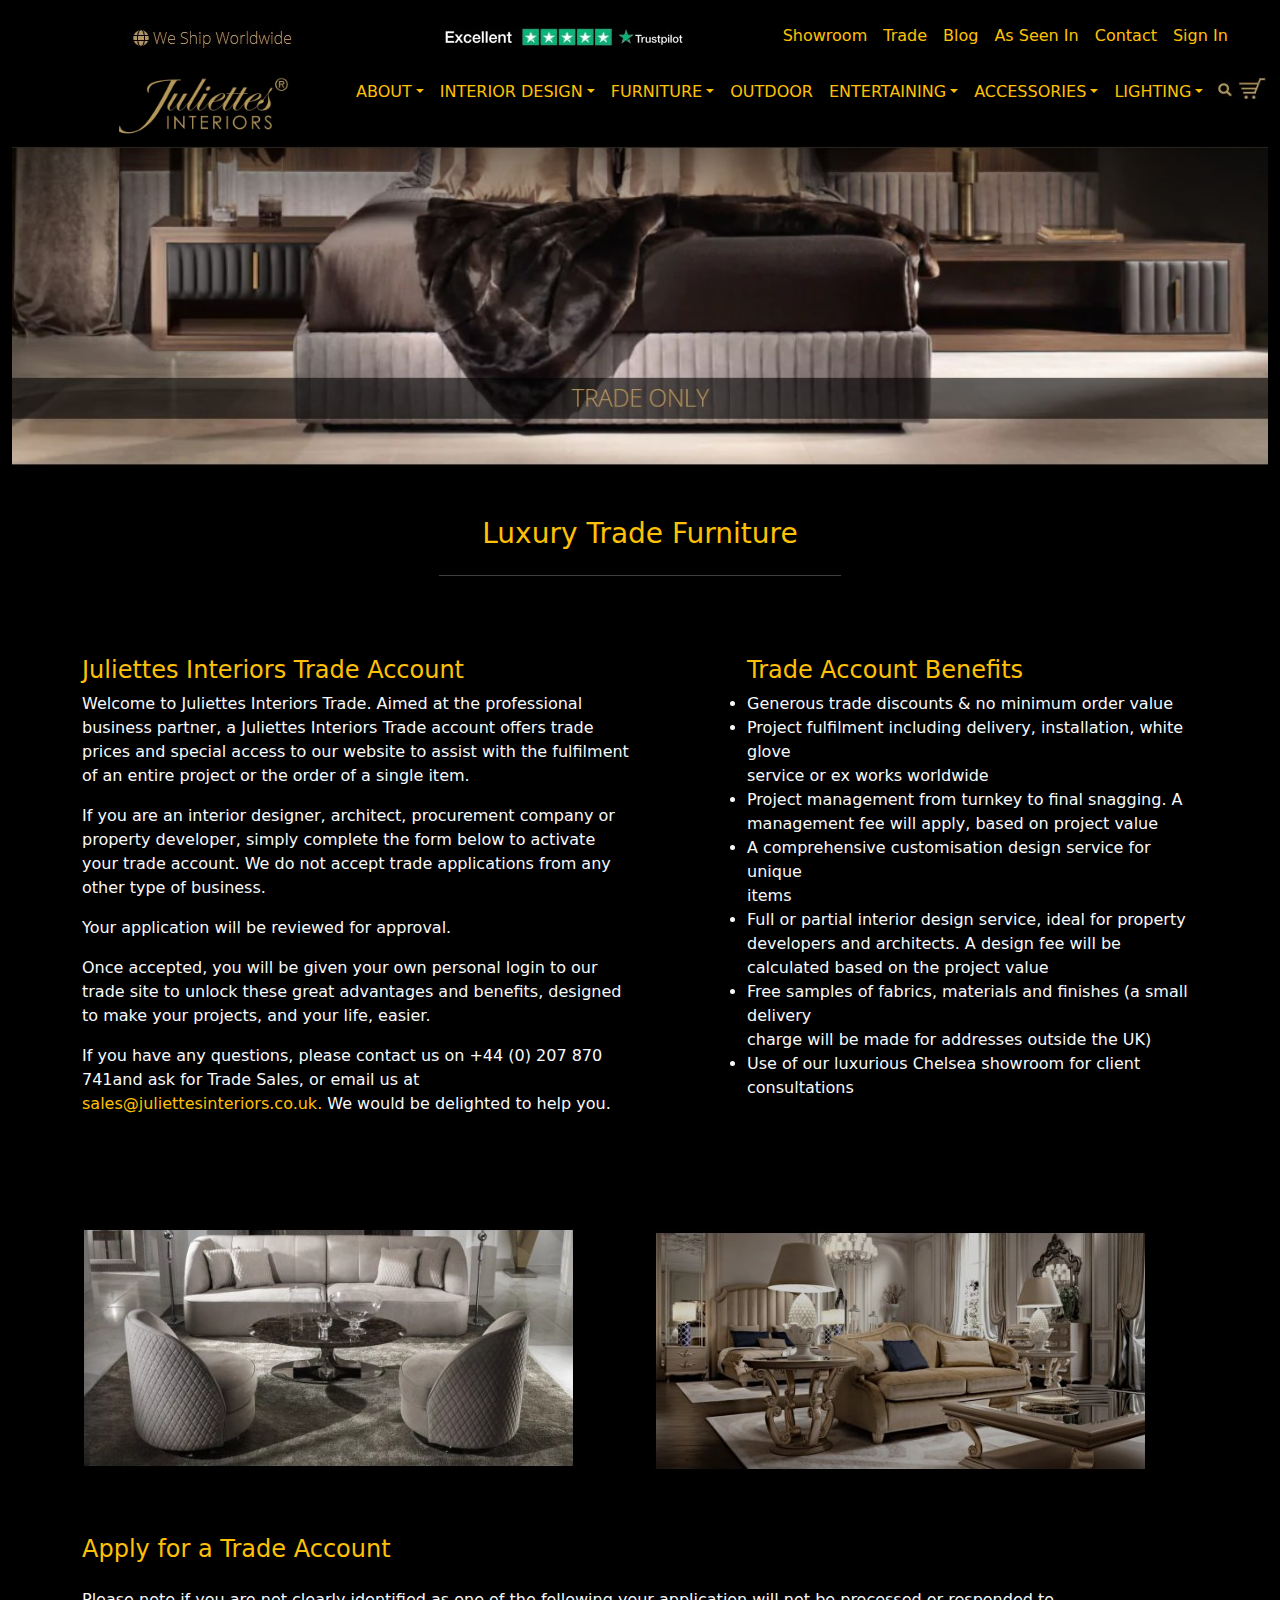
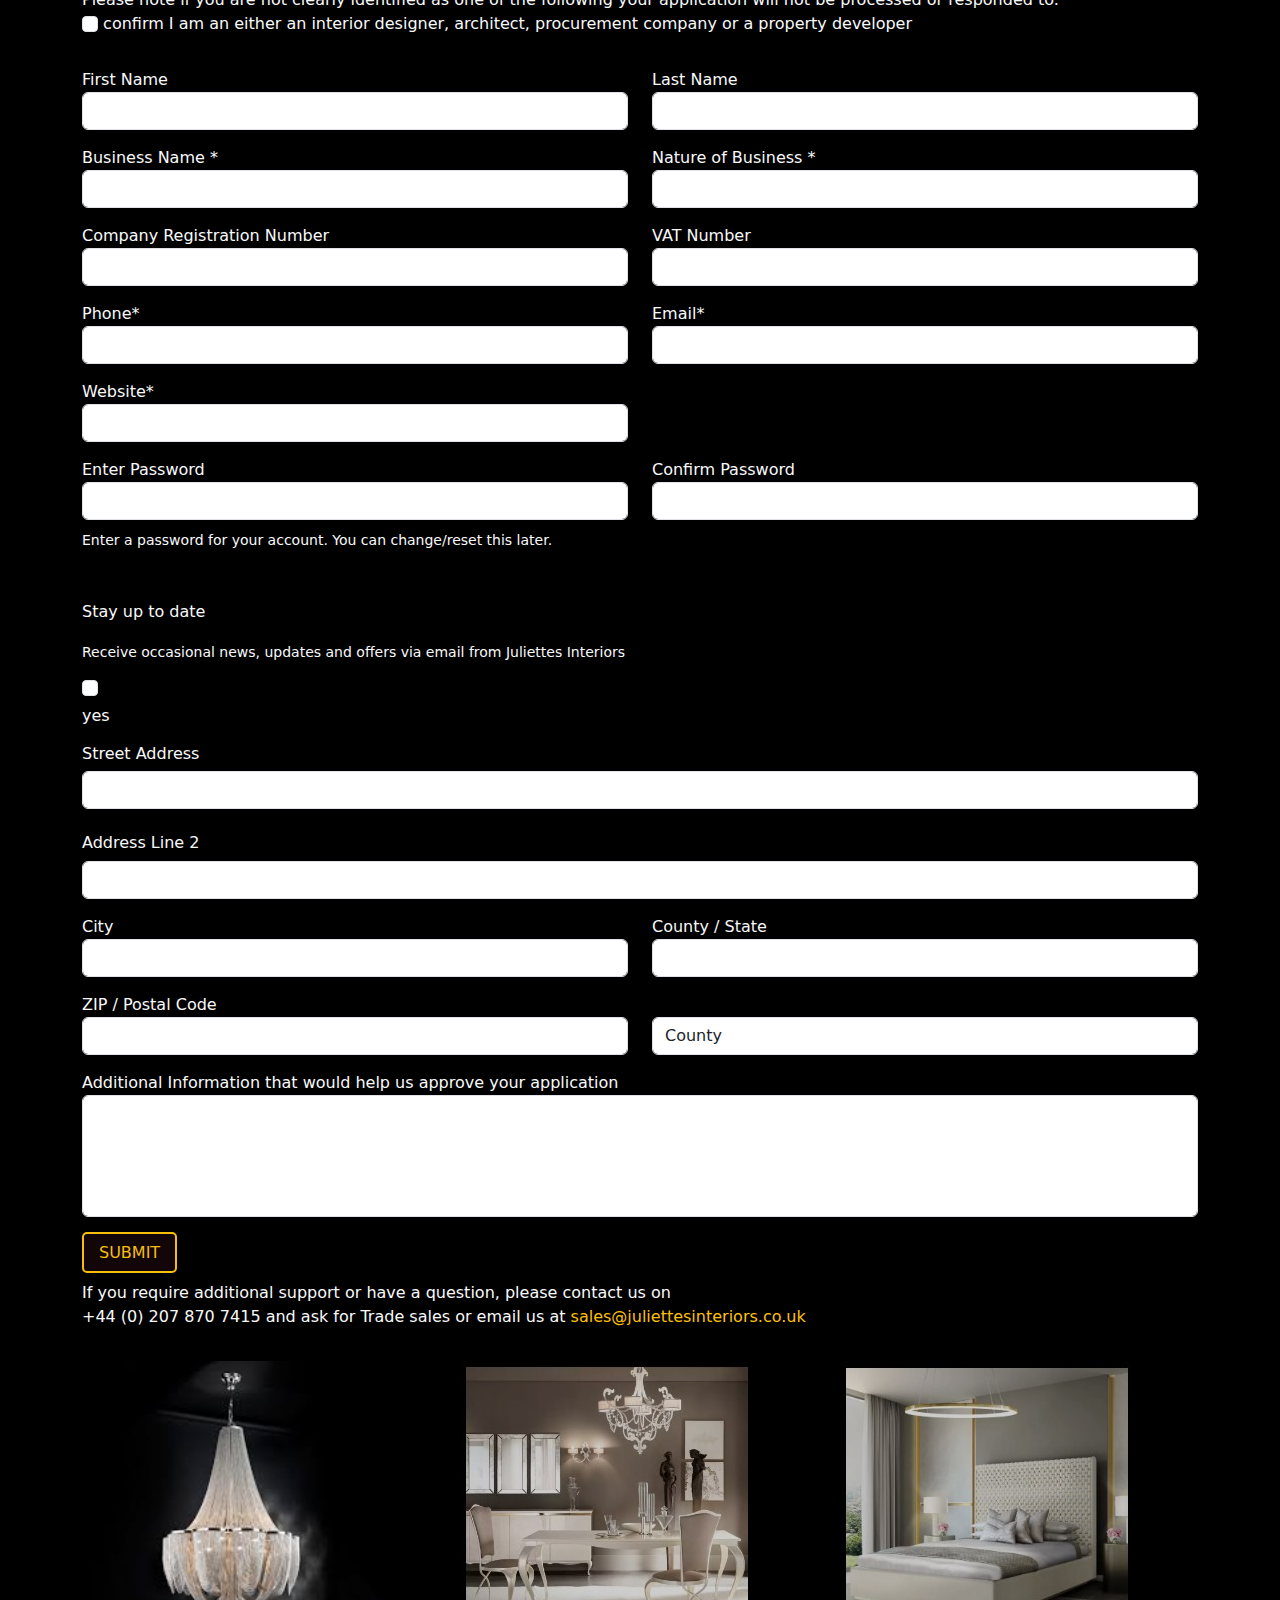
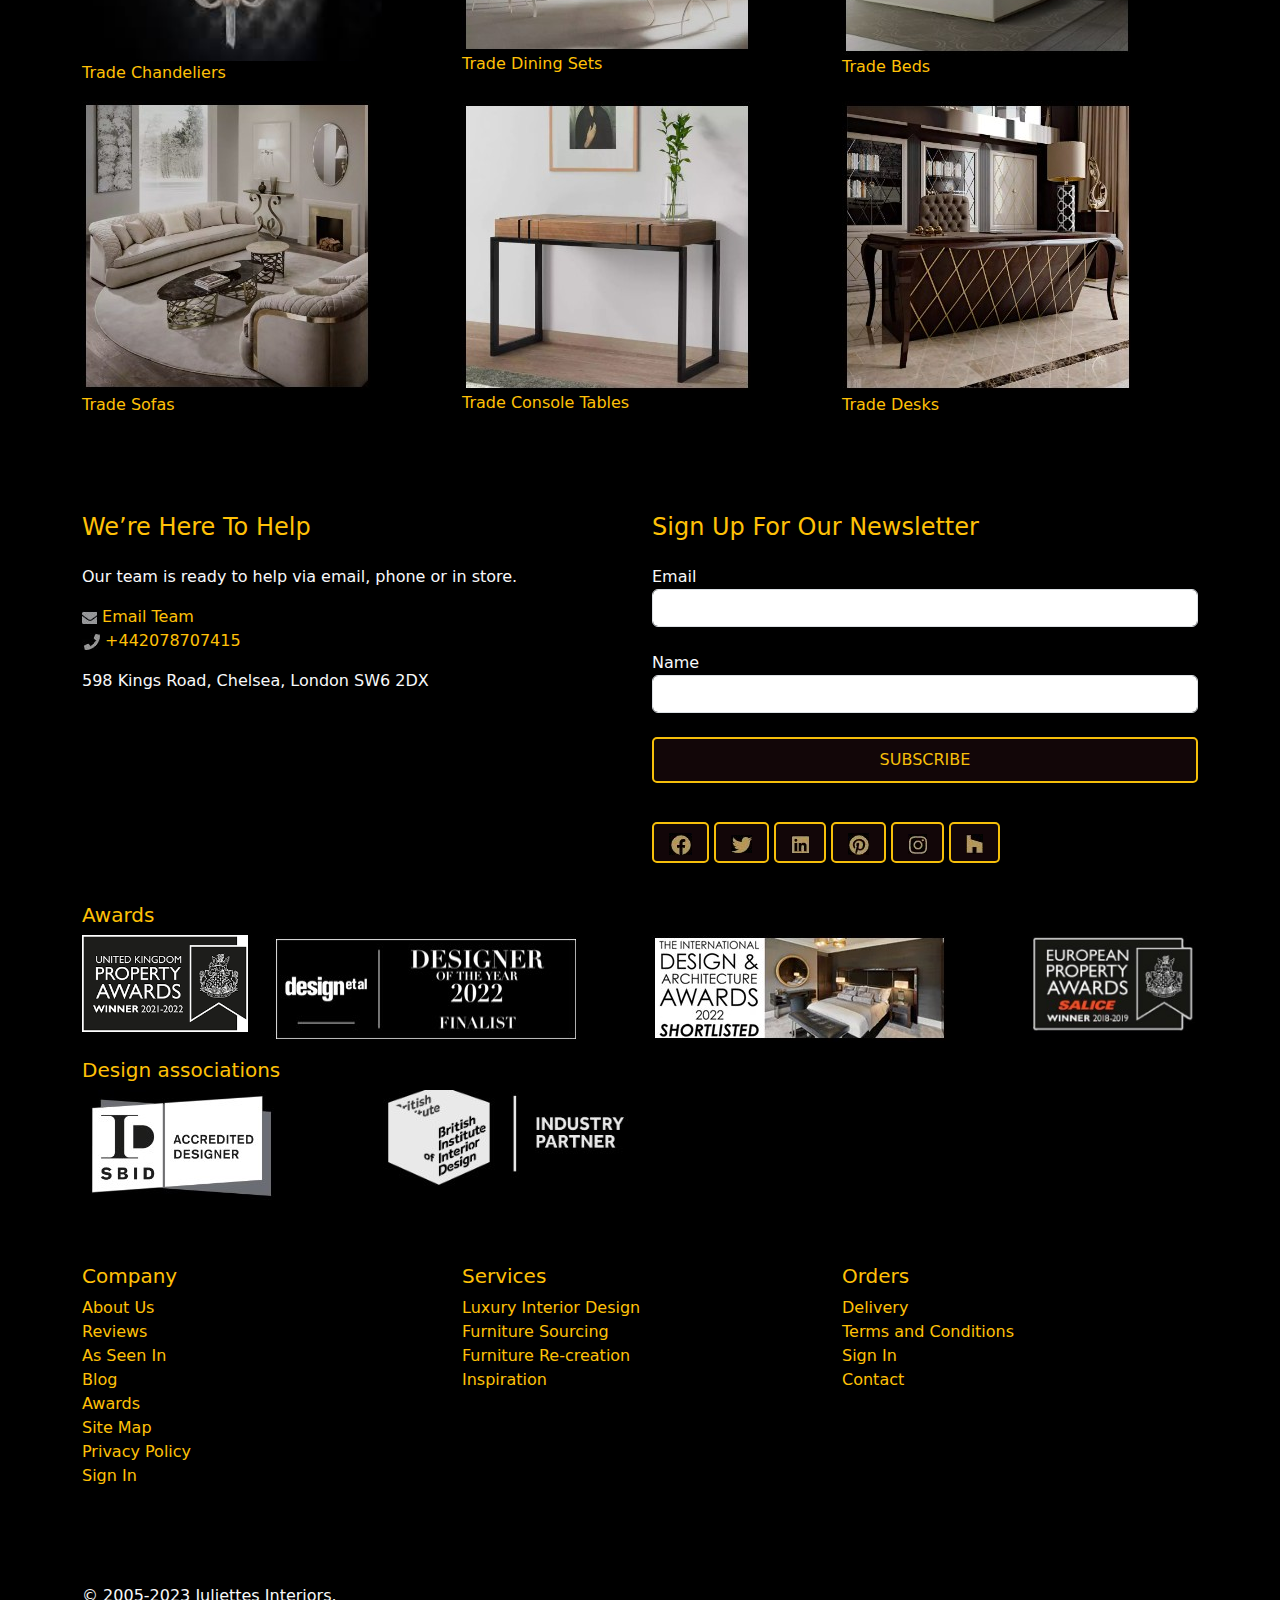
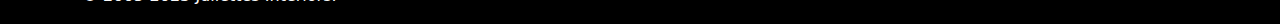
<file: Trade.html>
<!DOCTYPE html>
<html lang="en">

<head>
    <meta charset="UTF-8">
    <meta name="viewport" content="width=device-width, initial-scale=1.0">
    <title>Trade High-End Designer Furniture | Juliettes Interiors juliettesinteriors.co.uk</title>
    <link rel="shortcut icon" href="download.png" type="image/x-icon">
    <link rel="stylesheet" href="https://cdn.jsdelivr.net/npm/bootstrap@4.6.2/dist/css/bootstrap.min.css"
        integrity="sha384-xOolHFLEh07PJGoPkLv1IbcEPTNtaed2xpHsD9ESMhqIYd0nLMwNLD69Npy4HI+N" crossorigin="anonymous">
    <link href="https://cdn.jsdelivr.net/npm/bootstrap@5.3.0/dist/css/bootstrap.min.css" rel="stylesheet"
        integrity="sha384-9ndCyUaIbzAi2FUVXJi0CjmCapSmO7SnpJef0486qhLnuZ2cdeRhO02iuK6FUUVM" crossorigin="anonymous">

    <link rel="stylesheet" href="https://cdn.jsdelivr.net/npm/bootstrap@5.3.0/dist/css/bootstrap.min.css">
    <link rel="stylesheet" href="Trade.css">
</head>

<body>
    <div class="container-fluid df">
        <div class="row">
            <diV class="col-md-1">

            </diV>
            <div class="col-md-3  mt-3">
                <img src="1.jpg" alt="#" class="img-fluid">

            </div>
            <div class="col-md-3 mt-4">
                <a href="https://uk.trustpilot.com/review/juliettesinteriors.co.uk"><img src="2.jpg" alt="#"
                        class="img-fluid text-center"></a>
            </div>
            <div class="col-md-5 mt-2 pl-5">
                <nav class="navbar navbar-expand-lg navbar-dark">
                    <a href="" class="navbar-brand"></a>
                    <button class="navbar-toggler" type="button" data-toggle="collapse" data-target="#mycollapse">
                        <span class="navbar-toggler-icon"></span>
                    </button>
                    <div class="collapse navbar-collapse" id="mycollapse">


                        <ul class="navbar-nav">
                            <li class="nav-item dropdown">
                                <a href="https://www.juliettesinteriors.co.uk/juliettes-interiors-chelsea-showroom/" class="nav-link text-warning">Showroom</a>
                            </li>
                            <li class="nav-item dropdown">
                                <a href="Trade.html" class="nav-link text-warning">Trade</a>
                            </li>
                            <li class="nav-item dropdown">
                                <a href="Blog.html" class="nav-link text-warning">Blog</a>
                            </li>
                            <li class="nav-item dropdown">
                                <a href="index.html" class="nav-link text-warning">
                                    As Seen In</a>
                            </li>
                            <li class="nav-item dropdown">
                                <a href="Contact.html" class="nav-link text-warning">
                                    Contact</a>
                            </li>
                            <li class="nav-item dropdown">
                                <a href="Signin.html" class="nav-link text-warning">
                                    Sign In</a>
                            </li>

                        </ul>
                    </div>

                </nav>
            </div>
        </div>
        <div class="row sticky-top hol">
            <div class="col-md-1">

            </div>
            <div class="col-md-2">
                <a href="https://www.juliettesinteriors.co.uk/"><img src="3.jpg" alt="#" class="img-fluid"
                        width="170px"></a>
            </div>
            <div class="col-md-9">
                <nav class="navbar navbar-expand-lg navbar-dark">
                    <a href="" class="navbar-brand"></a>
                    <button class="navbar-toggler" type="button" data-toggle="collapse" data-target="#myjan">
                        <span class="navbar-toggler-icon"></span>
                    </button>
                    <div class="collapse navbar-collapse" id="myjan">


                        <ul class="navbar-nav">
                            <li class="nav-item dropdown">
                                <a href="https://www.juliettesinteriors.co.uk/trade/#"
                                    class="nav-link text-warning dropdown-toggle" data-toggle="dropdown">
                                    ABOUT</a>
                                <div class="dropdown-menu bg-dark">
                                    <a href="https://www.juliettesinteriors.co.uk/about-us/"
                                        class="text-warning dropdown-item">ABOUT
                                        US</a>
                                    <a href="https://www.juliettesinteriors.co.uk/luxury-interior-designer/"
                                        class="text-warning dropdown-item">
                                        ABOUT JULIETTE THOMAS</a>
                                </div>
                            </li>
                            <li class="nav-item dropdown">
                                <a href="https://www.juliettesinteriors.co.uk/trade/#"
                                    class="nav-link text-warning dropdown-toggle" data-toggle="dropdown">INTERIOR
                                    DESIGN</a>
                                <div class="dropdown-menu bg-dark">
                                    <a href="https://www.juliettesinteriors.co.uk/interior-design-london/"
                                        class="text-warning dropdown-item">INTERIOR
                                        DESIGN LONDON</a>
                                    <a href="https://www.juliettesinteriors.co.uk/projects/"
                                        class="text-warning dropdown-item">INTERIOR DESIGN
                                        PROJECTS</a>
                                    <a href="https://www.juliettesinteriors.co.uk/furniture-sourcing/"
                                        class="text-warning dropdown-item">FURNITURE
                                        SOURCING</a>
                                    <a href="https://www.juliettesinteriors.co.uk/furniture-re-creation/"
                                        class="text-warning dropdown-item">FURNITURE
                                        RE-CREATION</a>
                                </div>
                            </li>
                            <li class="nav-item dropdown">
                                <a href="https://www.juliettesinteriors.co.uk/trade/#"
                                    class="nav-link text-warning dropdown-toggle" data-toggle="dropdown">FURNITURE</a>
                                <div class="dropdown-menu bg-dark text-center">
                                    <a href="https://www.juliettesinteriors.co.uk/product-category/furniture/new/"
                                        class="text-warning dropdown-item">NEW ARRIVALS</a><a
                                        href="https://www.juliettesinteriors.co.uk/product-category/furniture/ex-display-furniture/"
                                        class="text-warning">
                                        EX DISPLAY</a><a
                                        href="https://www.juliettesinteriors.co.uk/product-category/furniture/in-stock/"
                                        class="text-warning">IN
                                        STOCK</a>
                                    <table>
                                        <tr>
                                            <td>
                                                <b><a href="https://www.juliettesinteriors.co.uk/room/luxury-living-room-furniture/"
                                                        class="text-warning">LIVING ROOM</a></b><br>
                                                <a href="https://www.juliettesinteriors.co.uk/product-category/furniture/chairs/armchairs/"
                                                    class="text-warning">ARMCHAIRS</a>
                                                <a href="https://www.juliettesinteriors.co.uk/product-category/furniture/cabinets-armoires/"
                                                    class="text-warning dropdown-item">CABINETS &
                                                    ARMOTRES</a>
                                                <a href="https://www.juliettesinteriors.co.uk/product-category/furniture/coffee-tables/"
                                                    class="text-warning dropdown-item">COFFEE TABLES</a>
                                                <a href="https://www.juliettesinteriors.co.uk/product-category/furniture/display-cabinets-and-sideboards/"
                                                    class="text-warning dropdown-item">DISPLAY CABINETS &
                                                    SIDEBOARDS</a>
                                                <a href="https://www.juliettesinteriors.co.uk/product-category/furniture/footstools/"
                                                    class="text-warning dropdown-item">FOOTSTOOLS</a>
                                                <a href="https://www.juliettesinteriors.co.uk/product-category/furniture/ottomans/"
                                                    class="text-warning dropdown-item">OTTOMANS</a>
                                                <a href="https://www.juliettesinteriors.co.uk/product-category/furniture/chairs/occasional-chairs/"
                                                    class="text-warning dropdown-item">OCCASIONAL CHAIRS</a>
                                                <a href="https://www.juliettesinteriors.co.uk/product-category/furniture/pouffes/"
                                                    class="text-warning dropdown-item">POUFFES</a>
                                                <a href="https://www.juliettesinteriors.co.uk/product-category/furniture/side-tables/"
                                                    class="text-warning dropdown-item">SIDE TABLES</a>
                                                <a href="https://www.juliettesinteriors.co.uk/product-category/furniture/sofas/"
                                                    class="text-warning dropdown-item">SOFAS</a>
                                                <a href="https://www.juliettesinteriors.co.uk/product-category/furniture/tv-furniture/"
                                                    class="text-warning dropdown-item">TV FURNITURE</a>
                                            </td>
                                            <td>
                                                <b><a href="https://www.juliettesinteriors.co.uk/room/luxury-bedroom-furniture/"
                                                        class="text-warning">BEDROOM</a></b><br>
                                                <a href="https://www.juliettesinteriors.co.uk/product-category/furniture/beds/"
                                                    class="text-warning dropdown-item">BEDS</a>
                                                <a href="https://www.juliettesinteriors.co.uk/product-category/furniture/bedside-tables/"
                                                    class="text-warning dropdown-item">BEDSIDE TABLES</a>
                                                <a href="https://www.juliettesinteriors.co.uk/product-category/furniture/benches/"
                                                    class="text-warning dropdown-item">BENCHES</a>
                                                <a href="https://www.juliettesinteriors.co.uk/product-category/furniture/chairs/"
                                                    class="text-warning dropdown-item">CHAIRS</a>
                                                <a href="https://www.juliettesinteriors.co.uk/product-category/furniture/chaise-longues/"
                                                    class="text-warning dropdown-item">CHAIRSE LONGUES</a>
                                                <a href="https://www.juliettesinteriors.co.uk/product-category/furniture/chest-of-drawers/"
                                                    class="text-warning dropdown-item">CHEST OF DRAWERS</a>
                                                <a href="https://www.juliettesinteriors.co.uk/product-category/furniture/hypnos-divans-and-bases/"
                                                    class="text-warning dropdown-item">HYPNOS DIVANS AND
                                                    BASES</a>
                                                <a href="https://www.juliettesinteriors.co.uk/product-category/furniture/dressing-screen/"
                                                    class="text-warning dropdown-item">DRESSING SCREEN</a>
                                                <a href="https://www.juliettesinteriors.co.uk/product-category/furniture/dressing-table-stools/"
                                                    class="text-warning dropdown-item">DRESSING TABLE
                                                    STOOLS</a>
                                                <a href="https://www.juliettesinteriors.co.uk/product-category/furniture/headboards/"
                                                    class="text-warning dropdown-item">HEADBOARDS</a>
                                                <a href="https://www.juliettesinteriors.co.uk/product-category/furniture/mattresses/"
                                                    class="text-warning dropdown-item">MATTRESSES</a>
                                                <a href="https://www.juliettesinteriors.co.uk/product-category/furniture/wardrobes-and-armoires/"
                                                    class="text-warning dropdown-item">WARDROBES AND
                                                    ARMOTRES</a>

                                            </td>
                                            <td>
                                                <b><a href="https://www.juliettesinteriors.co.uk/room/luxury-home-office-furniture/"
                                                        class="text-warning dropdown-item">HOME OFFICE</a></b><br>
                                                <a href="https://www.juliettesinteriors.co.uk/product-category/furniture/bookcases/"
                                                    class="text-warning dropdown-item">BOOKCASES</a>
                                                <a href="https://www.juliettesinteriors.co.uk/product-category/furniture/chairs/office-chairs/"
                                                    class="text-warning dropdown-item">OFFICE CHAIRS</a>
                                                <a href="https://www.juliettesinteriors.co.uk/product-category/furniture/chest-of-drawers/"
                                                    class="text-warning dropdown-item">CHEST OF DRAWERS</a>
                                                <a href="https://www.juliettesinteriors.co.uk/product-category/furniture/desks/"
                                                    class="text-warning dropdown-item">DESKS</a>
                                                <a href="https://www.juliettesinteriors.co.uk/product-category/furniture/boardroom-tables/"
                                                    class="text-warning dropdown-item">BOARDROOM TABLES</a>
                                            </td>
                                            <td>
                                                <b><a href="https://www.juliettesinteriors.co.uk/room/luxury-dining-room-furniture/"
                                                        class="text-warning dropdown-item">DINING ROOM</a></b><br>
                                                <a href="https://www.juliettesinteriors.co.uk/product-category/furniture/bar-stools/"
                                                    class="text-warning dropdown-item">BAR STOOLS</a>
                                                <a href="https://www.juliettesinteriors.co.uk/product-category/furniture/chairs/dining-chairs/"
                                                    class="text-warning dropdown-item">DINING CHAIRS</a>
                                                <a href="https://www.juliettesinteriors.co.uk/product-category/furniture/dining-table-and-chair-sets/"
                                                    class="text-warning dropdown-item">DINING TABLE SETS</a>
                                                <a href="https://www.juliettesinteriors.co.uk/product-category/furniture/dining-tables/"
                                                    class="text-warning dropdown-item">DINING TABLES</a>
                                            </td>
                                            <td>
                                                <b><a href="https://www.juliettesinteriors.co.uk/product-category/furniture/bathroom-furniture/"
                                                        class="text-warning dropdown-item">BATHROOM</a></b><br>
                                            </td>
                                            <td>
                                                <b><a href="https://www.juliettesinteriors.co.uk/room/luxury-hallway-furniture/"
                                                        class="text-warning dropdown-item">HALLWAY</a></b><br>
                                                <a href="https://www.juliettesinteriors.co.uk/product-category/furniture/buffets-and-sideboards/"
                                                    class="text-warning dropdown-item">BUFFETS AND SIDEBOARDS</a>
                                                <a href="https://www.juliettesinteriors.co.uk/product-category/furniture/console-tables/"
                                                    class="text-warning dropdown-item">CONSOLE TABLES</a>
                                            </td>
                                            <td>
                                                <b><a href="https://www.juliettesinteriors.co.uk/product-category/collections/"
                                                        class="text-warning dropdown-item">COLLETIONS</a></b><br>
                                                <a href="https://www.juliettesinteriors.co.uk/product-category/collections/showhome-collection/"
                                                    class="text-warning dropdown-item">SHOWHOME</a>
                                                <a href="https://www.juliettesinteriors.co.uk/product-category/collections/belgravia-collection/"
                                                    class="text-warning dropdown-item">BELGRAVIA</a>
                                                <a href="https://www.juliettesinteriors.co.uk/product-category/collections/chelsea-collection/"
                                                    class="text-warning dropdown-item">CHELSEA</a>
                                                <a href="https://www.juliettesinteriors.co.uk/product-category/collections/chic-collection/"
                                                    class="text-warning dropdown-item">CHIC</a>
                                                <a href="https://www.juliettesinteriors.co.uk/product-category/collections/desire-collection/"
                                                    class="text-warning dropdown-item">DESIRE</a>
                                                <a href="https://www.juliettesinteriors.co.uk/product-category/collections/diva-collection/"
                                                    class="text-warning dropdown-item">DIVA</a>
                                                <a href="https://www.juliettesinteriors.co.uk/product-category/collections/florence-collection/"
                                                    class="text-warning dropdown-item">FLORENCE</a>
                                                <a href="https://www.juliettesinteriors.co.uk/product-category/collections/italian-collection/"
                                                    class="text-warning dropdown-item">ITALIAN</a>
                                                <a href="https://www.juliettesinteriors.co.uk/product-category/collections/london-collection/"
                                                    class="text-warning dropdown-item">LONDON</a>
                                                <a href="https://www.juliettesinteriors.co.uk/product-category/collections/luxe-collection/"
                                                    class="text-warning dropdown-item">LUXE</a>
                                                <a href="https://www.juliettesinteriors.co.uk/product-category/collections/mayfair-collection/"
                                                    class="text-warning dropdown-item">MAYFAIR</a>
                                                <a href="https://www.juliettesinteriors.co.uk/product-category/collections/park-lane-collection/"
                                                    class="text-warning dropdown-item">PARK LANE</a>
                                                <a href="https://www.juliettesinteriors.co.uk/product-category/collections/riviera-collection/"
                                                    class="text-warning dropdown-item">RIVIERA</a>
                                                <a href="https://www.juliettesinteriors.co.uk/product-category/collections/royal-collection/"
                                                    class="text-warning dropdown-item">ROYAL</a>
                                                <a href="https://www.juliettesinteriors.co.uk/product-category/collections/venetian-collection/"
                                                    class="text-warning dropdown-item">VENETIAN</a>
                                                <a href="https://www.juliettesinteriors.co.uk/product-category/collections/garden-furniture-collection/"
                                                    class="text-warning dropdown-item">GARDEN</a>
                                            </td>
                                        </tr>
                                    </table>
                                </div>
                            </li>
                            <li class="nav-item dropdown">
                                <a href="https://www.juliettesinteriors.co.uk/product-category/furniture/garden-furniture/"
                                    class="nav-link text-warning">
                                    OUTDOOR</a>
                            </li>
                            <li class="nav-item dropdown">
                                <a href="https://www.juliettesinteriors.co.uk/trade/#"
                                    class="nav-link text-warning dropdown-toggle" data-toggle="dropdown">
                                    ENTERTAINING</a>
                                <div class="dropdown-menu bg-dark">
                                    <a href="https://www.juliettesinteriors.co.uk/product-category/furniture/home-accessories/barware/"
                                        class="text-warning dropdown-item">BARWARE</a>
                                    <a href="https://www.juliettesinteriors.co.uk/product-category/furniture/bar-stools/"
                                        class="text-warning dropdown-item">BAR STOOLS</a>
                                    <a href="https://www.juliettesinteriors.co.uk/product-category/furniture/chairs/"
                                        class="text-warning dropdown-item">CHAIRS</a>
                                    <a href="https://www.juliettesinteriors.co.uk/product-category/furniture/display-cabinets-and-sideboards/"
                                        class="text-warning dropdown-item">DISPLAY CABINETS & SIDEBOARDS</a>
                                    <a href="https://www.juliettesinteriors.co.uk/product-category/furniture/home-accessories/trays/"
                                        class="text-warning dropdown-item">TRAYS</a>
                                    <a href="https://www.juliettesinteriors.co.uk/product-category/furniture/home-accessories/trolleys/"
                                        class="text-warning dropdown-item">TROLLEYS</a>
                                </div>
                            </li>
                            <li class="nav-item dropdown">
                                <a href="https://www.juliettesinteriors.co.uk/trade/#"
                                    class="nav-link text-warning dropdown-toggle" data-toggle="dropdown">
                                    ACCESSORIES</a>
                                <div class="dropdown-menu bg-dark">
                                    <a href="https://www.juliettesinteriors.co.uk/product-category/furniture/home-accessories/cushions-and-throws/"
                                        class="text-warning dropdown-item">CUSHIONS AND THROWS</a>
                                    <a href="https://www.juliettesinteriors.co.uk/product-category/furniture/home-accessories/lanterns-candle-holders-and-candelabra/"
                                        class="text-warning dropdown-item">LANTERNS,CANDLE HOLDERS &
                                        CANDELABRA</a>
                                    <a href="https://www.juliettesinteriors.co.uk/product-category/furniture/mirrors/"
                                        class="text-warning dropdown-item">MIRRORS</a>
                                    <a href="https://www.juliettesinteriors.co.uk/product-category/furniture/home-accessories/ornaments-and-urns/"
                                        class="text-warning dropdown-item">ORNAMENIS & URNS</a>
                                    <a href="https://www.juliettesinteriors.co.uk/product-category/furniture/home-accessories/planters-and-vases/"
                                        class="text-warning dropdown-item">PLANTERS AND VASES</a>
                                    <a href="https://www.juliettesinteriors.co.uk/product-category/furniture/home-accessories/rugs/"
                                        class="text-warning dropdown-item">RUGS</a>
                                    <a href="https://www.juliettesinteriors.co.uk/product-category/furniture/home-accessories/artwork/"
                                        class="text-warning dropdown-item">WALL ART</a>

                                </div>
                            </li>
                            <li class="nav-item dropdown">
                                <a href="https://www.juliettesinteriors.co.uk/trade/#"
                                    class="nav-link text-warning dropdown-toggle" data-toggle="dropdown">LIGHTING</a>
                                <div class="dropdown-menu bg-dark">
                                    <a href="https://www.juliettesinteriors.co.uk/product-category/furniture/lighting/bathroom-lighting/"
                                        class="text-warning dropdown-item">BATHROOM LIGHTING</a>
                                    <a href="https://www.juliettesinteriors.co.uk/product-category/furniture/lighting/ceiling-lights/"
                                        class="text-warning dropdown-item">CEILING LIGHTS</a>
                                    <a href="https://www.juliettesinteriors.co.uk/product-category/furniture/lighting/chandeliers/"
                                        class="text-warning dropdown-item">CHANDELIERS</a>
                                    <a href="https://www.juliettesinteriors.co.uk/product-category/furniture/lighting/floor-lamps/"
                                        class="text-warning dropdown-item">FLOOR LAMPS</a>
                                    <a href="https://www.juliettesinteriors.co.uk/product-category/furniture/lighting/exterior-lighting/"
                                        class="text-warning dropdown-item">OUTDOOR LIGHTING</a>
                                    <a href="https://www.juliettesinteriors.co.uk/product-category/furniture/lighting/pendant-lights/"
                                        class="text-warning dropdown-item">PENDANT LIGHTS</a>
                                    <a href="https://www.juliettesinteriors.co.uk/product-category/furniture/lighting/table-lamps/"
                                        class="text-warning dropdown-item">TABLE LAMPS</a>
                                    <a href="https://www.juliettesinteriors.co.uk/product-category/furniture/lighting/wall-lights-and-sconces/"
                                        class="text-warning dropdown-item">WALL LIGHTS AND SCONCES</a>


                                </div>
                            </li>
                            <a href="https://www.juliettesinteriors.co.uk/basket"><img src="4.jpg" alt="#"
                                    class="img-fluid"></a>
                            <a href="https://www.juliettesinteriors.co.uk/basket" class="ml-3"><img src="5.jpg" alt="#"
                                    class="img-fluid"></a>
                        </ul>
                    </div>

                </nav>
            </div>
        </div>
        <div class="row">
            <div class="col-md-12">
                <img src="6.jpg" alt="#" class="img-fluid">
            </div>
            <div class="col-md-4">
            </div>
            <div class="col-md-4">
                <h3 class="text-warning text-center mt-5">Luxury Trade Furniture
                </h3>
                <hr class="text-light text-center mt-4">
            </div>

        </div>
        <div class="container">
            <div class="row">
                <div class="col-md-7">
                    <h4 class="text-warning mt-5 pt-3">Juliettes Interiors Trade Account</h4>
                    <p class="text-light">Welcome to Juliettes Interiors Trade. Aimed at the professional <br>business
                        partner, a Juliettes
                        Interiors Trade account offers trade<br> prices and special access to our website to assist with
                        the
                        fulfilment<br> of an entire project or the order of a single item.</p>
                    <p class="text-light">If you are an interior designer, architect, procurement company or<br>
                        property
                        developer, simply complete the form below to activate<br> your trade account. We do not accept
                        trade
                        applications from any<br> other type of business.</p>
                    <p class="text-light">Your application will be reviewed for approval.</p>
                    <p class="text-light">Once accepted, you will be given your own personal login to our<br> trade site
                        to
                        unlock these great
                        advantages and benefits, designed<br> to make your projects, and your life, easier.</p>
                    <p class="text-light">If you have any questions, please contact us on +44 (0) 207 870<br> 741and
                        ask for Trade Sales, or email us at<br>
                        <a href="sales@juliettesinteriors.co.uk"
                            class="text-warning">sales@juliettesinteriors.co.uk.</a> We would be delighted
                        to help you.

                    </p>

                </div>
                <div class="col-md-5">
                    <h4 class="text-warning mt-5 pt-3">Trade Account Benefits</h4>
                    <li class="text-light">Generous trade discounts & no minimum order value</li>
                    <li class="text-light">Project fulfilment including delivery, installation, white glove<br> service
                        or ex works worldwide</li>
                    <li class="text-light">Project management from turnkey to final snagging. A <br>management fee will
                        apply, based on project value</li>
                    <li class="text-light">A comprehensive customisation design service for unique<br> items</li>
                    <li class="text-light">Full or partial interior design service, ideal for property<br> developers
                        and architects. A design fee will be <br>calculated based on the project value</li>
                    <li class="text-light">Free samples of fabrics, materials and finishes (a small delivery<br> charge
                        will be made for addresses outside the UK)</li>
                    <li class="text-light">Use of our luxurious Chelsea showroom for client<br> consultations</li>

                </div>
                <div class="col-md-6">
                    <img src="7.jpg" alt="#" class="img-fluid mt-5 pt-5">
                </div>
                <div class="col-md-6">
                    <img src="8.jpg" alt="3" class="img-fluid mt-5 pt-5">
                </div>
            </div>
            <div class="row">
                <div class="col-md-12">
                    <h4 class="text-warning mt-5 pt-3">Apply for a Trade Account</h4>
                    <p class="text-light mt-4">Please note if you are not clearly identified as one of the following
                        your application will not be processed or responded to.<br>
                        <input type="checkbox" class="form-check-input" id=""> confirm I am an either an interior
                        designer, architect, procurement company or a property
                        developer
                    </p>

                </div>
            </div>
            <div class="row">
                <div class="col-md-6 text-light mt-3">
                    First Name
                    <input type="text" name="NAME*" class="form-control" id="">
                </div>
                <div class="col-md-6 text-light mt-3">
                    Last Name
                    <input type="text" name="NAME*" class="form-control" id="">
                </div>
                <div class="col-md-6 text-light mt-3">
                    Business Name *
                    <input type="text" name="NAME*" class="form-control" id="">
                </div>
                <div class="col-md-6 text-light mt-3">
                    Nature of Business *
                    <input type="text" name="NAME*" class="form-control" id="">
                </div>
                <div class="col-md-6 text-light mt-3">
                    Company Registration Number
                    <input type="text" name="NAME*" class="form-control" id="">
                </div>
                <div class="col-md-6 text-light mt-3">
                    VAT Number
                    <input type="text" name="NAME*" class="form-control" id="">
                </div>
                <div class="col-md-6 text-light mt-3">
                    Phone*
                    <input type="text" name="NAME*" class="form-control" id="">
                </div>
                <div class="col-md-6 text-light mt-3">
                    Email*
                    <input type="text" name="NAME*" class="form-control" id="">
                </div>
                <div class="col-md-6 text-light mt-3">
                    Website*
                    <input type="text" name="NAME*" class="form-control" id="">
                </div>
                <div class="col-md-6 text-light mt-3">
                </div>
                <div class="col-md-6 text-light mt-3">
                    Enter Password
                    <input type="text" name="NAME*" class="form-control" id="">
                </div>
                <div class="col-md-6 text-light mt-3">
                    Confirm Password
                    <input type="text" name="NAME*" class="form-control" id="">
                </div>
                <div class="col-md-6 text-light mt-2">
                    <small> Enter a password for your account. You can change/reset this later.</small>
                </div>
            </div>
            <div class="row">
                <div class="col-md-12 text-light">
                    <p class="mt-5">Stay up to date</p>
                    <small>Receive occasional news, updates and offers via email from Juliettes Interiors</small><br>
                    <input type="checkbox" class="form-check-input mt-3" id="">
                    <p class="ml-2 mt-2">yes</p>
                    <h6>Street Address</h6>
                    <input type="text" name="NAME*" class="form-control" id="">
                    <h6 class="mt-4"> Address Line 2</h6>
                    <input type="text" name="NAME*" class="form-control" id="">
                </div>
            </div>
            <div class="row">
                <div class="col-md-6 text-light mt-3">
                    City
                    <input type="text" name="NAME*" class="form-control" id="">
                </div>
                <div class="col-md-6 text-light mt-3">
                    County / State
                    <input type="text" name="NAME*" class="form-control" id="">
                </div>
                <div class="col-md-6 text-light mt-3">
                    ZIP / Postal Code
                    <input type="text" name="NAME*" class="form-control" id="">
                </div>
                <div class="col-md-6 text-light mt-3">
                    <select class="form-control mt-4">
                        <option value="County" class="">County</option>
                        <option value="Afghanistan" class="">Afghanistan</option>
                        <option value="Albania" class="">Albania</option>
                        <option value="Algeria" class="">Algeria</option>
                        <option value="American Samoa" class="">American Samoa</option>
                        <option value="Andorra" class="">Andorra</option>
                        <option value="Angola" class="">Angola</option>
                        <option value="Anguilla" class="">Anguilla</option>
                        <option value="Antarctica" class="">Antarctica</option>
                        <option value="Antigua and Barbuda" class="">Antigua and Barbuda</option>
                        <option value="Argentina" class="">Argentina</option>
                        <option value="Argentina" class="">Argentina</option>
                        <option value="Armenia" class="">Armenia</option>
                        <option value="Aruba" class="">Aruba</option>
                        <option value="Australia" class="">Australia</option>
                        <option value="Austria" class="">Austria</option>
                        <option value="Azerbaijan" class="">Azerbaijan</option>
                        <option value="Bahamas" class="">Bahamas</option>
                        <option value="Bahrain" class="">Bahrain</option>
                        <option value="Bangladesh" class="">Bangladesh</option>
                        <option value="Barbados" class="">Barbados</option>
                        <option value="Belarus" class="">Belarus</option>
                        <option value="Benin" class="">Benin</option>
                        <option value="Brazil" class="">Brazil</option>
                    </select>
                </div>
                <div class="col-md-12 mt-3 text-light">
                    Additional Information that would help us approve your application

                    <input type="text" name="NAME*" class="form-control p-5" id="">
                    <div class="search2 mt-4">
                        <a href="">SUBMIT

                        </a>
                    </div>
                    <p class="mt-3">
                        If you require additional support or have a question, please contact us on<br>
                        +44 (0) 207 870 7415 and ask for Trade sales or email us at<a
                            href="sales@juliettesinteriors.co.uk" class="text-warning">
                            sales@juliettesinteriors.co.uk</a> </p>
                </div>
            </div>
            <div class="row">
                <div class="col-md-4 mt-3">
                    <a
                        href="https://www.juliettesinteriors.co.uk/product-category/furniture/designer-lighting/luxury-chandeliers/"><img
                            src="9.jpg" alt="#" class="img-fluid" width="300px"></a><br>
                    <a href="https://www.juliettesinteriors.co.uk/product-category/furniture/designer-lighting/luxury-chandeliers/"
                        class="text-warning">Trade Chandeliers</a>
                </div>
                <div class="col-md-4 mt-3">
                    <a
                        href="https://www.juliettesinteriors.co.uk/product-category/furniture/dining-table-and-chair-sets/"><img
                            src="10.jpg" alt="#" class="img-fluid"></a><br>
                    <a href="https://www.juliettesinteriors.co.uk/product-category/furniture/dining-table-and-chair-sets/"
                        class="text-warning">Trade Dining Sets</a>
                </div>
                <div class="col-md-4 mt-3">
                    <a href="https://www.juliettesinteriors.co.uk/product-category/furniture/beds/"><img src="11.jpg"
                            alt="#" class="img-fluid"></a><br>
                    <a href="https://www.juliettesinteriors.co.uk/product-category/furniture/beds/"
                        class="text-warning ">Trade Beds</a>
                </div>
                <div class="col-md-4 mt-3">
                    <a href="https://www.juliettesinteriors.co.uk/product-category/furniture/sofas/"><img src="12.jpg"
                            alt="#" class="img-fluid"></a><br>
                    <a href="https://www.juliettesinteriors.co.uk/product-category/furniture/sofas/"
                        class="text-warning ">Trade Sofas</a>
                </div>
                <div class="col-md-4 mt-3">
                    <a href="https://www.juliettesinteriors.co.uk/product-category/furniture/console-tables/"><img
                            src="13.jpg" alt="#" class="img-fluid"></a><br>
                    <a href="https://www.juliettesinteriors.co.uk/product-category/furniture/console-tables/"
                        class="text-warning ">Trade Console Tables</a>
                </div>
                <div class="col-md-4 mt-3">
                    <a href="https://www.juliettesinteriors.co.uk/product-category/furniture/desks/"><img src="14.jpg"
                            alt="#" class="img-fluid"></a><br>
                    <a href="https://www.juliettesinteriors.co.uk/product-category/furniture/desks/"
                        class="text-warning ">Trade Desks</a>
                </div>
            </div>
            <div class="row">
                <div class="col-md-6">
                    <h4 class="mt-5 pt-5 text-warning">We’re Here To Help</h4>
                    <p class="mt-4 text-light">Our team is ready to help via email, phone or in store.</p>
                    <img src="15.jpg" alt="#" class="img-fluid"><a href="https://www.juliettesinteriors.co.uk/contact/"
                        class="text-warning"> Email Team</a><br>
                    <img src="16.jpg" alt="#" class="img-fluid"><a href="tel:+442078707415" class="text-warning">
                        +442078707415</a>
                    <p class="text-light mt-3">598 Kings Road, Chelsea, London SW6 2DX</p>
                </div>
                <div class="col-md-6">
                    <h4 class="mt-5 pt-5 text-warning">Sign Up For Our Newsletter</h4>
                    <p class="text-light mt-4">Email
                        <input type="text" name="NAME*" class="form-control" id="">
                    </p>
                    <p class="text-light mt-4">Name <input type="text" name="NAME*" class="form-control" id="">
                    </p>
                    <div class="search2 mt-4">
                        <a href="" class="form-control text-center mb-5">SUBSCRIBE

                        </a>
                        <a href="https://www.facebook.com/JuliettesInteriors"><img src="17.jpg" alt="#"
                                class="img-fluid"></a>
                        <a href="https://twitter.com/ji_furniture/"><img src="18.jpg" alt="#" class="img-fluid"></a>
                        <a href="https://www.linkedin.com/in/juliette-thomas-60667121"><img src="19.jpg" alt="#"
                                class="img-fluid"></a>
                        <a href="https://www.pinterest.com/jifurniture/"><img src="20.jpg" alt="#"
                                class="img-fluid"></a>
                        <a href="https://www.instagram.com/juliettesinteriors/"><img src="21.jpg" alt="#"
                                class="img-fluid"></a>
                        <a href="http://www.houzz.co.uk/pro/juliettes-interiors/"><img src="22.jpg" alt="#"
                                class="img-fluid"></a>
                    </div>
                </div>
            </div>
            <div class="row mt-5">
                <div class="col-md-12">
                    <h5 class="text-warning">Awards</h5>
                </div>
                <div class="col-md-2">
                    <img src="23.png" alt="#" class="img-fluid">
                </div>
                <div class="col-md-4">
                    <img src="24.jpg" alt="#" class="img-fluid">
                </div>
                <div class="col-md-4">
                    <img src="25.jpg" alt="#" class="img-fluid">
                </div>
                <div class="col-md-2">
                    <img src="26.jpg" alt="#" class="img-fluid">

                </div>
            </div>
            <div class="row mt-3">
                <div class="col-md-12">
                    <h5 class="text-warning">Design associations</h5>
                </div>
                <div class="col-md-3">
                    <a href="https://www.sbid.org/"><img src="27.jpg" alt="#" class="img-fluid"></a>
                </div>
                <div class="col-md-4">
                    <a href="https://biid.org.uk/"><img src="28.jpg" alt="#" class="img-fluid"></a>
                </div>
            </div>
            <div class="row mt-5 pt-3">
                <div class="col-md-4 text-warning">
                    <h5>Company</h5>
                    <a href="https://www.juliettesinteriors.co.uk/about-us/" class="text-warning">About Us</a><br>
                    <a href="https://www.juliettesinteriors.co.uk/reviews/" class="text-warning">Reviews</a><br>
                    <a href="https://www.juliettesinteriors.co.uk/as-seen-in" class="text-warning"> As Seen In</a><br>
                    <a href="https://www.juliettesinteriors.co.uk/blog/" class="text-warning"> Blog</a><br>
                    <a href="https://www.juliettesinteriors.co.uk/awards" class="text-warning"> Awards</a><br>
                    <a href="https://www.juliettesinteriors.co.uk/site-map/" class="text-warning"> Site Map</a><br>
                    <a href="https://www.juliettesinteriors.co.uk/privacy-policy/" class="text-warning"> Privacy
                        Policy</a><br>
                    <a href="https://www.juliettesinteriors.co.uk/my-account" class="text-warning"> Sign In</a>
                </div>
                <div class="col-md-4 text-warning">
                    <h5>Services</h5>
                    <a href="https://www.juliettesinteriors.co.uk/luxury-interior-design/" class="text-warning">Luxury
                        Interior Design</a><br>
                    <a href="https://www.juliettesinteriors.co.uk/furniture-sourcing/" class="text-warning">Furniture
                        Sourcing</a><br>
                    <a href="https://www.juliettesinteriors.co.uk/furniture-re-creation/" class="text-warning">
                        Furniture Re-creation</a><br>
                    <a href="https://www.juliettesinteriors.co.uk/inspiration/" class="text-warning"> Inspiration</a>

                </div>
                <div class="col-md-4 text-warning">
                    <h5>Orders</h5>
                    <a href="https://www.juliettesinteriors.co.uk/delivery/" class="text-warning">Delivery</a><br>
                    <a href="https://www.juliettesinteriors.co.uk/terms-and-conditions/" class="text-warning">Terms and
                        Conditions</a><br>
                    <a href="https://www.juliettesinteriors.co.uk/my-account" class="text-warning"> Sign In</a><br>
                    <a href="https://www.juliettesinteriors.co.uk/contact/" class="text-warning"> Contact</a>

                </div>
            </div>
            <div class="row">
                <div class="col-md-12 text-light mt-5 pt-5">
                    <p>© 2005-2023 Juliettes Interiors.</p>
                </div>
            </div>
        </div>

    </div>
</body>
<script src="https://cdn.jsdelivr.net/npm/@popperjs/core@2.11.8/dist/umd/popper.min.js"
    integrity="sha384-I7E8VVD/ismYTF4hNIPjVp/Zjvgyol6VFvRkX/vR+Vc4jQkC+hVqc2pM8ODewa9r"
    crossorigin="anonymous"></script>
<script src="https://cdn.jsdelivr.net/npm/bootstrap@5.3.0/dist/js/bootstrap.min.js"
    integrity="sha384-fbbOQedDUMZZ5KreZpsbe1LCZPVmfTnH7ois6mU1QK+m14rQ1l2bGBq41eYeM/fS"
    crossorigin="anonymous"></script>
<script src="https://cdn.jsdelivr.net/npm/jquery@3.5.1/dist/jquery.slim.min.js"
    integrity="sha384-DfXdz2htPH0lsSSs5nCTpuj/zy4C+OGpamoFVy38MVBnE+IbbVYUew+OrCXaRkfj"
    crossorigin="anonymous"></script>
<script src="https://cdn.jsdelivr.net/npm/popper.js@1.16.1/dist/umd/popper.min.js"
    integrity="sha384-9/reFTGAW83EW2RDu2S0VKaIzap3H66lZH81PoYlFhbGU+6BZp6G7niu735Sk7lN"
    crossorigin="anonymous"></script>
<script src="https://cdn.jsdelivr.net/npm/bootstrap@4.6.2/dist/js/bootstrap.min.js"
    integrity="sha384-+sLIOodYLS7CIrQpBjl+C7nPvqq+FbNUBDunl/OZv93DB7Ln/533i8e/mZXLi/P+"
    crossorigin="anonymous"></script>

</html>
</file>
<file: style.css>
.df{
    background-color: black;
}
a{
    text-decoration: none;
}
.search2 a {
    color:  rgb(246, 191, 10);
    background-color: rgb(18, 6, 8);
    padding: 9px 15px;
    border: 2px solid  rgb(246, 191, 10);
    border-radius: 5px;
    text-decoration: none;
}
.search2 a:hover{
        
    background-color: rgb(246, 191, 10);
    text-decoration: none;
    color: rgb(18, 6, 8);

}
.hol{
    background-color: black;
}
</file>
<file: Blog.css>
.df{
    background-color: black;
}
a{
    text-decoration: none;
}
.search2 a {
    color:  rgb(246, 191, 10);
    background-color: rgb(18, 6, 8);
    padding: 9px 15px;
    border: 2px solid  rgb(246, 191, 10);
    border-radius: 5px;
    text-decoration: none;
}
.search2 a:hover{
        
    background-color: rgb(246, 191, 10);
    text-decoration: none;
    color: rgb(18, 6, 8);

}
.hol{
    background-color: black;
}
</file>
<file: Contact.css>
.df{
    background-color: black;
}
a{
    text-decoration: none;
}
.search2 a {
    color:  rgb(246, 191, 10);
    background-color: rgb(18, 6, 8);
    padding: 9px 15px;
    border: 2px solid  rgb(246, 191, 10);
    border-radius: 5px;
    text-decoration: none;
}
.search2 a:hover{
        
    background-color: rgb(246, 191, 10);
    text-decoration: none;
    color: rgb(18, 6, 8);

}
.hol{
    background-color: black;
}
</file>
<file: Signin.css>
.df{
    background-color: black;
}
a{
    text-decoration: none;
}
#mycontainer{
    border:4px solid rgb(182, 134, 14);
}
.search2 a {
    color:  rgb(246, 191, 10);
    background-color: rgb(18, 6, 8);
    padding: 9px 15px;
    border: 2px solid  rgb(246, 191, 10);
    border-radius: 5px;
    text-decoration: none;
}
.search2 a:hover{
        
    background-color: rgb(246, 191, 10);
    text-decoration: none;
    color: rgb(18, 6, 8);

}
.hol{
    background-color: black;
}
</file>
<file: Trade.css>
.df{
    background-color: black;
}
a{
    text-decoration: none;
}
.search2 a {
    color:  rgb(246, 191, 10);
    background-color: rgb(18, 6, 8);
    padding: 9px 15px;
    border: 2px solid  rgb(246, 191, 10);
    border-radius: 5px;
    text-decoration: none;
}
.search2 a:hover{
        
    background-color: rgb(246, 191, 10);
    text-decoration: none;
    color: rgb(18, 6, 8);

}
.hol{
    background-color: black;
}
</file>
